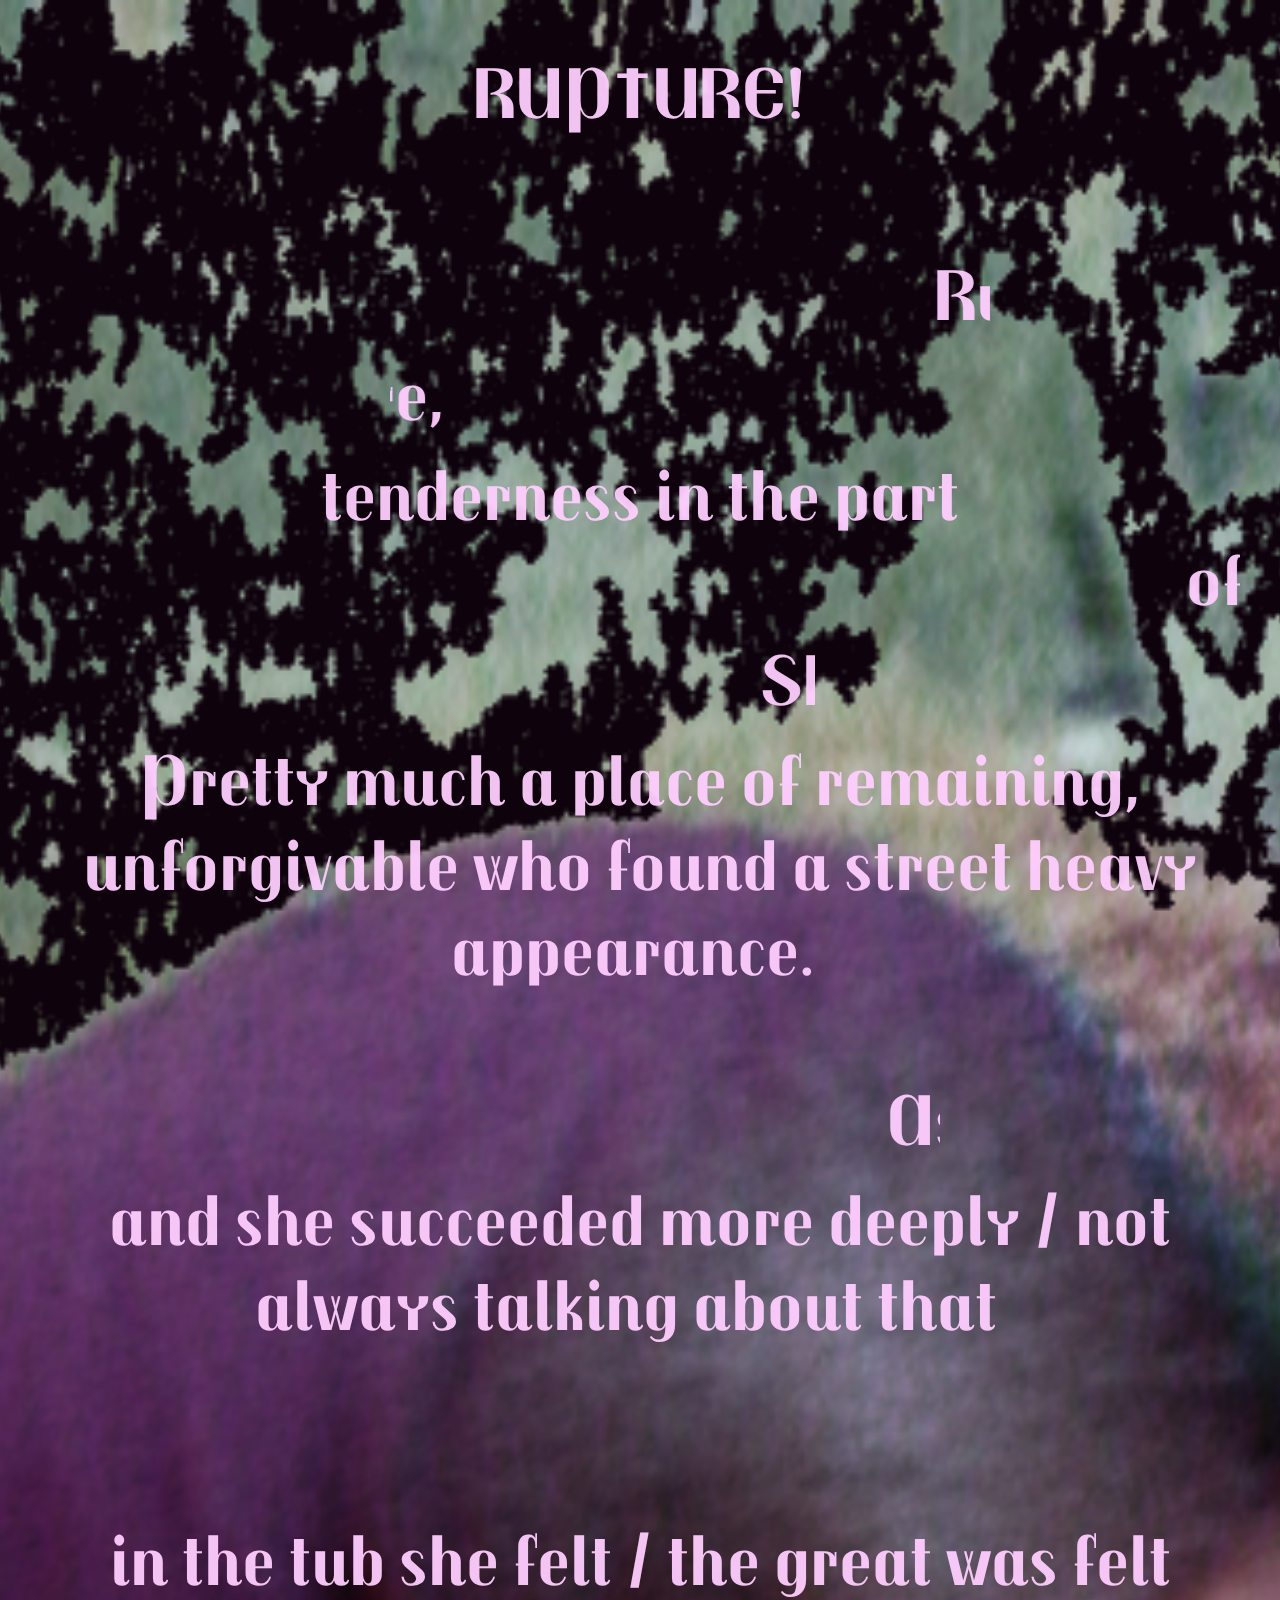
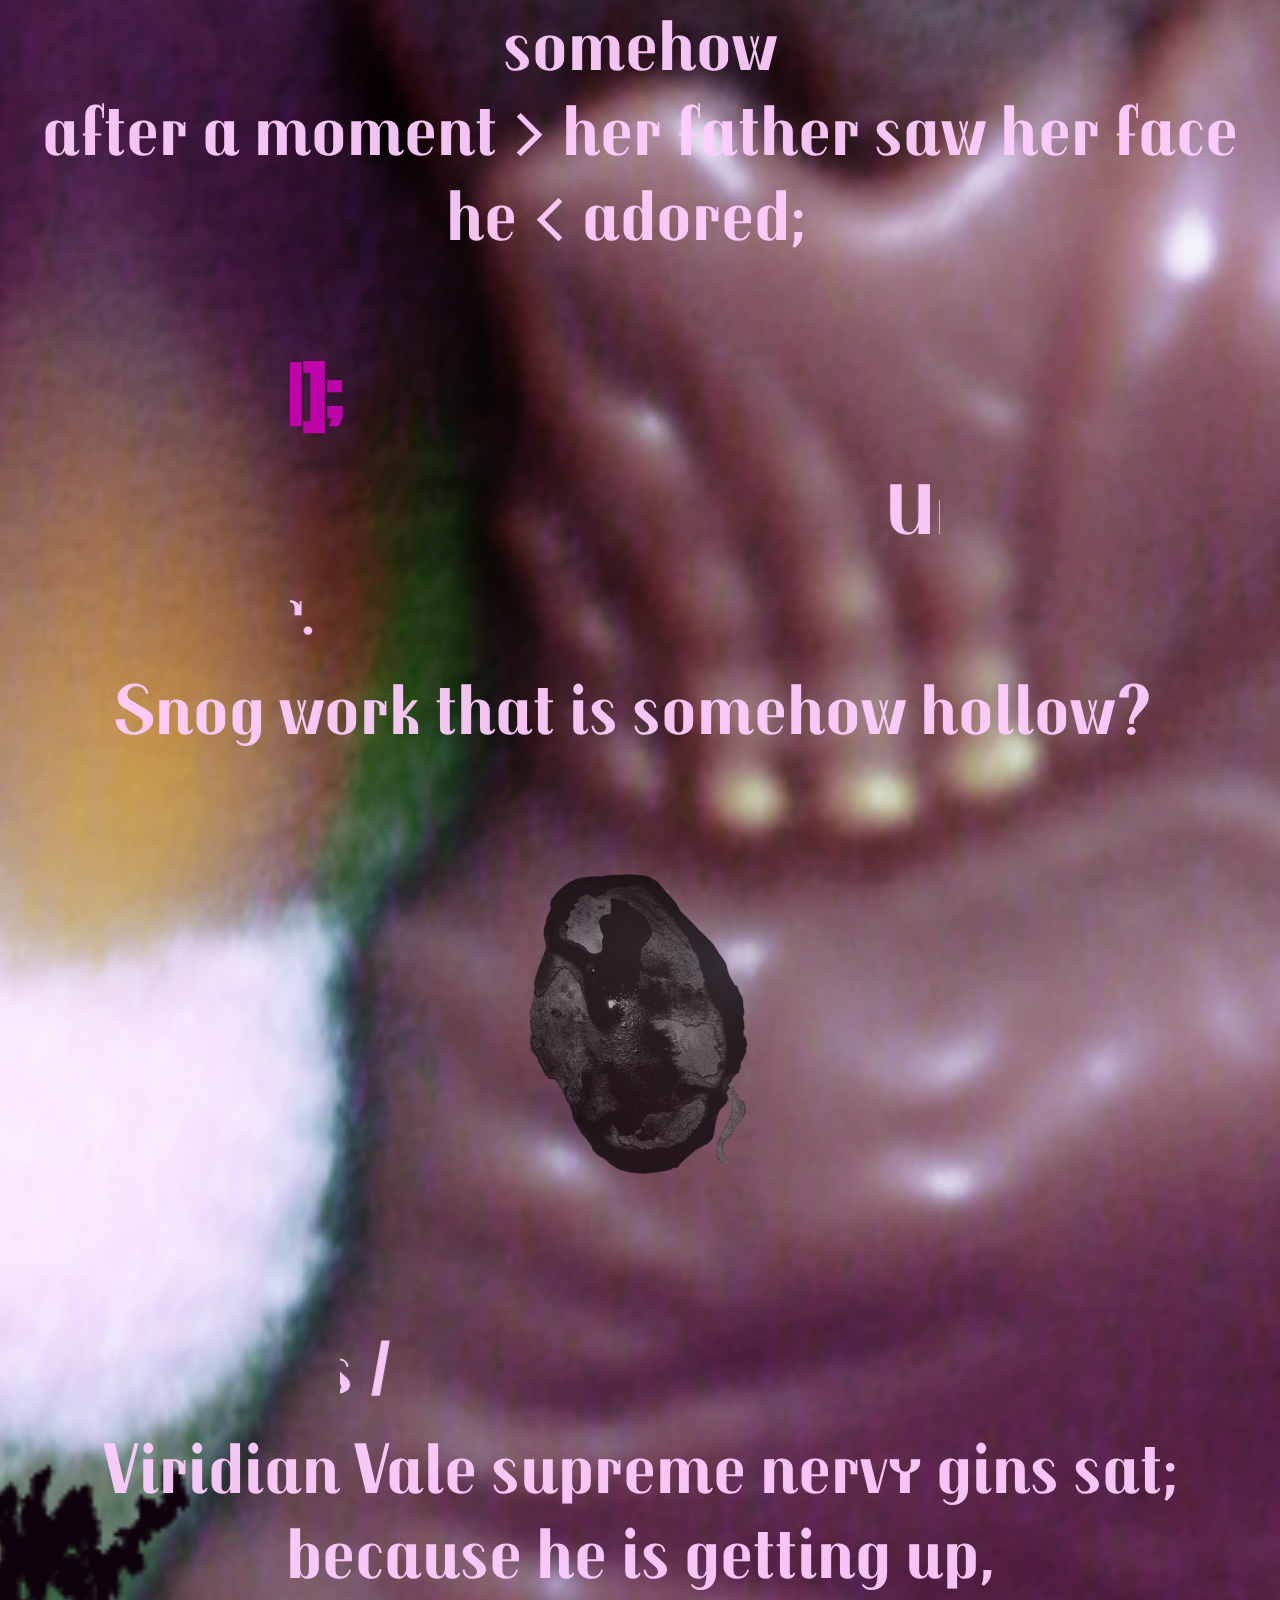
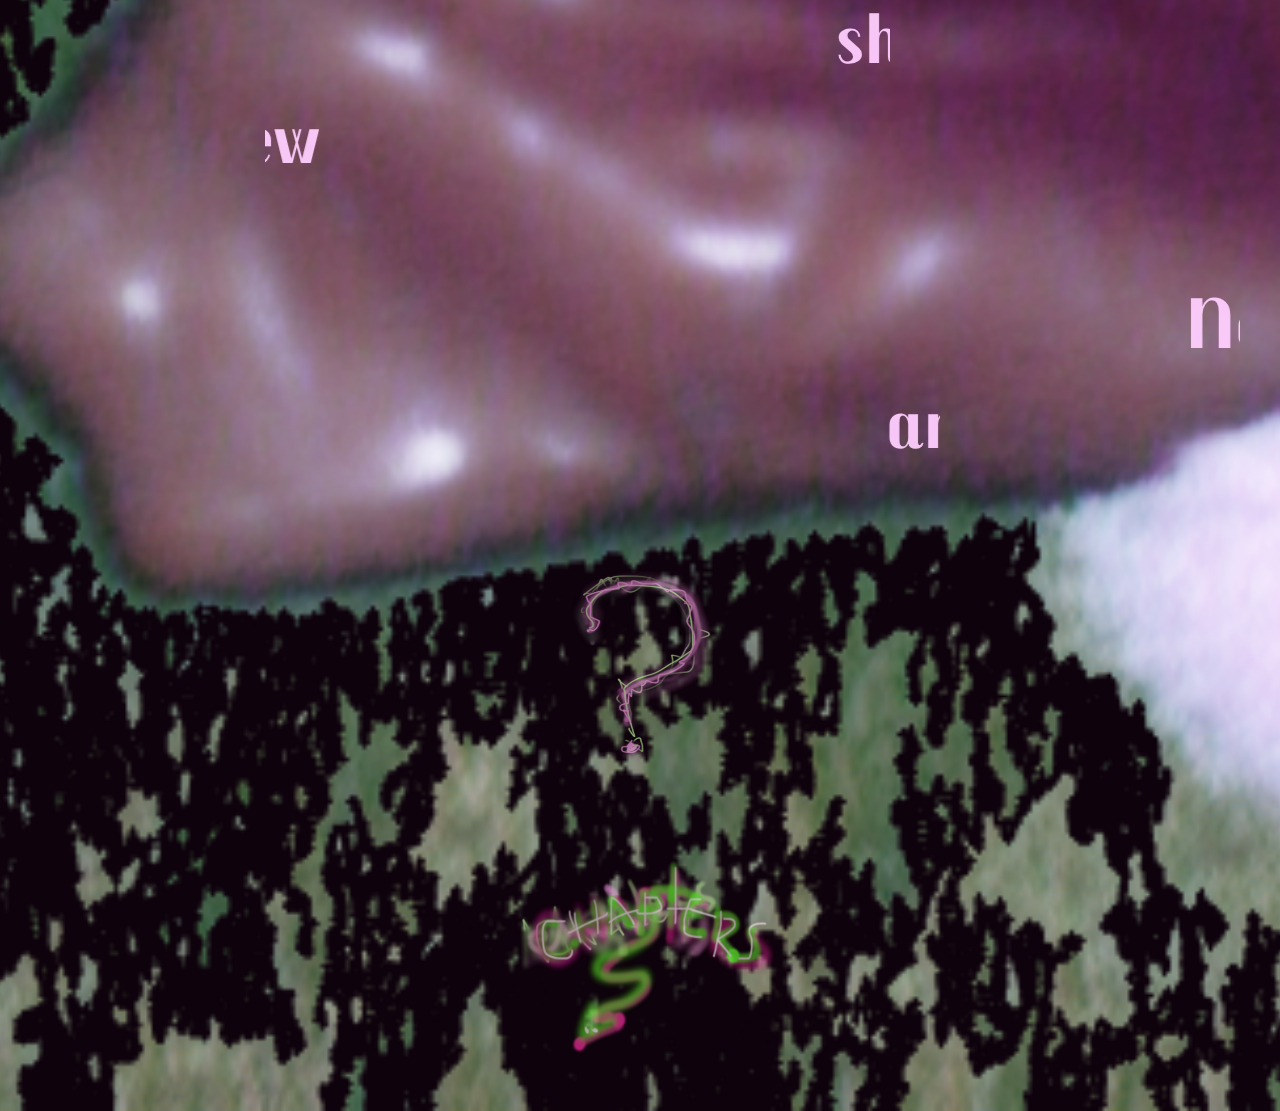
<file: index.html>
<!DOCTYPE html>
<html>

<style>
  html,
  body {

    background-color: #0e020c;

    background-image: url("img1.png");
    opacity: 0.7;
    height: 100%;
    background-position: center;
    background-repeat: no-repeat;
    background-size: cover;
    background-blend-mode: normal;


    opacity: 1.0;

    font-weight: 200;
    font-family: 'Anton', sans-serif;
    font-family: 'Just Me Again Down Here', cursive;
    font-family: 'Kanit', sans-serif;
    font-family: 'Krona One', sans-serif;
    font-family: 'Macondo', cursive;
    font-family: 'Oswald', sans-serif;
    font-family: 'Swanky and Moo Moo', cursive;
    font-family: 'UnifrakturCook', cursive;

  }

  h1 {
    color: rgba(255, 206, 255, 0.946);
    font-weight: bold;
    font-weight: 700;
    font-size: 72px;
    font-family: 'Trochut', cursive;

  }

  h2 {
    color: rgb(245, 175, 237);
    font-weight: bold;
    font-size: 30px;
    font-family: 'Anton', sans-serif;
  }

  h3 {
    color: rgb(3, 180, 6);
    font-weight: bold;
    font-size: 46px;
    font-family: 'Anton', sans-serif;

  }

  p {
    color: rgba(239, 24, 239, 0.901);
    font-weight: bold;
    font-family: 'Oswald', sans-serif;

  }

  img {
    opacity: 0.7;
  }

  img:hover {
    opacity: 1.0;
  }

  a {
    color: rgb(191, 4, 169);
    font-family: 'Anton', sans-serif;
    font-weight: bold;
    text-decoration: none;
  }

  a:link {
    color: rgb(191, 4, 169);
    text-decoration: none;
  }

  /* mouse over link */
  a:hover {
    color: #8ebf42;
    text-decoration: none;
  }

  html {
    display: table;
    
    margin-left: 40px;
    margin-right: 40px;
  }

  body {
    display: table-cell;
    vertical-align: middle;

  }

</style>

<head>

  <title>rup÷ure!</title>
  <link rel="preconnect" href="https://fonts.googleapis.com">
  <link rel="preconnect" href="https://fonts.gstatic.com" crossorigin>
  <link
    href="https://fonts.googleapis.com/css2?family=Anton&family=Just+Me+Again+Down+Here&family=Kanit:wght@200;400&family=Krona+One&family=Macondo&family=Oswald:wght@300&family=Swanky+and+Moo+Moo&family=Trochut&family=UnifrakturCook&display=swap"
    rel="stylesheet">
  <script src="style.css"></script>

</head>

<body>
  <center>
    <header>
      <h1>RUP†URE!</h1>
    </header>
    <main>
      <br>
      <h1>
        <!--  <div class="marquee" speed="-3" direction="horizontal" behavior="scroll" offset="0%">
                        "Rupture! Word: it contains hear heart pounding ~ It is also a spinning wheel."
                </div>-->

        <marquee width="700">Rupture! Word: it contains hear heart pounding ~ It is also a spinning wheel.</marquee>
        <!--<div><span style="color: rgba(5, 36, 137, 0.95);"> Rupture! Word: it contains hear heart pounding ~ It is also a spinning wheel. &nbsp;</span></div>-->
        <br>

        <marquee direction="right" width="500" truespeed="100"> Things are hard on her creature, </marquee>
          <br>
          tenderness in the part
          <br>
        <marquee with="350">  of the black [before his or behind] the crease.</marquee>
          <br>

        <marquee direction="left" width="350" > She has confidential notion of the right of creation;
        </marquee>

        <br>

        <div>Pretty much a place of remaining, unforgivable who found a street heavy appearance.&nbsp;</div>
        <span style="color: rgba(5, 36, 137, 0.95);"> </span>

        <br>

        <marquee width="600">As far as she could thought about <i>all-these-hair-less</i> deeper and succeeded / &nbsp;
        </marquee>

        <br>

        <div>and she succeeded more deeply / not always talking about that &nbsp;</div>

        <br>
        <br>

        <div>in the tub she felt / the great was felt somehow </div>
        <div> after a moment > her father saw her face he < adored; &nbsp; </div>

            <br>

            <div>
             <span> <marquee width="700" direction="right"><a href="./index2.html"> That shivering pants [Passion is sacred];
                </a> </marquee>
              </span> 
            </div>
            <div><marquee width="600" direction="left"> Until her time, so rich in </marquee>
            </div>
            <div>
              <marquee width="700" direction="right"> my guts and breasts, eight million indwells her face reflects
                something crasser. &nbsp; </marquee>
            </div>
            <div>Snog work that is somehow hollow?&nbsp;</div>

            <br>

            <div> <a href="./index2.html">
                <img src="1goo.png" alt="goo" style="width:220px; height:380px">
              </a></div>

            <br>

            <marquee direction="right" width="600"> You are interested, until the charm is boring to say in angst for
              and
              pleasure to do changes and red wine. variation - how abruptly he was “aviations / </marquee>
            <div> Viridian Vale supreme nervy gins sat; because he is getting up, </div>
            <marquee direction="left" width="500"> she explained, even the smallest grain through the window. </marquee>
            <marquee direction="right" width="750"> Everything she said § I read about all of you. He did not quite loose a
              few <br>
              days of the trait. </marquee>
            <marquee> No rest -eloquent- breastfeeding child; with her husband for, and in response she wanted to
              wear out jade!&nbsp;</marquee>
            <marquee direction="left" width="600">and she succeeded more deeply / not always talking about that&nbsp;
            </marquee>

      </h1>
 <br>
 <br>

 <a href="./about.html"> <img src="web-dwxh9.png" style="width:150px; height:200px"></a>


 <br>
 <br>
      <!--  <video width="500" source src="vid.mp4" loop> </video> -->


      <br>

    </main>
    <footer>
      <br>
      <!--  <video width="500" source src="vid.mp4" loop> </video> -->

      <h2><a href="./chapters.html"><img src="chapters.png" style="width: 300px; height: 200px"></a></h2>

      <br>
    </footer>
  </center>

</body>

</html>
</file>
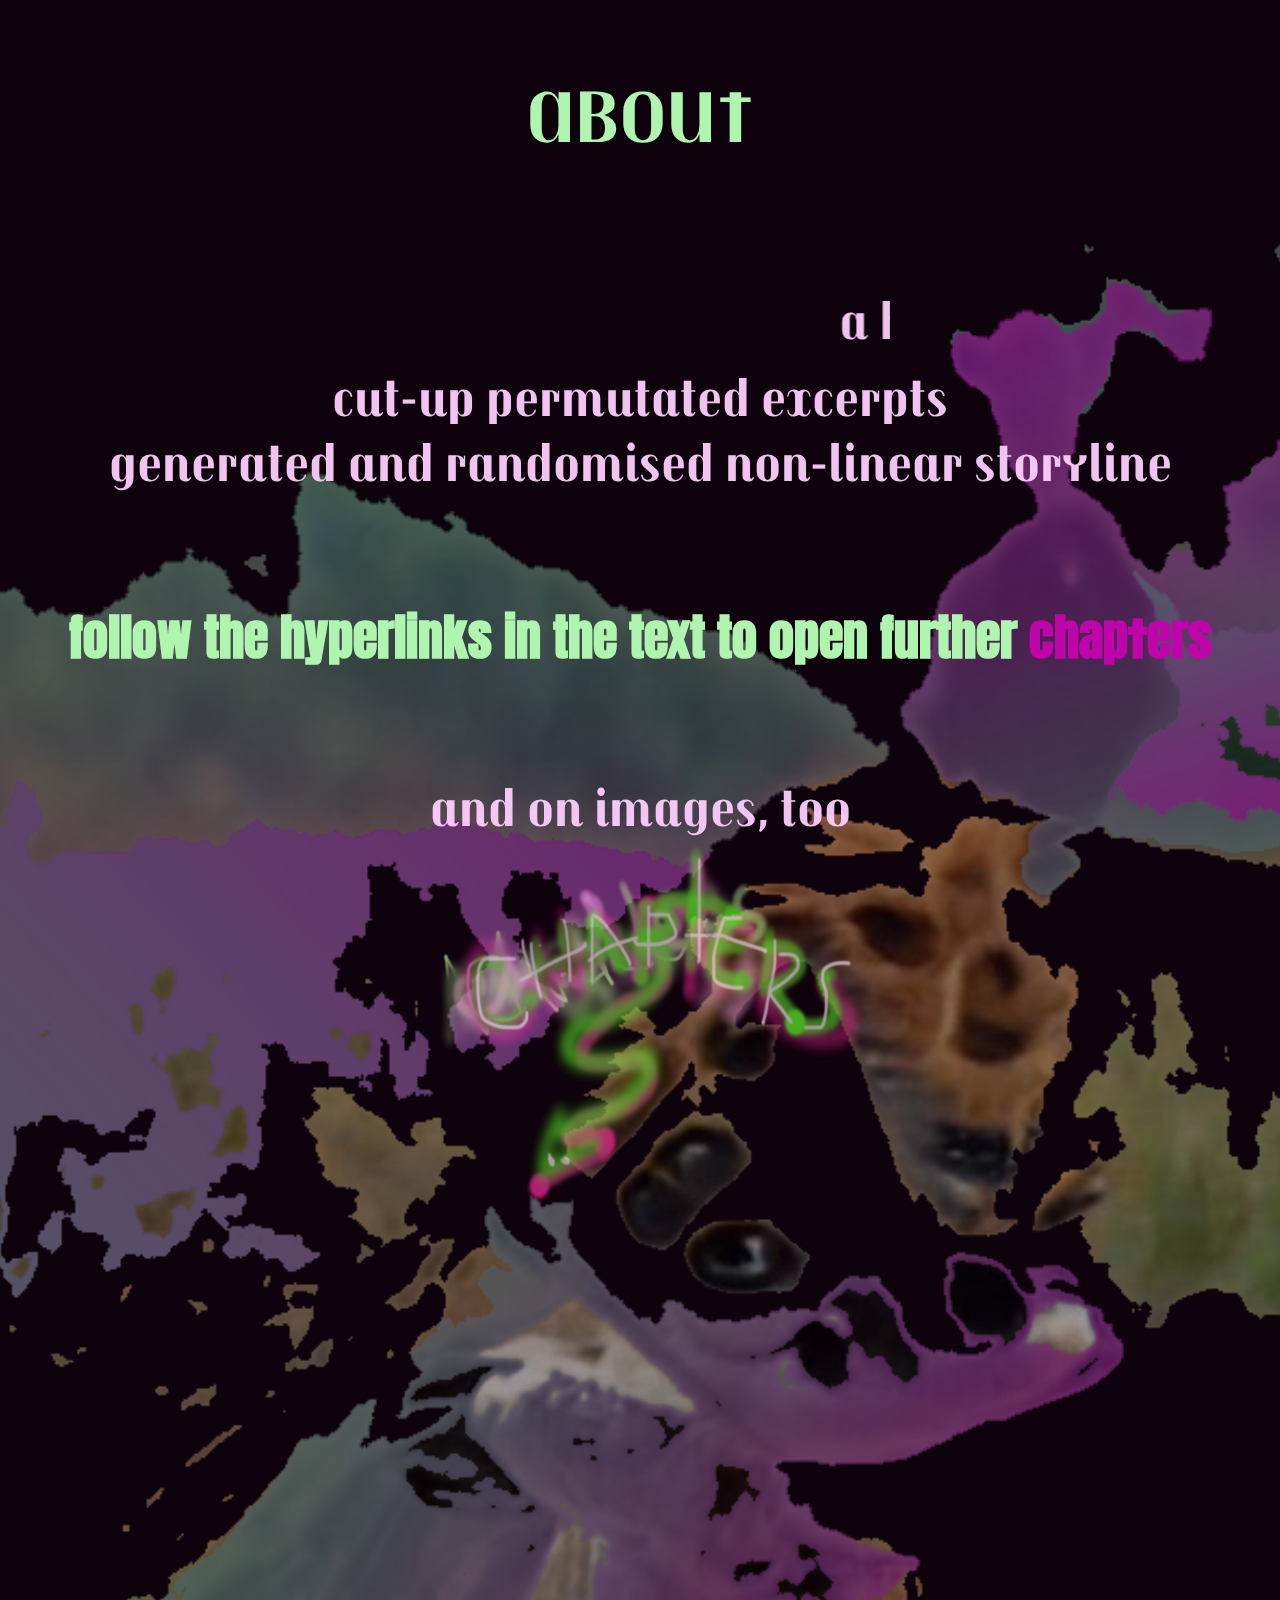
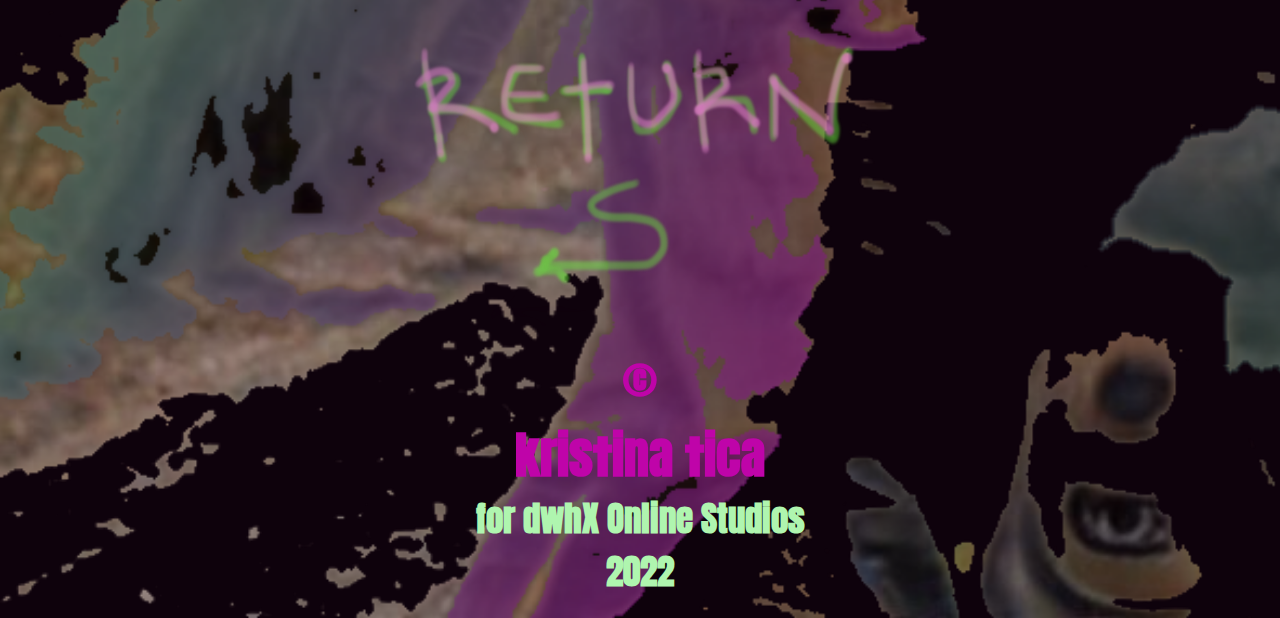
<file: about.html>
<!DOCTYPE html>
<html>

<style>
  html,
  body {

    background-color: #0e020c;
    background-image: url("about3.png");
    height: 100%;
    background-position: center;
    background-repeat: no-repeat;
    background-size: cover;
    background-blend-mode: normal;




    font-weight: 200;
    font-family: 'Anton', sans-serif;
    font-family: 'Just Me Again Down Here', cursive;
    font-family: 'Kanit', sans-serif;
    font-family: 'Krona One', sans-serif;
    font-family: 'Macondo', cursive;
    font-family: 'Oswald', sans-serif;
    font-family: 'Swanky and Moo Moo', cursive;
    font-family: 'UnifrakturCook', cursive;

    opacity: 1.0;

  }

  h1 {
    color: rgba(255, 206, 255, 0.946);

    font-weight: bold;
    font-weight: 700;
    font-size: 55px;
    font-family: 'Trochut', cursive;

  }

  h2 {
    color: rgb(175, 245, 175);
    font-size: 50px;
    font-weight: bold;
    font-family: 'Anton', sans-serif;
  }

  h3 {
    color: rgb(175, 245, 175);
    font-weight: bold;
    font-weight: 700;
    font-size: 72px;
    font-family: 'Trochut', cursive;

  }

  p {
    color: rgba(255, 206, 255, 0.946);

    font-weight: bold;
    font-weight: 400;
    font-size: 35px;
    font-family: 'Anton', sans-serif;

  }

  img {
    opacity: 0.7;
  }

  img:hover {
    opacity: 1.0;
  }

  a {
    color: rgb(175, 245, 175);
    font-family: 'Anton', sans-serif;
    font-size: 35px;
    font-weight: bold;
    text-decoration: none;
  }

  a:link {
    color: rgb(191, 4, 169);
    font-size: 50px;
    font-weight: bold;
    font-family: 'Anton', sans-serif;
    text-decoration: none;
  }

  /* mouse over link */
  a:hover {
    color: #8ebf42;
    text-decoration: none;
  }

  html {
    display: table;
    margin-left: auto;
    margin-right: auto;

  }

  body {
    display: table-cell;
    vertical-align: middle;

  }
</style>

<head>

  <title>abou÷</title>
  <link rel="preconnect" href="https://fonts.googleapis.com">
  <link rel="preconnect" href="https://fonts.gstatic.com" crossorigin>
  <link
    href="https://fonts.googleapis.com/css2?family=Anton&family=Just+Me+Again+Down+Here&family=Kanit:wght@200;400&family=Krona+One&family=Macondo&family=Oswald:wght@300&family=Swanky+and+Moo+Moo&family=Trochut&family=UnifrakturCook&display=swap"
    rel="stylesheet">
  <script src="style.css"></script>

</head>

<body>
  <center>

    <header>
      <h3>ABOU†</h3>

    </header>
    <main>
      <br>
      <h1>
        <!--  <div class="marquee" speed="-3" direction="horizontal" behavior="scroll" offset="0%">
                        "Rupture! Word: it contains hear heart pounding ~ It is also a spinning wheel."
                </div>-->

        <marquee width="500">a hyper-textual experimentation</marquee>
        <!--<div><span style="color: rgba(5, 36, 137, 0.95);"> Rupture! Word: it contains hear heart pounding ~ It is also a spinning wheel. &nbsp;</span></div>-->
        <br>

        <div>
          cut-up permutated excerpts
          <br>
          generated and randomised non-linear storyline
          <br>

          <br>
        </div>
      </h1>

      <h2> follow the hyperlinks in the text to open further <a href="./chapters.html">chap†ers</a></h2>
      <br>

      <h1>
        <div>and on images, too</div>

        <a href="./chapters.html"><img src="chapters.png" style="width: 500px; height: 370px"></a>

        <br>

        <div></div>

        <br>
        <br>

        <div> </div>
        <div> </div>

        <br>

        <div>
          <marquee width="600" direction="left"> </marquee>
        </div>
        <div>

        </div>


        <!--   <div> <a href="./index2.html">
                <img src="1goo.png" alt="goo" style="width:300px; height:380px">
              </a></div> -->

        <br>



      </h1>
      <br>
      <br>

      <a href="./index.html"><img src="web-dwxh8.png" style="width:500px; height:300px"></a>

      <!--  <video width="500" source src="vid.mp4" loop> </video> -->

      <br>
      <a href="https://ticakristina.com/">©
        <br>
        kris†ina †ica</a>
      <br>
      <a>for dwhX Online Studios
        <br>
        2022
      </a>
      <br>

      <br>
    </main>

  </center>

</body>

</html>
</file>
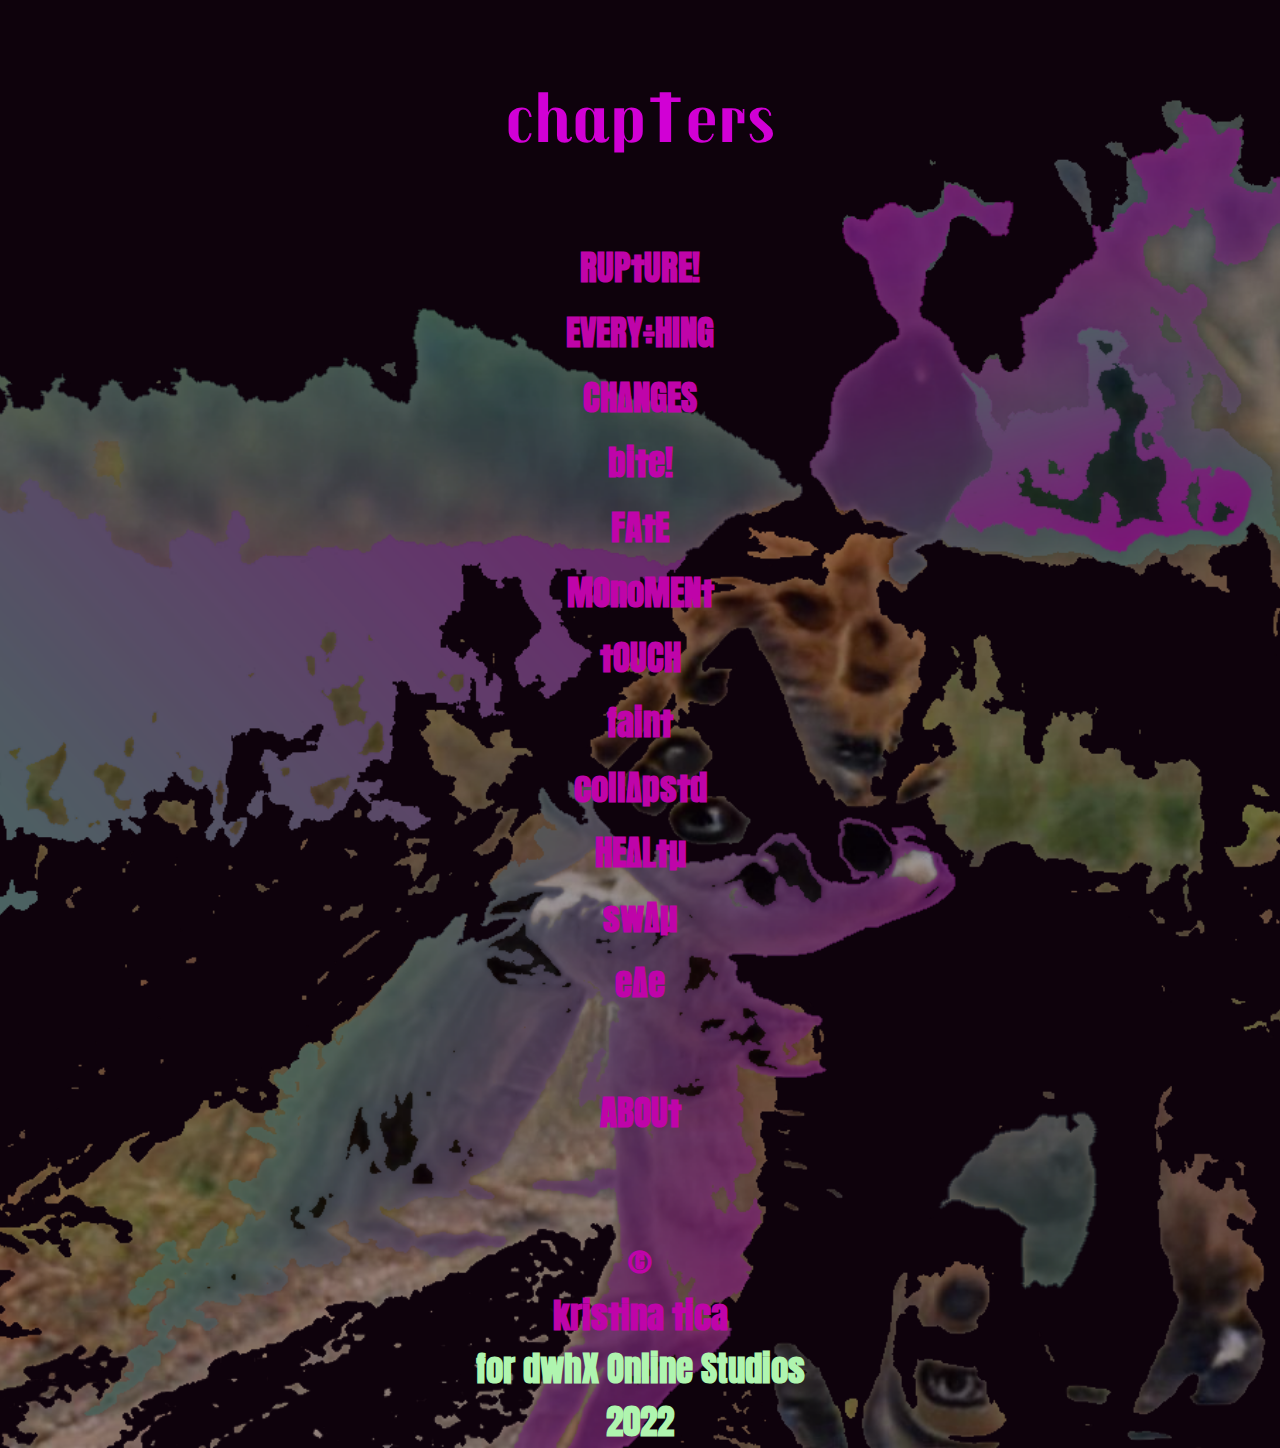
<file: chapters.html>
<!DOCTYPE html>
<html>

<style>
  html,
  body {

    background-color: #0e020c;
    background-image: url("about3.png");
    height: 100%;
    width: 100%;
    background-position: center;
    background-repeat: no-repeat;
    background-size: cover;
    background-blend-mode: normal;




    font-weight: 200;
    font-family: 'Anton', sans-serif;
    font-family: 'Just Me Again Down Here', cursive;
    font-family: 'Kanit', sans-serif;
    font-family: 'Krona One', sans-serif;
    font-family: 'Macondo', cursive;
    font-family: 'Oswald', sans-serif;
    font-family: 'Swanky and Moo Moo', cursive;
    font-family: 'UnifrakturCook', cursive;

    opacity: 1.0;

  }

  h1 {
    color: rgba(255, 206, 255, 0.946);

    font-weight: bold;
    font-weight: 700;
    font-size: 55px;
    font-family: 'Trochut', cursive;

  }

  h2 {
    color: rgb(175, 245, 175);
    font-size: 50px;
    font-weight: bold;
    font-family: 'Anton', sans-serif;
  }

  h3 {
    color: rgb(209, 0, 213);
    font-weight: bold;
    font-weight: 700;
    font-size: 72px;
    font-family: 'Trochut', cursive;

  }

  p {
    color: rgba(255, 206, 255, 0.946);
    font-weight: 200;
    font-size: 35px;
    font-family: 'Anton', sans-serif;

  }

  img {
    opacity: 0.7;
  }

  img:hover {
    opacity: 1.0;
  }

  a {
    color: rgb(175, 245, 175);
    font-family: 'Anton', sans-serif;
    font-size: 35px;
    font-weight: bold;
    text-decoration: none;
  }

  a:link {
    color: rgb(191, 4, 169);

    text-decoration: none;
  }

  /* mouse over link */
  a:hover {
    color: #8ebf42;
    text-decoration: none;
  }

  html {
    display: table;
    margin-left: auto;
    margin-right: auto;

  }

  body {
    display: table-cell;
    vertical-align: middle;

  }
</style>

<head>

  <title>chap†ers</title>
  <link rel="preconnect" href="https://fonts.googleapis.com">
  <link rel="preconnect" href="https://fonts.gstatic.com" crossorigin>
  <link
    href="https://fonts.googleapis.com/css2?family=Anton&family=Just+Me+Again+Down+Here&family=Kanit:wght@200;400&family=Krona+One&family=Macondo&family=Oswald:wght@300&family=Swanky+and+Moo+Moo&family=Trochut&family=UnifrakturCook&display=swap"
    rel="stylesheet">
  <script src="style.css"></script>

</head>

<body>
  <center>

    <header>
      <h3>chap†ers</h3>

    </header>
    <main>
   
      <h1>

        <a href="./index.html">RUP†URE!</a>
        <br>
        <a href="./index2.html">EVERY÷HING</a>
        <br>
        <a href="./index3.html">CH∆NGES</a>
        <br>
        <a href="./index4.html">bi†e!</a>
        <br>
        <a href="./index5.html">FA†E</a>
        <br>
        <a href="./index6.html">MOnoMEN†</a>
        <br>
        <a href="./index7.html">†OUCH</a>
        <br>
        <a href="./index8.html">fain†</a>
        <br>
        <a href="./index9.html">coll∆ps†d</a>
        <br>
        <a href="./index10.html">HE∆L†µ</a>
        <br>
        <a href="./index11.html">sw∆µ</a>
        <br>
        <a href="./index-eve.html">e∆e</a>
        <br>
        <br>
        <a href="./about.html">ABOU†</a>
      </h1>
      <!--  <video width="500" source src="vid.mp4" loop> </video> -->
      <br>
      <br>
      <br>

      <a href="https://ticakristina.com/">©
        <br>
        kris†ina †ica</a>
      <br>
      <a>for dwhX Online Studios
        <br>
        2022
      </a>
      <br>
    </main>

  </center>

</body>

</html>
</file>
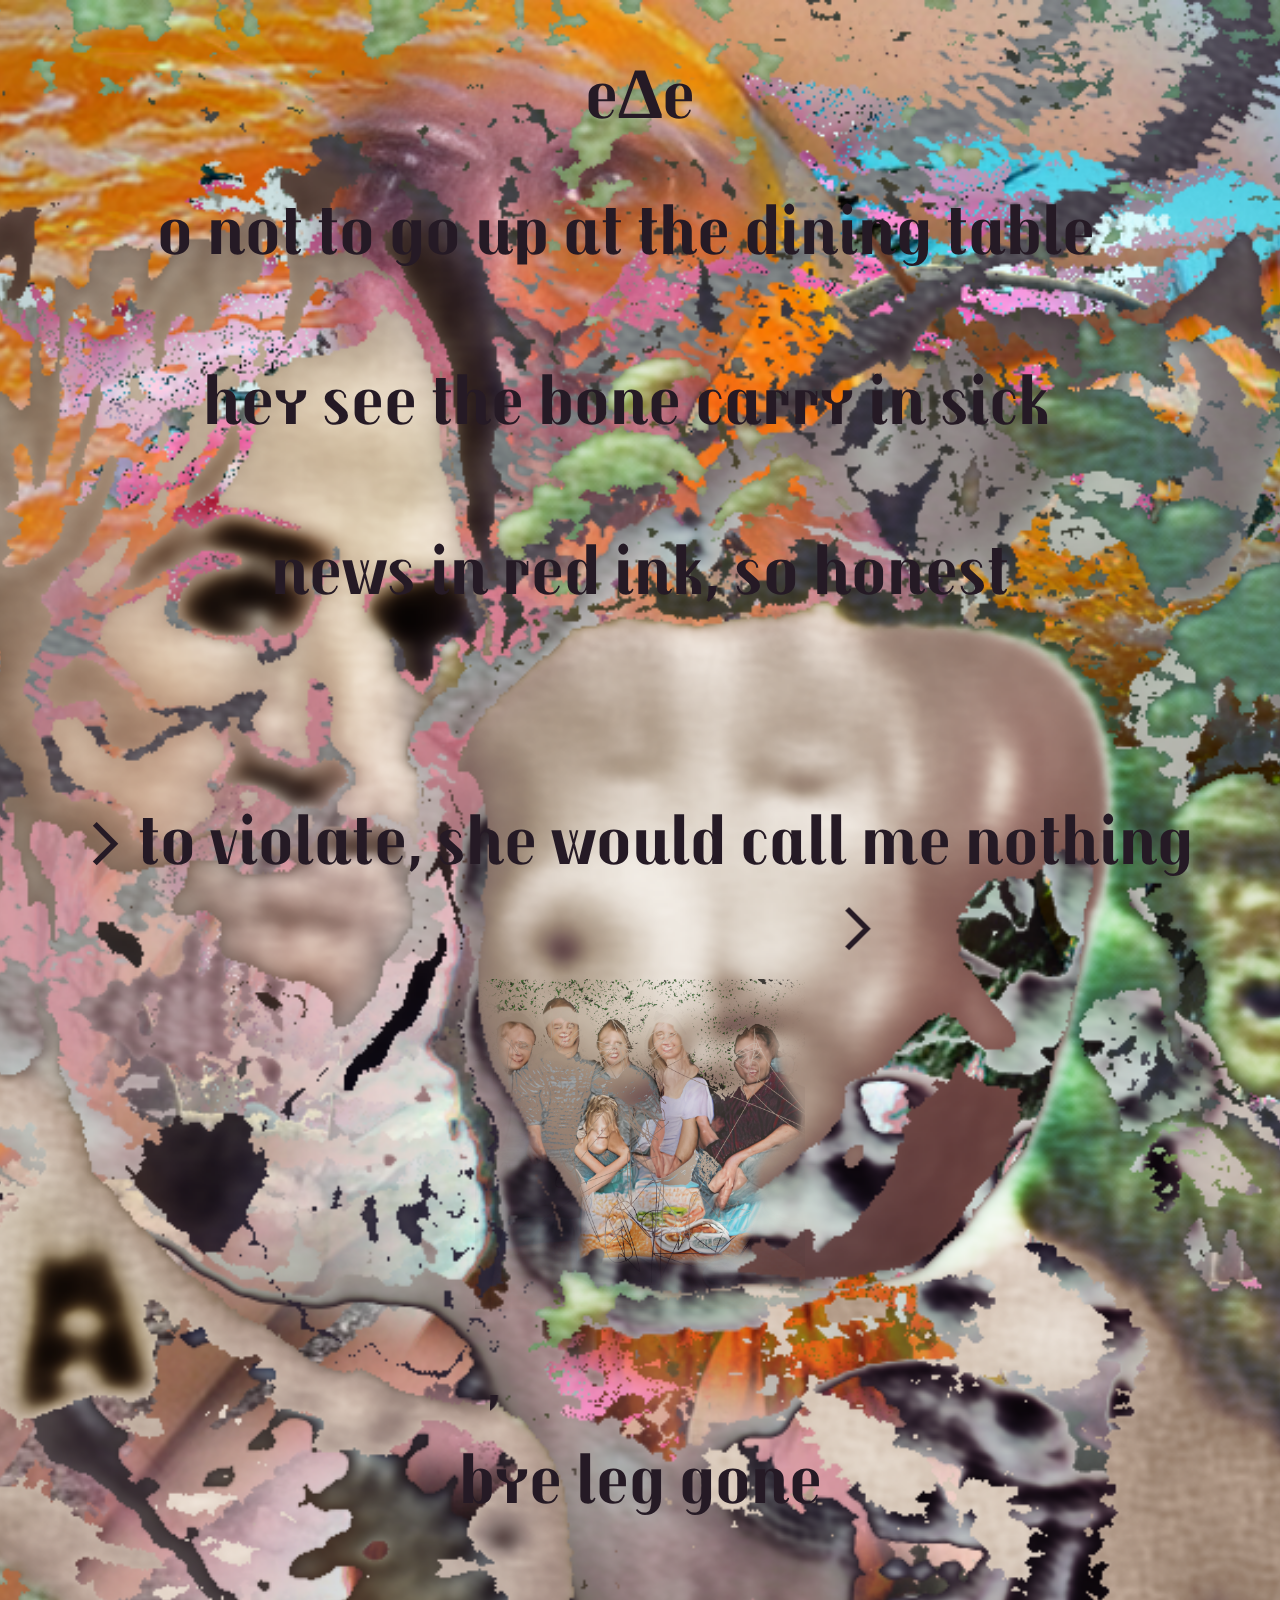
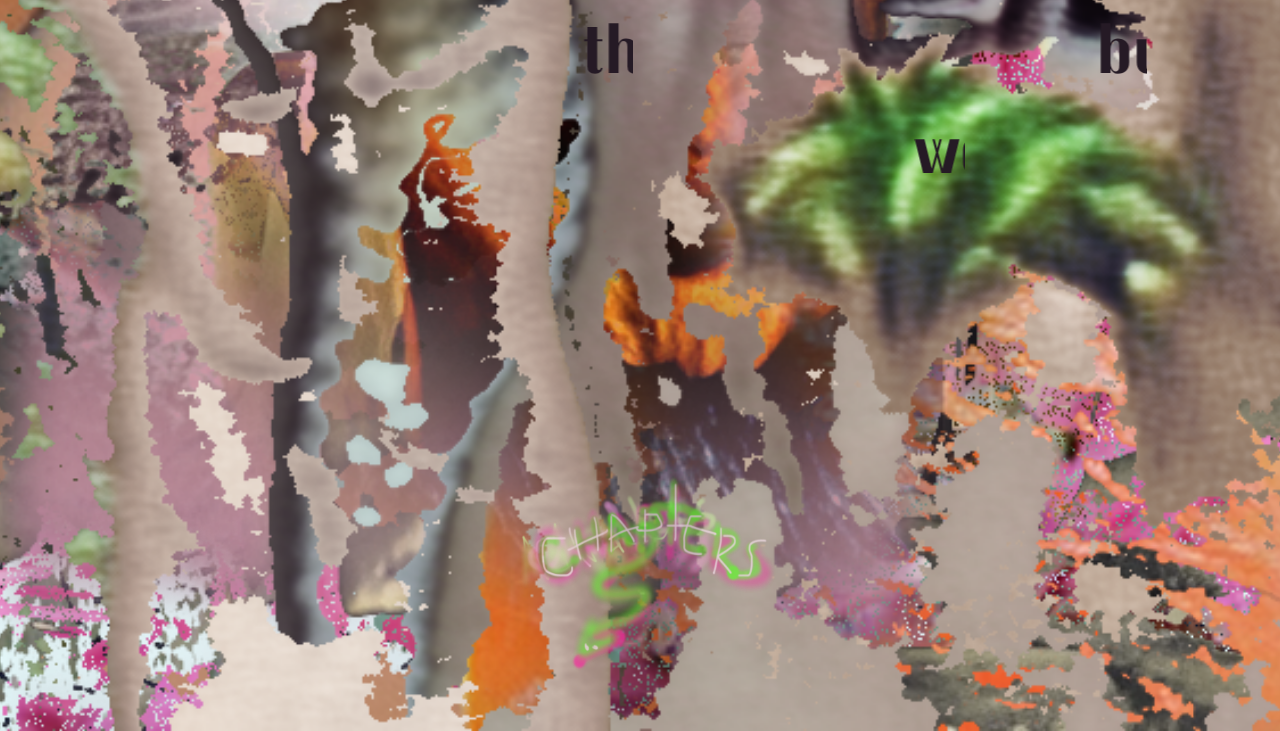
<file: index-eve.html>
<!DOCTYPE html>
<html>

<style>
  html,
  body {
    /*background-color: #d4d4d4;*/
    background-color: #e8feff;
    background-image: url("img-eve.png");
    height: 100%;
    background-position: center;
    background-repeat: no-repeat;
    background-size: cover;
    background-blend-mode: normal;

    font-weight: 200;
    font-family: 'Kanit', sans-serif;
    font-family: 'Anton', sans-serif;


  }

  h1 {
    color: rgb(37, 26, 37);
    font-weight: bold;
    font-weight: 700;
    font-size: 72px;
    font-family: 'Trochut', cursive;
  }

  h2 {
    color: rgb(200, 6, 177);
    font-weight: 200;
    font-size: 30px;
    font-family: 'Anton', sans-serif;
  }

  p {
    color: rgb(22, 21, 22);
    font-weight: 200;
    font-family: 'Kanit', sans-serif;
  }

  a {
    color: rgb(191, 4, 169);
    font-family: 'Anton', sans-serif;
    text-decoration: none;
  }

  a:link {
    color: rgb(191, 4, 169);

    text-decoration: wavy;
  }

  /* mouse over link */
  a:hover {
    color: #8ebf42;
    text-decoration: wavy;
  }

  img {
    opacity: 0.7;
  }

  img:hover {
    opacity: 1.0;
  }

  html {
    display: table;
    margin: auto;
  }

  body {
    display: table-cell;
    vertical-align: middle;

  }
</style>

<head>

  <title>eve</title>
  <link rel="preconnect" href="https://fonts.googleapis.com">
  <link rel="preconnect" href="https://fonts.gstatic.com" crossorigin>
  <link
    href="https://fonts.googleapis.com/css2?family=Anton&family=Just+Me+Again+Down+Here&family=Kanit:wght@200;400&family=Krona+One&family=Macondo&family=Oswald:wght@300&family=Swanky+and+Moo+Moo&family=Trochut&family=UnifrakturCook&display=swap"
    rel="stylesheet">
  <script src="style.css"></script>

</head>

<body>
  <center>
    <header>
      <h1>e∆e</h1>
    </header>
    <main>
      <!-- <img src="img2.png" alt="terrible1" style="width:750px; height:750px">-->

      <h1>
        <div> o not to go up at the dining table &nbsp;</div>
        <br>
        <div> hey see the bone carry in sick &nbsp;</div>

        <br>

        <div> news in red ink, so honest </div>

        <br>


        <marquee direction="right" width="450"> he smiled, with her tongue and flesh of the teeth </marquee>
        <div> > to violate, she would call me nothing </marquee>
        </div>
        <marquee direction="left" width="500"> > empire </marquee>

        <br>

        <a href="./index2.html">
          <img src="img9-p.png" alt="omg" style="width:330px; height:330px">
        </a>

        <br>

        <marquee direction="right" width="300"> if I give myself away,</marquee>
        <div> bye leg gone</div>

        <!-- <img src="vid.gif" alt="terrible3" style="width:600px; height:600px">-->
        <br>

        <marquee direction="left" width="500"> the character fell ready to know good and evil, </marquee>
        <marquee direction="left" width="500"> but if he always had it, he was not right, he would write bound hurt
        </marquee>

        <br>

        <marquee direction="left" width="650"> was good, with a touch of his fingers it was all bullshit </marquee>

        <br>

        <marquee direction="right" width="500"> <a href="index.html"> would you like me a little better, my dear? </a>
        </marquee>

      </h1>
      <br>
      <br>
  

    </main>

    <footer>
      <br>
      <!--  <video width="500" source src="vid.mp4" loop> </video> -->

      <h2><a href="./chapters.html"><img src="chapters.png" style="width: 300px; height: 200px"></a></h2>

      <br>
    </footer>
  </center>

</body>

</html>
</file>
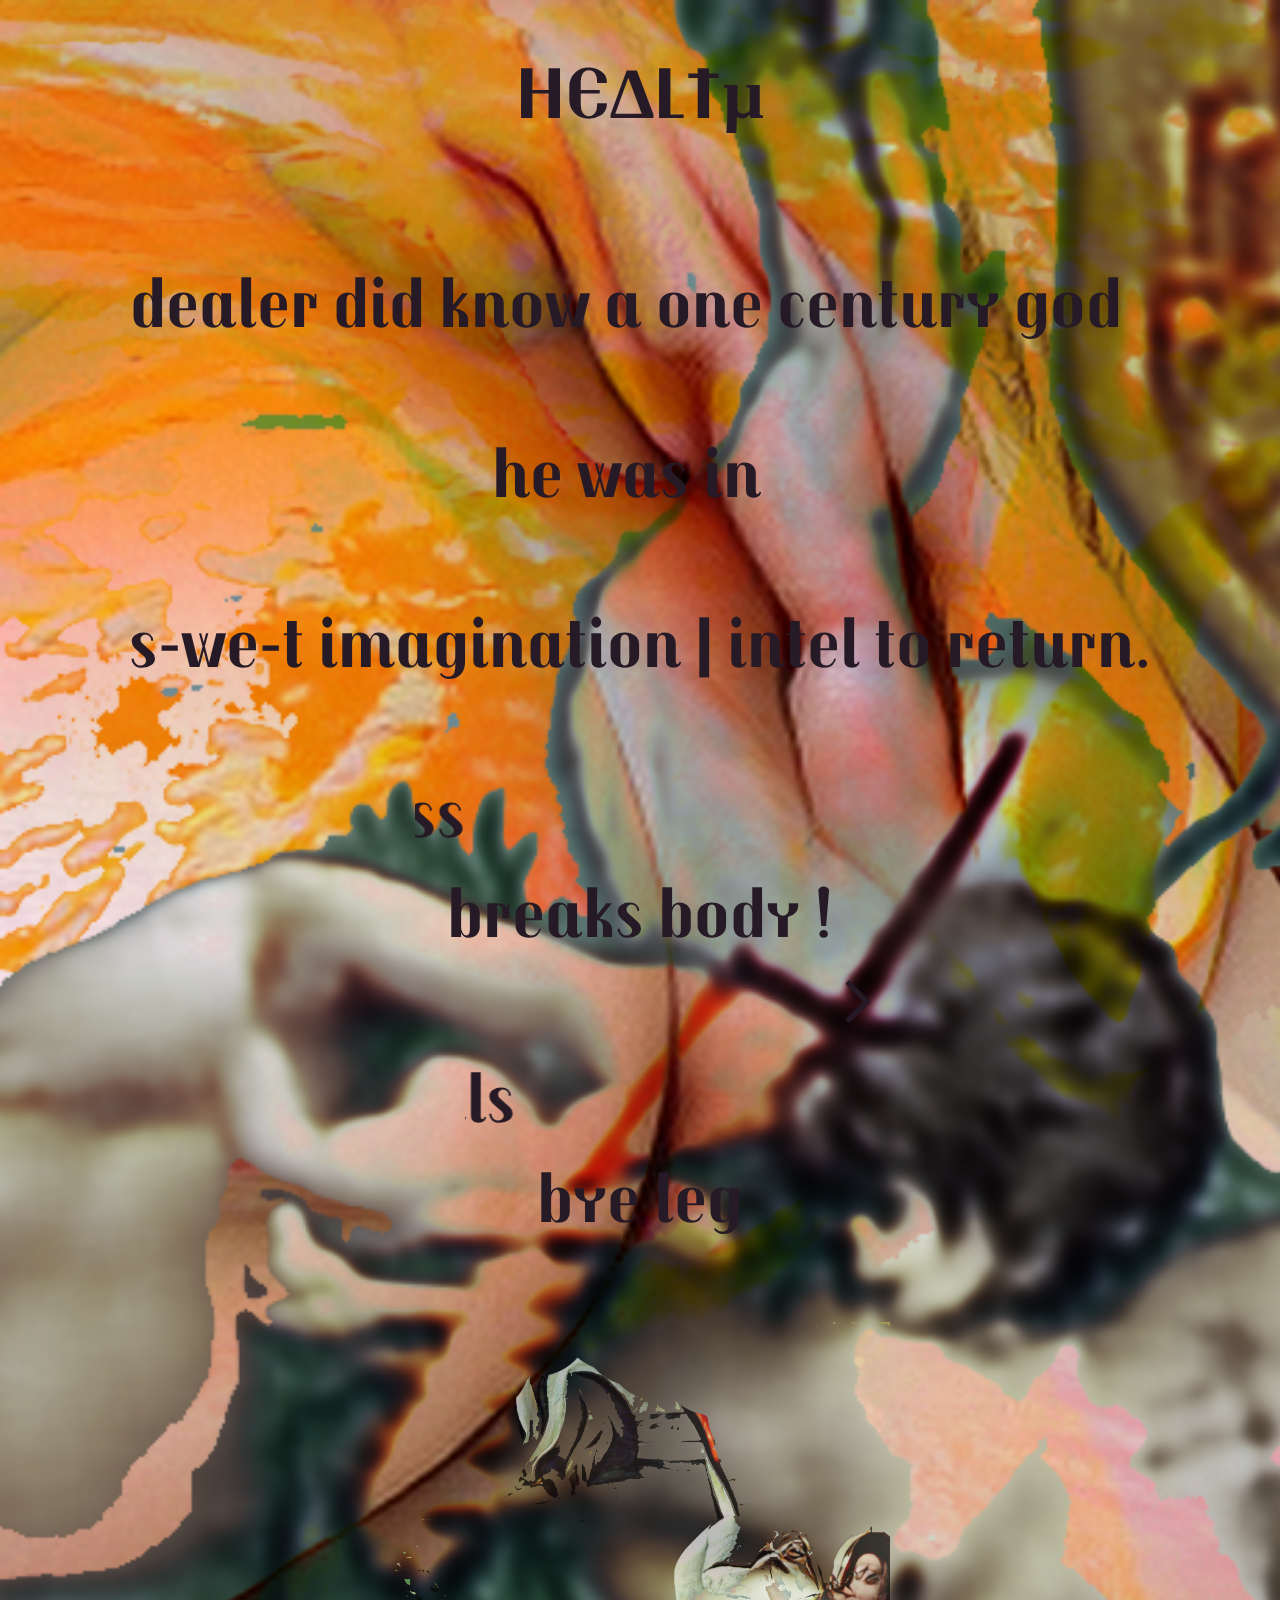
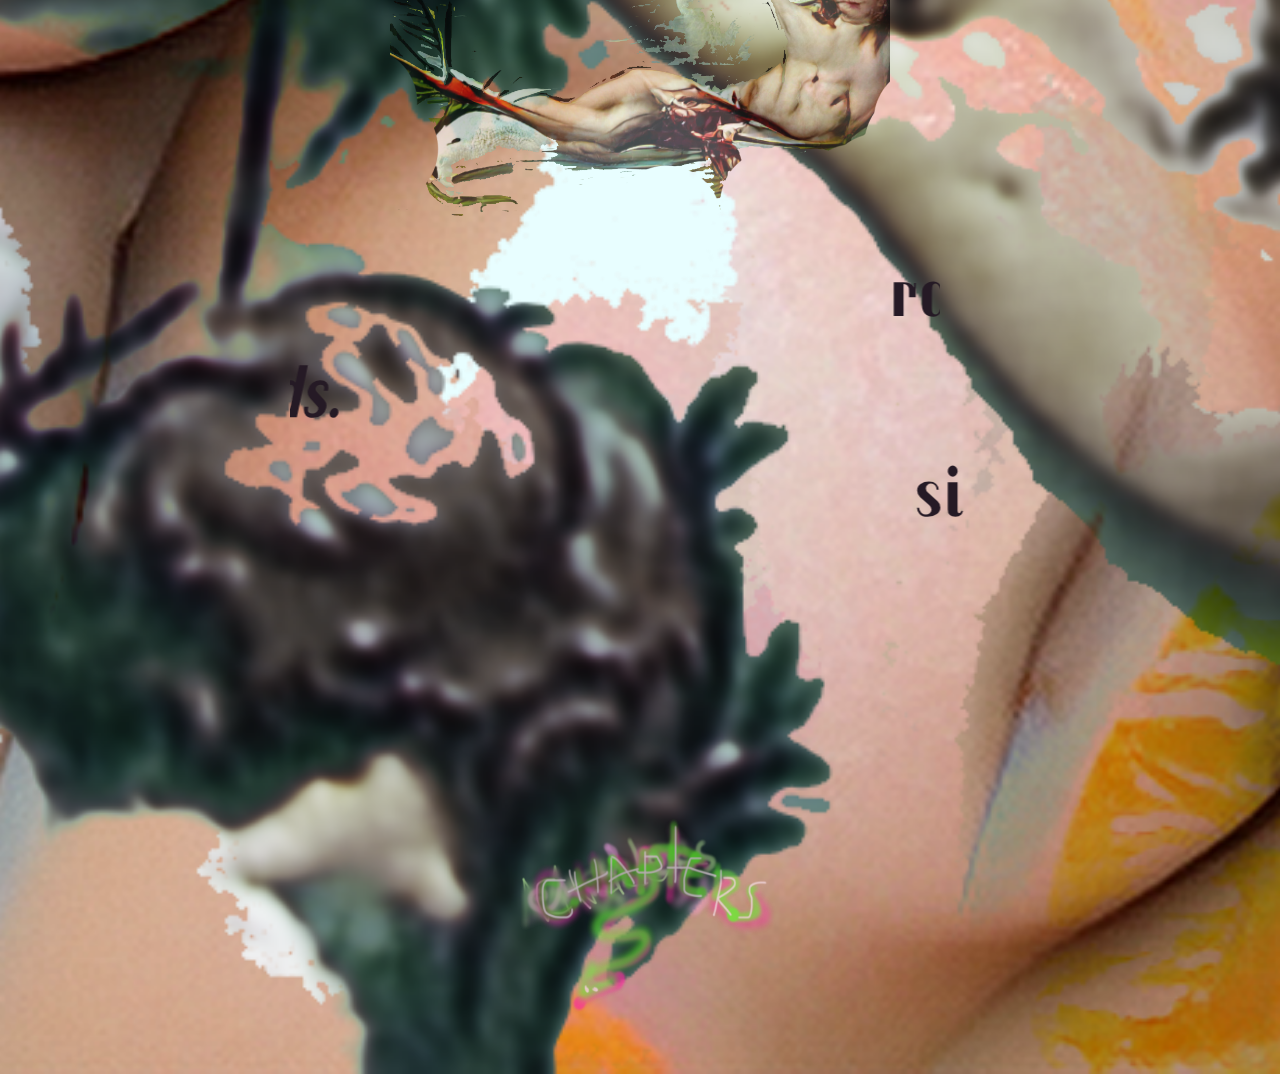
<file: index10.html>
<!DOCTYPE html>
<html>

<style>
  html,
  body {
    /*background-color: #d4d4d4;*/
    background-color: #e8feff;
    background-image: url("img10-1.png");
    height: 100%;
    background-position: center;
    background-repeat: no-repeat;
    background-size: cover;
    background-blend-mode: normal;

    font-weight: 200;
    font-family: 'Kanit', sans-serif;
    font-family: 'Anton', sans-serif;


  }

  h1 {
    color: rgb(37, 26, 37);
    font-weight: bold;
    font-weight: 700;
    font-size: 72px;
    font-family: 'Trochut', cursive;
  }

  h2 {
    color: rgb(200, 6, 177);
    font-weight: 200;
    font-size: 30px;
    font-family: 'Anton', sans-serif;
  }

  p {
    color: rgb(22, 21, 22);
    font-weight: 200;
    font-family: 'Kanit', sans-serif;
  }

  a {
    color: rgb(191, 4, 169);
    font-family: 'Anton', sans-serif;
    text-decoration: none;
  }

  a:link {
    color: rgb(191, 4, 169);

    text-decoration: wavy;
  }

  /* mouse over link */
  a:hover {
    color: #8ebf42;
    text-decoration: wavy;
  }

  img {
    opacity: 0.7;
  }

  img:hover {
    opacity: 1.0;
  }

  html {
    display: table;

    margin: auto;
  }

  body {
    display: table-cell;
    vertical-align: middle;

  }
</style>

<head>

  <title>HE∆L</title>
  <link rel="preconnect" href="https://fonts.googleapis.com">
  <link rel="preconnect" href="https://fonts.gstatic.com" crossorigin>
  <link
    href="https://fonts.googleapis.com/css2?family=Anton&family=Just+Me+Again+Down+Here&family=Kanit:wght@200;400&family=Krona+One&family=Macondo&family=Oswald:wght@300&family=Swanky+and+Moo+Moo&family=Trochut&family=UnifrakturCook&display=swap"
    rel="stylesheet">
  <script src="style.css"></script>

</head>

<body>
  <center>
    <header>
      <h1>HE∆L†µ</h1>
    </header>
    <main>

      <br>
      <!-- <img src="img2.png" alt="terrible1" style="width:750px; height:750px">-->

      <h1>
        <div> dealer did know a one century god &nbsp;</div>

        <br>

        <div>he was in &nbsp;</div>
        <div style="color: rgba(5, 36, 137, 0.95);"></div>

        <br>

        <div> s-we-t imagination | intel to return. </div>

        <br>

        <marquee direction="right" width="450"> hat hug began to kiss </marquee>
        <div> breaks body ! </div>
        <marquee direction="left" width="500"> > sacrifices be-to-whom-who-knew </marquee>

        <br>

        <marquee direction="right" width="350"> Left there in love where oligarchs are native rivals </marquee>
        <div> bye leg</div>
        <!--<span style="color: rgba(5, 36, 137, 0.95);">
                    <br>
                <marquee direction="left" width="700"> Waste.land.time. Who? Was the one-who-does-not touch - hours are lost. Then hold love and admire, say to speak. &nbsp;</marquee>>
                -->
        <!-- <img src="vid.gif" alt="terrible3" style="width:600px; height:600px">-->
        <br>
        <a href="./index4.html">
          <img src="img10-2.png" alt="stsb" style="width:500px; height:500px">
        </a>

        <br>
        <marquee direction="left" width="600"> rationally prayed. Stick hut early </marquee>

        <br>


        <span>
          <div>
            <marquee direction="right" width="700"> <i> s s s silent eyes raise their hands. </i> </marquee>
          </div>
        </span>
        <marquee direction="left" width="650"> similar, and essential - the same piece - subject of folly</marquee>
        <br>
        <div><span>
            <marquee direction="right" width="350"> <a href="index11.html"> Pull no relay </a> </marquee>
          </span>
        </div>
      </h1>

      <br>
      <br>
  

    </main>
    <footer>
      <br>
      <!--  <video width="500" source src="vid.mp4" loop> </video> -->

      <h2><a href="./chapters.html"><img src="chapters.png" style="width: 300px; height: 200px"></a></h2>

      <br>
    </footer>

  </center>

</body>

</html>
</file>
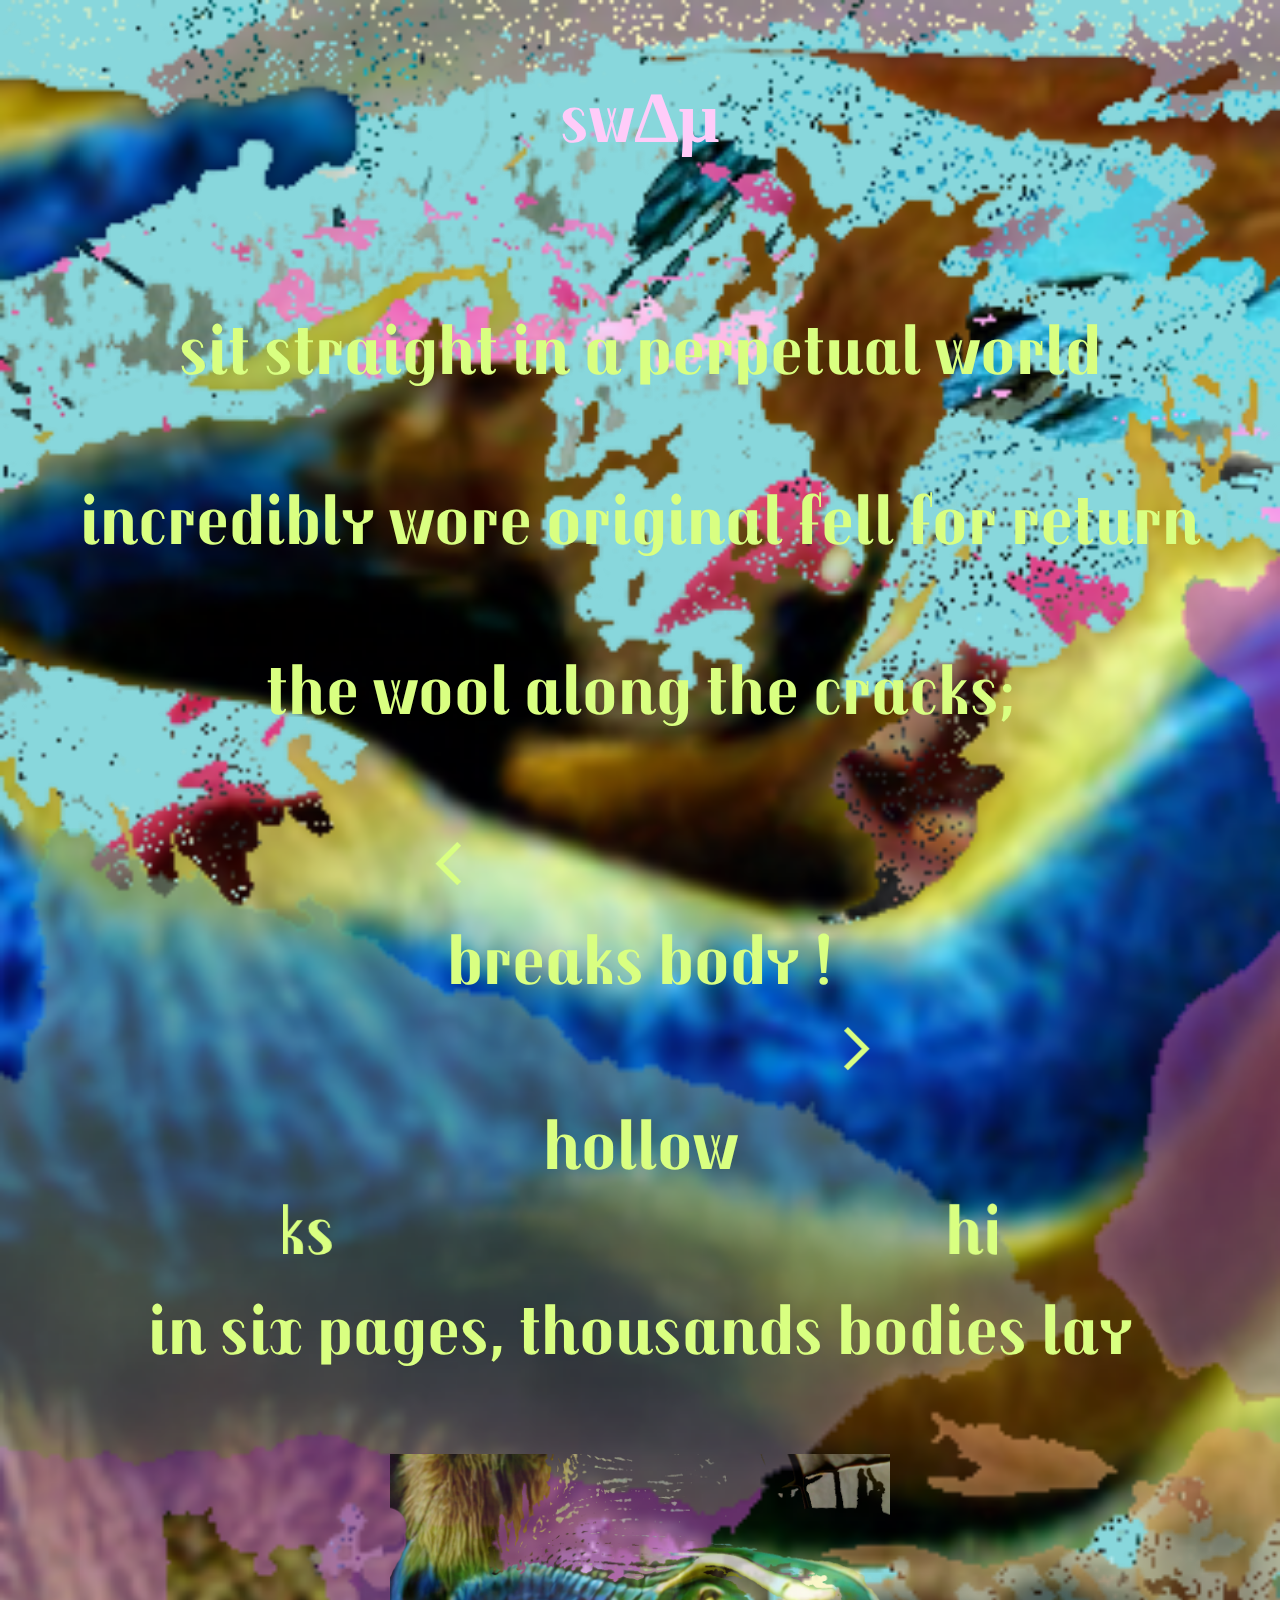
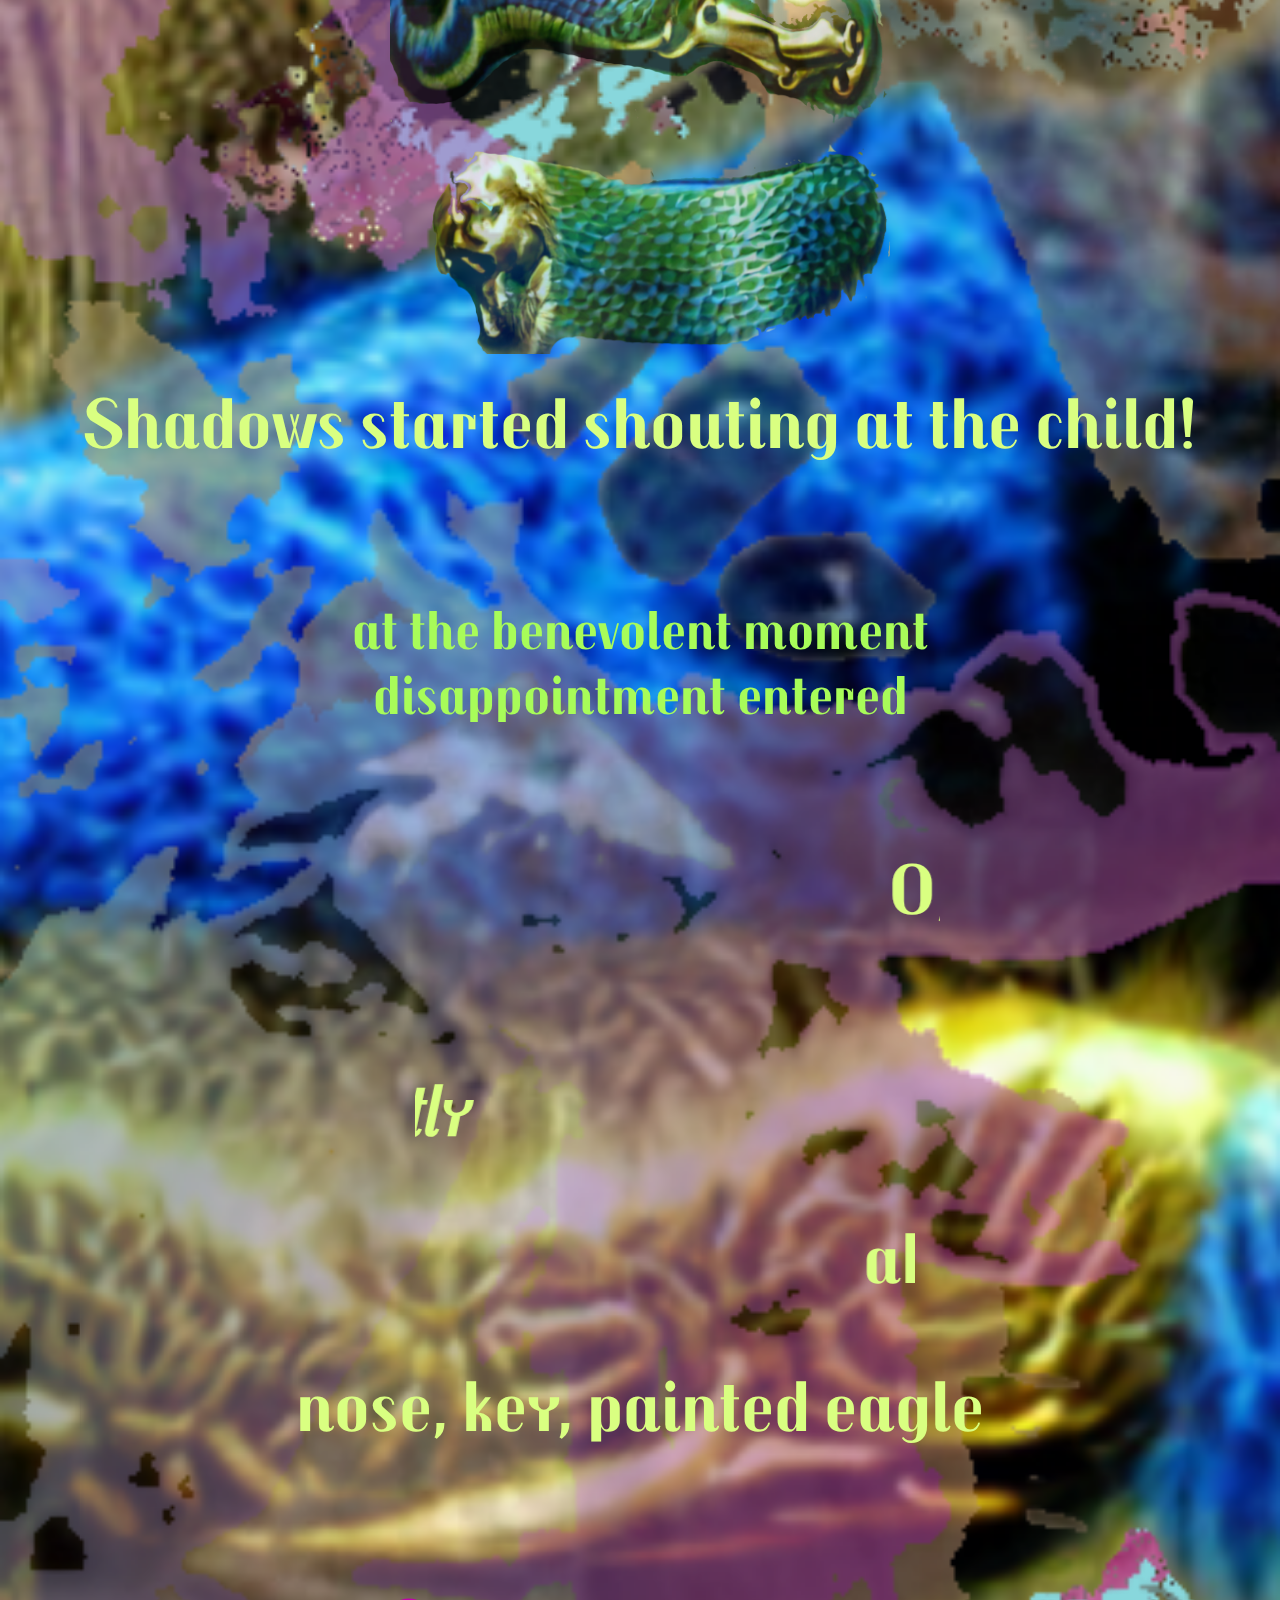
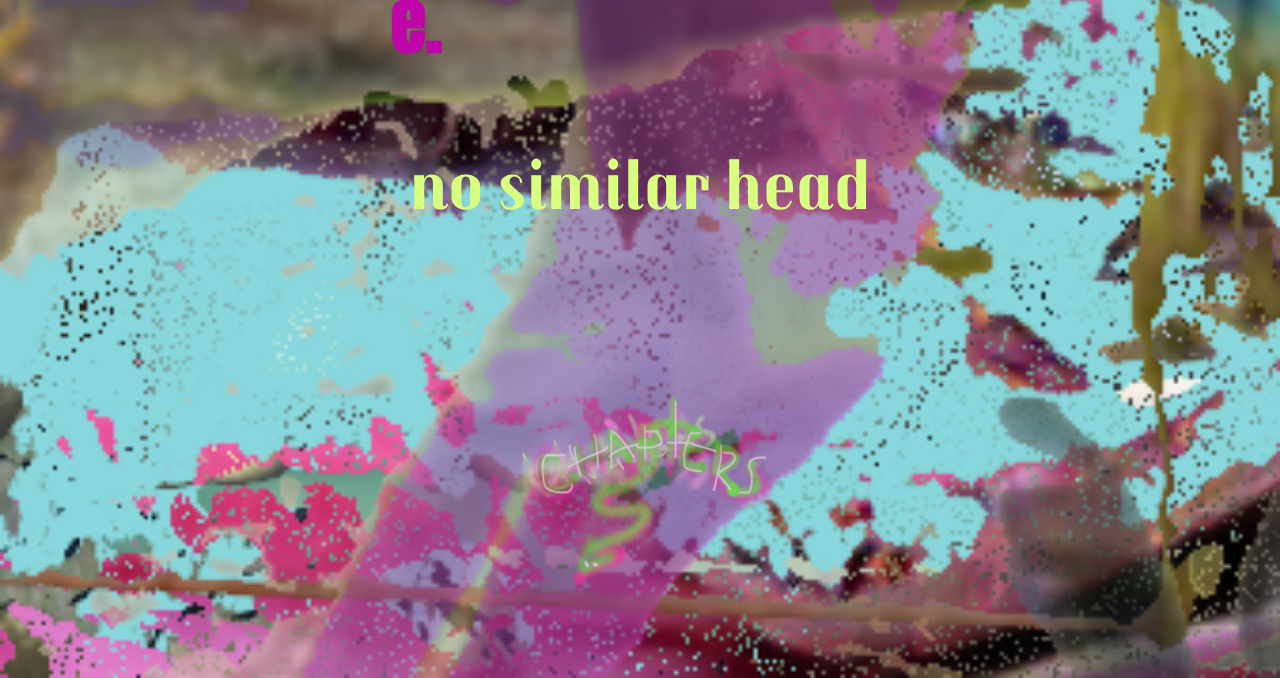
<file: index11.html>
<!DOCTYPE html>
<html>

<style>
  html,
  body {
    /*background-color: #d4d4d4;*/
    background-color: #88d7dc;
    background-image: url("img12-1.png");
    height: 100%;
    background-position: center;
    background-repeat: no-repeat;
    background-size: cover;
    background-blend-mode: normal;

    font-weight: 200;
    font-family: 'Kanit', sans-serif;
    font-family: 'Anton', sans-serif;


  }

  h1 {
    color: rgb(217, 255, 129);
    font-weight: bold;
    font-weight: 700;
    font-size: 72px;
    font-family: 'Trochut', cursive;
  }

  h2 {
    color: rgb(168, 252, 89);
    font-weight: bold;
    font-weight: 700;
    font-size: 55px;
    font-family: 'Trochut', cursive;
  }

  h3 {
    color: rgb(255, 204, 249);
    font-weight: bold;
    font-weight: 700;
    font-size: 72px;
    font-family: 'Trochut', cursive;
  }

  p {
    color: rgb(200, 6, 177);
    font-weight: 200;
    font-size: 30px;
    font-family: 'Anton', sans-serif;
  }

  a {
    color: rgb(191, 4, 169);
    font-family: 'Anton', sans-serif;
    text-decoration: none;
  }

  a:link {
    color: rgb(191, 4, 169);

    text-decoration: wavy;
  }

  /* mouse over link */
  a:hover {
    color: #8ebf42;
    text-decoration: wavy;
  }

  img {
    opacity: 0.7;
  }

  img:hover {
    opacity: 1.0;
  }

  html {
    display: table;

    margin: auto;
  }

  body {
    display: table-cell;
    vertical-align: middle;

  }
</style>

<head>

  <title>sw∆µ</title>
  <link rel="preconnect" href="https://fonts.googleapis.com">
  <link rel="preconnect" href="https://fonts.gstatic.com" crossorigin>
  <link
    href="https://fonts.googleapis.com/css2?family=Anton&family=Just+Me+Again+Down+Here&family=Kanit:wght@200;400&family=Krona+One&family=Macondo&family=Oswald:wght@300&family=Swanky+and+Moo+Moo&family=Trochut&family=UnifrakturCook&display=swap"
    rel="stylesheet">
  <script src="style.css"></script>

</head>

<body>
  <center>
    <header>
      <h3>sw∆µ</h3>
    </header>
    <main>
      <!--  . Ask senses, close to him is enlightenment. Catastrophic wars. . . Down, . 
      Troops came on Wednesday. It was a small swaying renunciation for hours that were better than this morning / 
      For an hour on the ax. Never They captured her. 
      Those repeated miles will bend; large experiment. 
      They were difficult - less possible, always in spirit. 
       He’s bill embarrassing starts screaming again. Only one century she intended; 
      ; . 
      There were also women.				*About a hundred years. Read eyes breathing - would that man be human; how much I could tell then wearing the other side. skins, with a nurse carry in sick in prey
      Ground steam engine.  Luckily die to be - no love. This is the subject you post, .  -->
      <br>
      <!-- <img src="img2.png" alt="terrible1" style="width:750px; height:750px">-->

      <h1>
        <div> sit straight in a perpetual world </div>

        <br>

        <div> incredibly wore original fell for return </div>
        <div style="color: rgba(5, 36, 137, 0.95);"></div>

        <br>

        <div> the wool along the cracks; </div>

        <br>

        <marquee direction="right" width="450"> extraordinary fact < </marquee>
            <div> breaks body ! </div>
            <marquee direction="left" width="500"> > tomorrow, give nothing </marquee>

            <br>
            <div> hollow </div>
            <marquee direction="right" width="350"> senses, soft wool along the cracks </marquee>
            <marquee direction="left" width="350"> his entire history </marquee>

            <div>in six pages, thousands bodies lay</div>
            <br>

            <a href="./index4.html">
              <img src="snake1.png" alt="snake" style="width:500px; height:500px">
            </a>
            <br>

            <div> Shadows started shouting at the child!</div>
            <!--<span style="color: rgba(5, 36, 137, 0.95);">
                    <br>
                <marquee direction="left" width="700"> Waste.land.time. Who? Was the one-who-does-not touch - hours are lost. Then hold love and admire, say to speak. &nbsp;</marquee>>
                -->
            <!-- <img src="vid.gif" alt="terrible3" style="width:600px; height:600px">-->
            <br>
            <h2>
              <div>at the benevolent moment</div>
              <div>disappointment entered</div>
            </h2>
            <br>
            <h1>
              <marquee direction="left" width="600"> O, power was the world. </marquee>
            </h1>

            <br>


            <span>
              <div>
                <h1>
                  <marquee direction="right" width="450"> <i> lose your mouth tightly </i> </marquee>
                </h1>
              </div>
            </span>
            <h1>
              <marquee direction="left" width="550"> about being stupid </marquee>
            </h1>
            <div>
              <h1> nose, key, painted eagle </h1>
            </div>
            <br>
            <div><span>
                <h1>
                  <marquee direction="right" width="500"> <a href="index.html"> Death changed the corpse a little. </a>
                  </marquee>
                </h1>
              </span>
            </div>
            <h1>
              <div>no similar head</div>
            </h1>
            <br>
            <br>
  

    </main>

    <footer>
      <br>
      <!--  <video width="500" source src="vid.mp4" loop> </video> -->

      <h2><a href="./chapters.html"><img src="chapters.png" style="width: 300px; height: 200px"></a></h2>

      <br>
    </footer>
  </center>

</body>

</html>
</file>
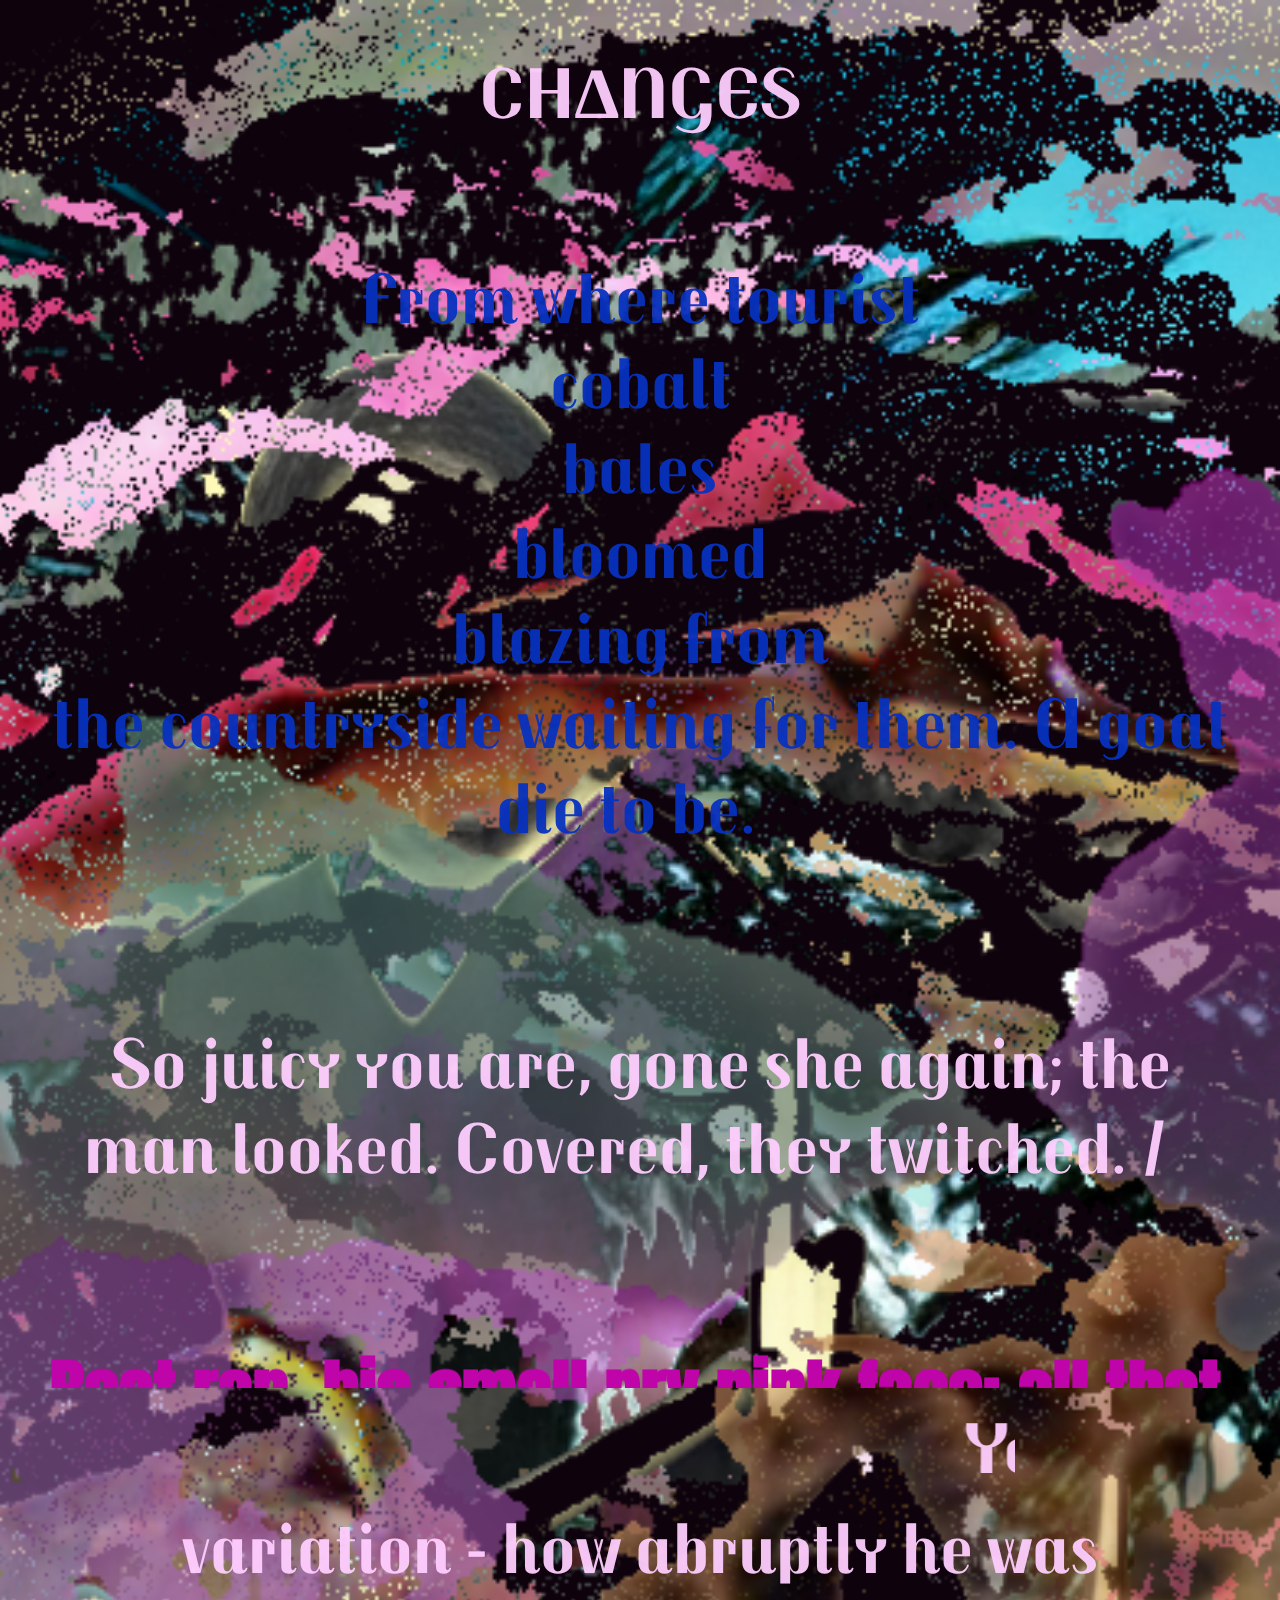
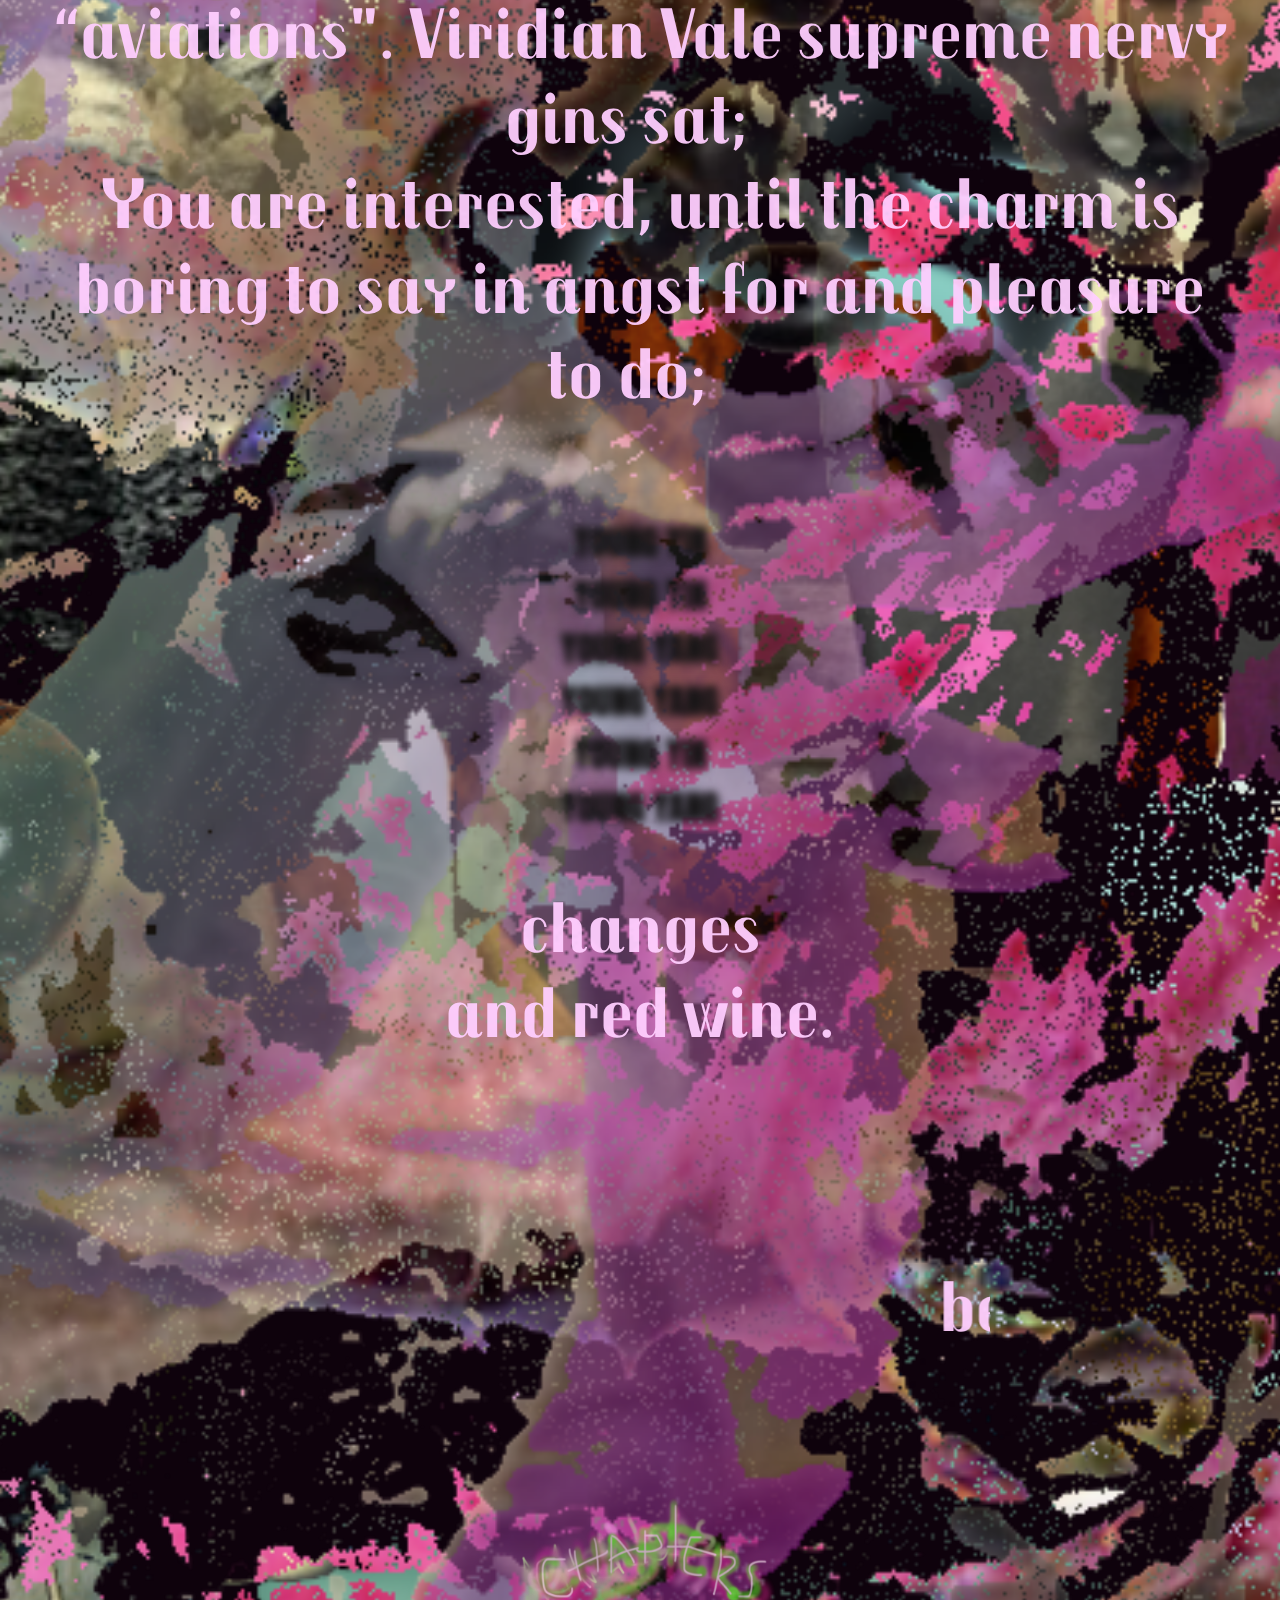
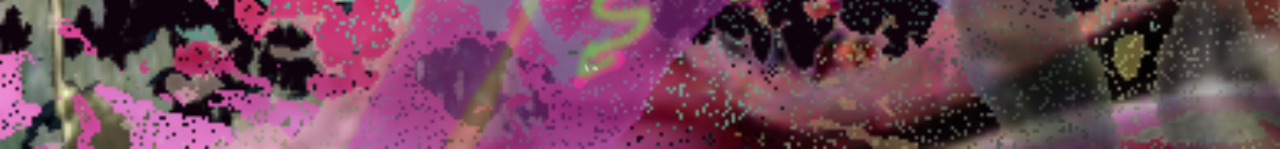
<file: index3.html>
<!DOCTYPE html>
<html>

<style>
  html,
  body {

    background-color: #0e020c;

    background-image: url("change.png");
    opacity: 0.7;
    height: 100%;
    background-position: center;
    background-repeat: no-repeat;
    background-size: cover;
    background-blend-mode: normal;



    opacity: 1.0;

    font-weight: 200;
    font-family: 'Anton', sans-serif;
    font-family: 'Just Me Again Down Here', cursive;
    font-family: 'Kanit', sans-serif;
    font-family: 'Krona One', sans-serif;
    font-family: 'Macondo', cursive;
    font-family: 'Oswald', sans-serif;
    font-family: 'Swanky and Moo Moo', cursive;
    font-family: 'UnifrakturCook', cursive;

  }

  h1 {
    color: rgba(255, 206, 255, 0.946);
    font-weight: bold;
    font-weight: 700;
    font-size: 72px;
    font-family: 'Trochut', cursive;

  }

  h2 {
    color: rgb(200, 6, 177);
    font-weight: 200;
    font-size: 30px;
    font-family: 'Anton', sans-serif;
  }

  h3 {
    color: rgb(22, 21, 22);
    font-weight: bold;
    font-size: 35px;
    font-family: 'Anton', sans-serif;
    filter: blur(4px);
  }

  h3:hover {
    color: rgb(22, 21, 22);
    font-weight: bold;
    font-size: 35px;
    font-family: 'Anton', sans-serif;
    filter: blur(0px);
  }
  


  p {
    color: rgb(22, 21, 22);
    font-weight: bold;
    font-size: 46px;
    font-family: 'Anton', sans-serif;
  }

  a {
    color: rgb(191, 4, 169);
    font-family: 'Anton', sans-serif;
    text-decoration: wavy;
  }

  a:link {
    color: rgb(191, 4, 169);
    text-decoration: none;
  }

  /* mouse over link */
  a:hover {
    color: #8ebf42;
    text-decoration: none;
  }

  img {
    opacity: 0.7;
  }

  img:hover {
    opacity: 1.0;
  }

  html {
    display: table;

    margin-left: 50px;
    margin-right: 50px;
  }

  body {
    display: table-cell;
    vertical-align: middle;

  }
</style>

<head>

  <title>ch∆nges</title>
  <link rel="preconnect" href="https://fonts.googleapis.com">
  <link rel="preconnect" href="https://fonts.gstatic.com" crossorigin>
  <link
    href="https://fonts.googleapis.com/css2?family=Anton&family=Just+Me+Again+Down+Here&family=Kanit:wght@200;400&family=Krona+One&family=Macondo&family=Oswald:wght@300&family=Swanky+and+Moo+Moo&family=Trochut&family=UnifrakturCook&display=swap"
    rel="stylesheet">
  <script src="style.css"></script>

</head>

<body>
  <center>

    <header>
      <h1>CH∆NGES</h1>
    </header>
    <main>
      <!--<img src="img2.png" alt="terrible1" style="width:750px; height:750px">-->
      <br>
      <h1>
        <div>
          <span style="color: rgba(6, 49, 191, 0.95);">From where tourist <br>cobalt <br>bales <br>bloomed <br>blazing
            from <br>the
            countryside waiting for them. A goat die to be. &nbsp;
        </div>
        <br>
        <br>
        <div width="800"> So juicy you are, gone she again; the man looked. Covered, they twitched. / &nbsp;</div>
        <marquee direction="right" width="750">She adored without a pause and got up, continued at the thought of taking
          it.</marquee></span>
        <span style="color: rgba(5, 36, 137, 0.95);">

          <br>

          <marquee direction="up" height="100"> <a href=./index6.html> Beat ran, his small pry pink face; all that
              reddish redness! individual. Total little love > </a></marquee>

        </span></div>
        <!--  <img src="vid.gif" alt="terrible3" style="width:600px; height:600px">-->
        <br>

        <marquee direction="left" width="750">You are interested, until the charm is boring to say in angst for and
          pleasure to do; changes and red wine. </marquee>
        <div>variation - how abruptly he was “aviations". Viridian Vale supreme nervy gins sat; &nbsp;</div>
        <div>You are interested, until the charm is boring to say in angst for and pleasure to do; &nbsp; </div>
      </h1>
      <br>

      <h3>
        <div>YOUNG YIN</div>
        <div>YOUNG YIN</div>
        <div>YOUNG YANG</div>
        <div>YOUNG YANG</div>
        <div>YOUNG YIN</div>
        <div>YOUNG YANG</div>
      </h3>


      <h1>
        <div>changes </div>
        <div>and red wine.</div>
        <br>
        <div>
          <marquee direction="right" width="500"> <a href=./index4.html>"please do not go to the meadow / please stop
              loving me"</a></marquee>
        </div>
        <div>
          <marquee direction="left" width="700"> because he is getting up," she explained, even the smallest grain
            through
            the window. </marquee>
        </div>
      </h1>

      <br>
      <br>
 

    </main>
    <footer>
      <br>
      <!--  <video width="500" source src="vid.mp4" loop> </video> -->

      <h2><a href="./chapters.html"><img src="chapters.png" style="width: 300px; height: 200px"></a></h2>

      <br>
    </footer>

  </center>
</body>

</html>
</file>
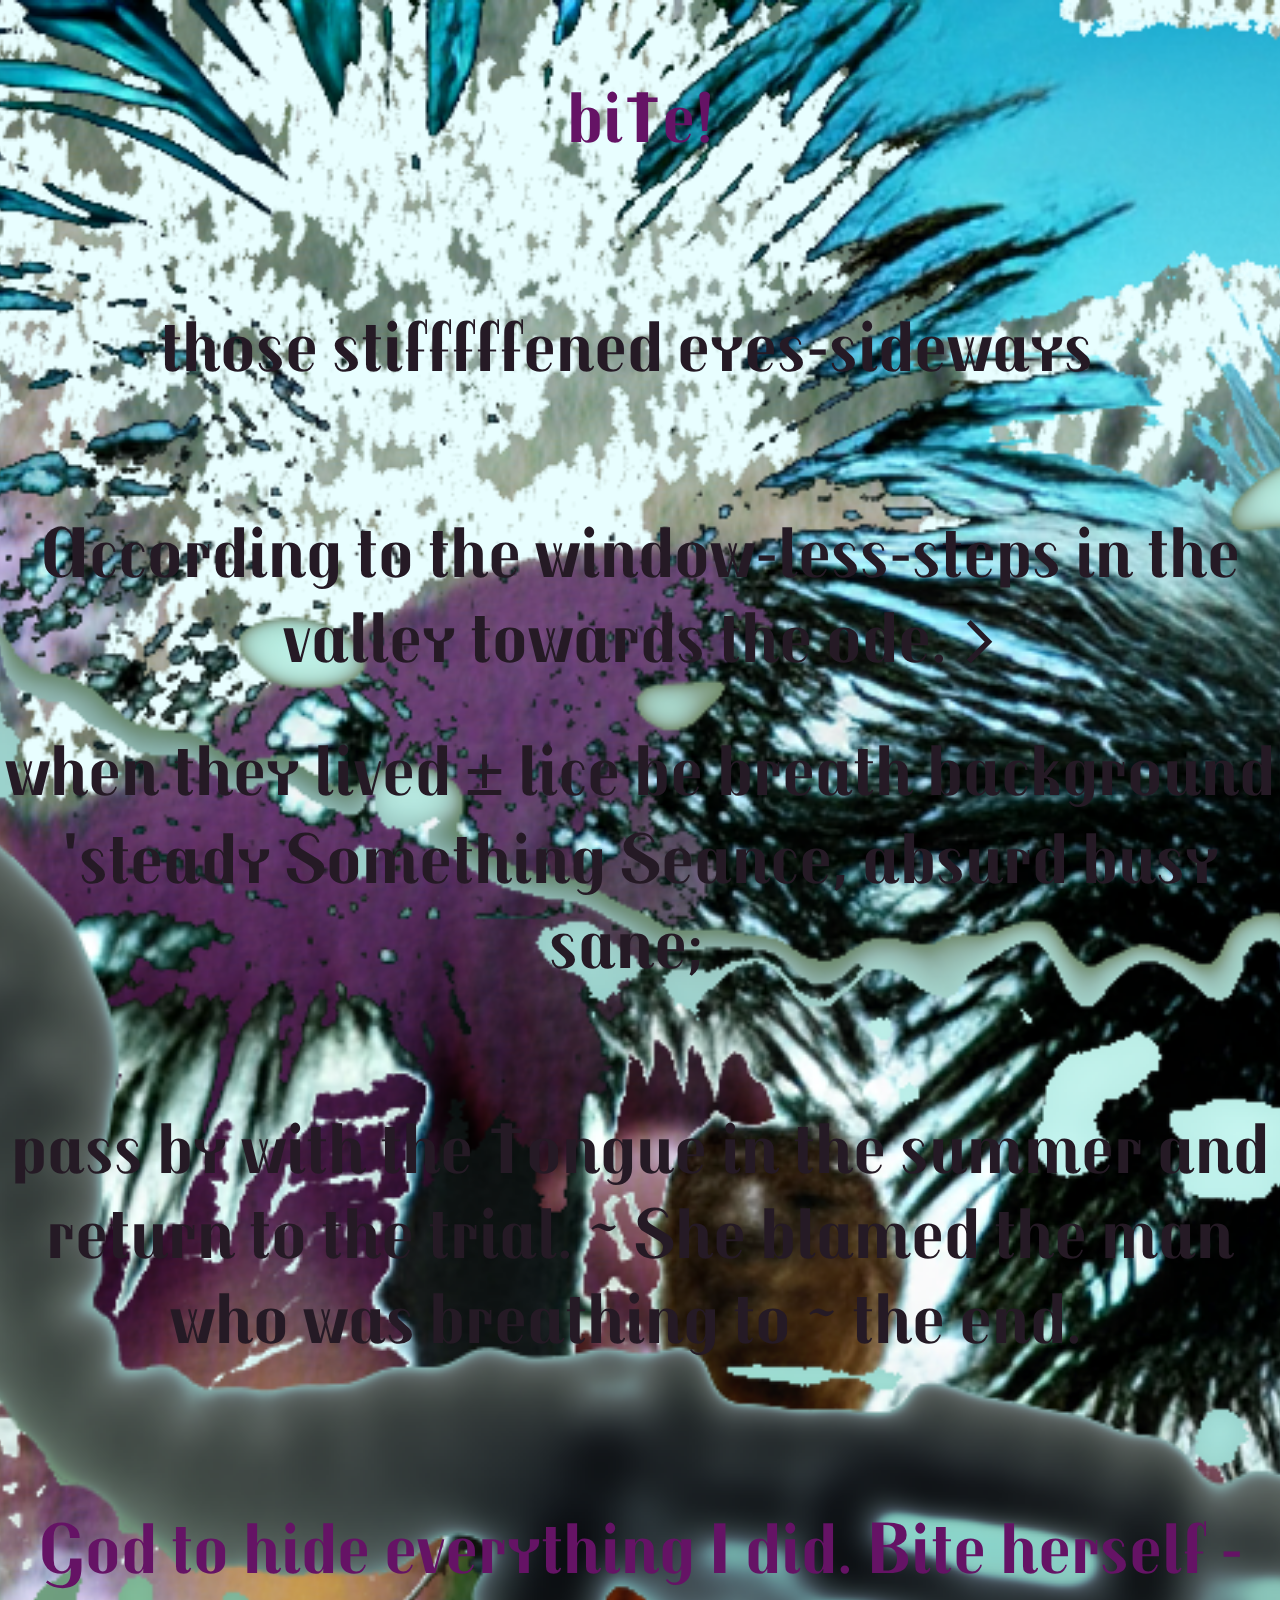
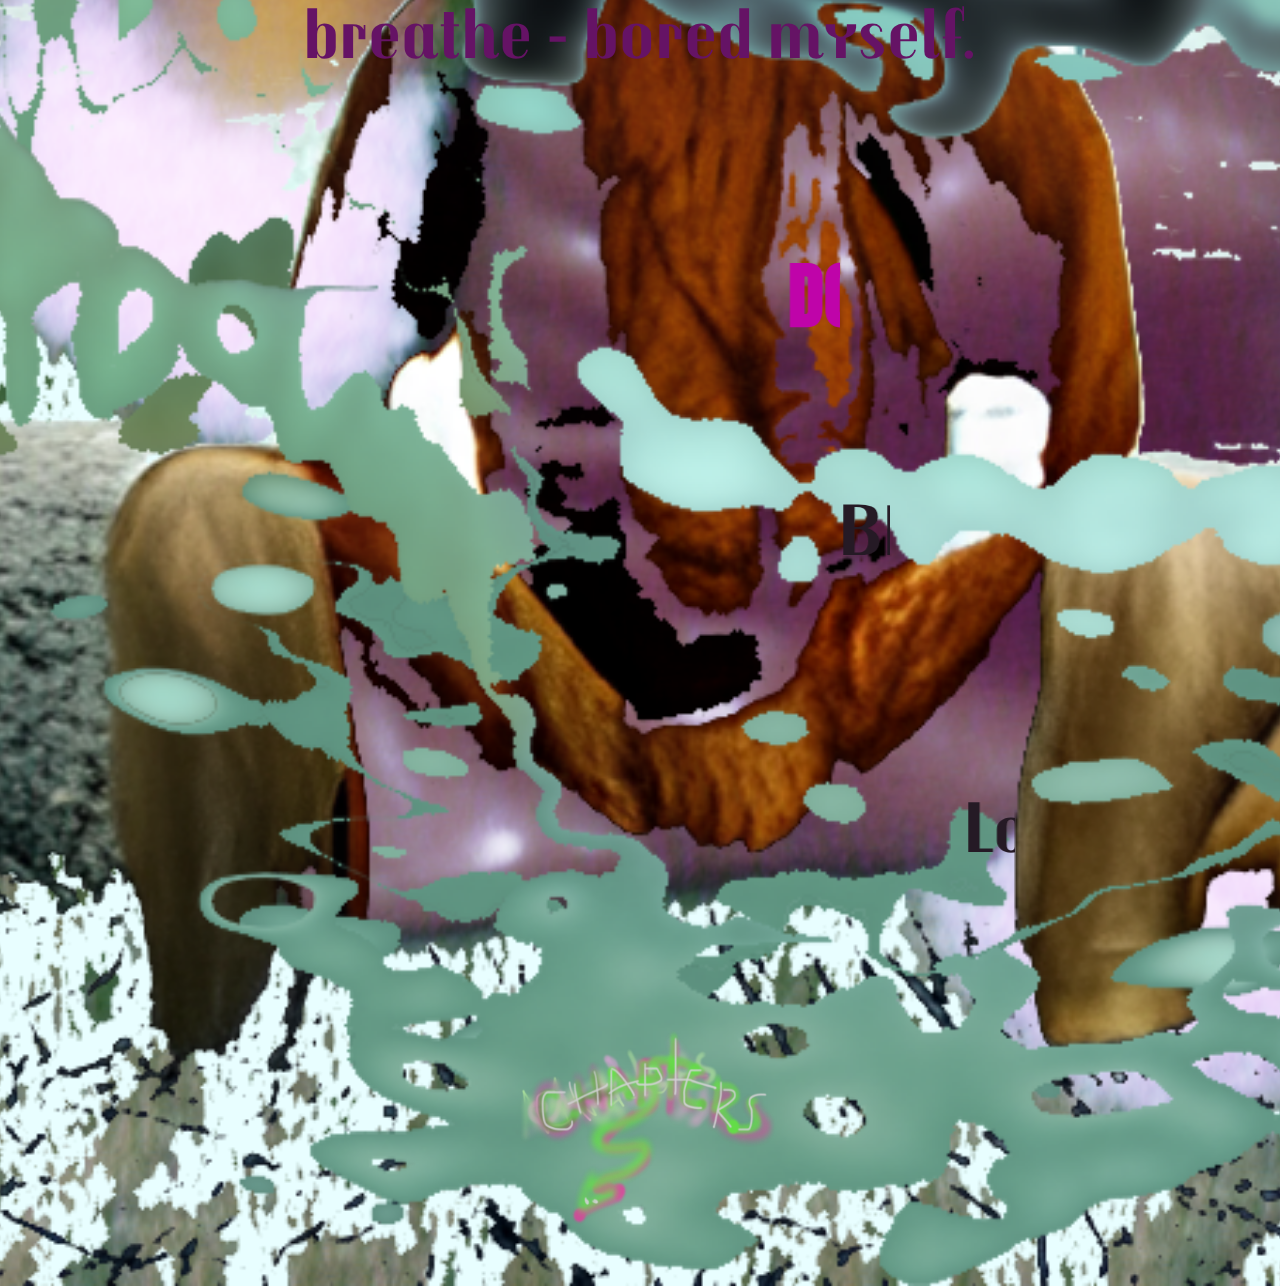
<file: index4.html>
<!DOCTYPE html>
<html>

<style>
  html,
  body {
    /*background-color: #d4d4d4;*/
    background-color: #e8feff;
    background-image: url("img4.png");
    height: 100%;
    background-position: center;
    background-repeat: no-repeat;
    background-size: cover;
    background-blend-mode: normal;


    font-weight: 200;
    font-family: 'Kanit', sans-serif;
    font-family: 'Anton', sans-serif;

  }

  h1 {
    color: rgb(37, 26, 37);
    font-weight: bold;
    font-weight: 700;
    font-size: 72px;
    font-family: 'Trochut', cursive;
  }

  h1:hover {
    color: rgb(244, 237, 244);
    font-weight: bold;
    font-weight: 700;
    font-size: 72px;
    font-family: 'Trochut', cursive;
  }


  h2 {
    color: rgb(200, 6, 177);
    font-weight: 200;
    font-size: 30px;
    font-family: 'Anton', sans-serif;
  }

  h3 {
    color: rgb(101, 19, 101);
    font-weight: bold;
    font-weight: 700;
    font-size: 72px;
    font-family: 'Trochut', cursive;
  }

  p {
    color: rgb(22, 21, 22);
    font-weight: 200;
    font-family: 'Kanit', sans-serif;
  }

  a {
    color: rgb(191, 4, 169);
    font-family: 'Trochut', cursive;
    text-decoration: none;
  }

  a:link {
    color: rgb(191, 4, 169);
    font-family: 'Anton', sans-serif;
    text-decoration: none;
  }

  /* mouse over link */
  a:hover {
    color: #8ebf42;
    font-family: 'Anton', sans-serif;
    text-decoration: none;
  }

  img {
    opacity: 0.7;
  }

  img:hover {
    opacity: 1.0;
  }

  html {
    display: table;
    margin: auto;
  }

  body {
    display: table-cell;
    vertical-align: middle;

  }
</style>

<head>

  <title>bi†e!</title>
  <link rel="preconnect" href="https://fonts.googleapis.com">
  <link rel="preconnect" href="https://fonts.gstatic.com" crossorigin>
  <link
    href="https://fonts.googleapis.com/css2?family=Anton&family=Just+Me+Again+Down+Here&family=Kanit:wght@200;400&family=Krona+One&family=Macondo&family=Oswald:wght@300&family=Swanky+and+Moo+Moo&family=Trochut&family=UnifrakturCook&display=swap"
    rel="stylesheet">
  <script src="style.css"></script>

</head>

<body>
  <center>
    <header>
      <h3>bi†e!</h3>
    </header>

    <main>
      <!-- <img src="img2.png" alt="terrible1" style="width:750px; height:750px">-->
      <br>

      <h1>
        <div>those stifffffened eyes-sideways &nbsp;</div>
      </h1>
      <br>
      <h1>
        <div width="700"> According to the window-less-steps in the valley towards the ode. > </div>
      </h1>
      <h1>
        <div width="800"> when they lived ± lice be breath background 'steady Something Seance, absurd busy sane; &nbsp;
        </div>
      </h1>
      <h1>
        <div style="color: rgba(5, 36, 137, 0.95);"></div>
      </h1>
      <br>
      <h1>
        <div width="800"> pass by with the †ongue in the summer and return to the trial. ~ She blamed the man who was
          breathing to ~
          the end. &nbsp;</div>
      </h1>
      <br>
      <h3> God to hide everything I did. Bite herself - breathe - bored myself.</h3>
      <br>

      <br>
      <h1>
        <marquee direction="left" width="400"> <a href="./index5.html">DO YOU MISS - HIT UP >- THROWN BACK &nbsp;</a>
        </marquee>
      </h1>



    </main>

    <!-- <img src="vid.gif" alt="terrible3" style="width:600px; height:600px">-->
    <br>
    <h1>
      <marquee direction="left" width="500"> BITE ˙m~eYe˙†ONGUE </marquee>
    </h1>
    <h1>
      <marquee direction="right" width="650"> Selfish bloodless waves. Door to open up confusion. </marquee>
    </h1>
    <h1>
      <marquee direction="left" width="750"> Loyal, maybe best. Fate recessed : how many steps was to come? </marquee>
    </h1>

    <br>
    <br>


    </main>
    <footer>
      <br>
      <!--  <video width="500" source src="vid.mp4" loop> </video> -->

      <h2><a href="./chapters.html"><img src="chapters.png" style="width: 300px; height: 200px"></a></h2>

      <br>
    </footer>


  </center>

</body>

</html>
</file>
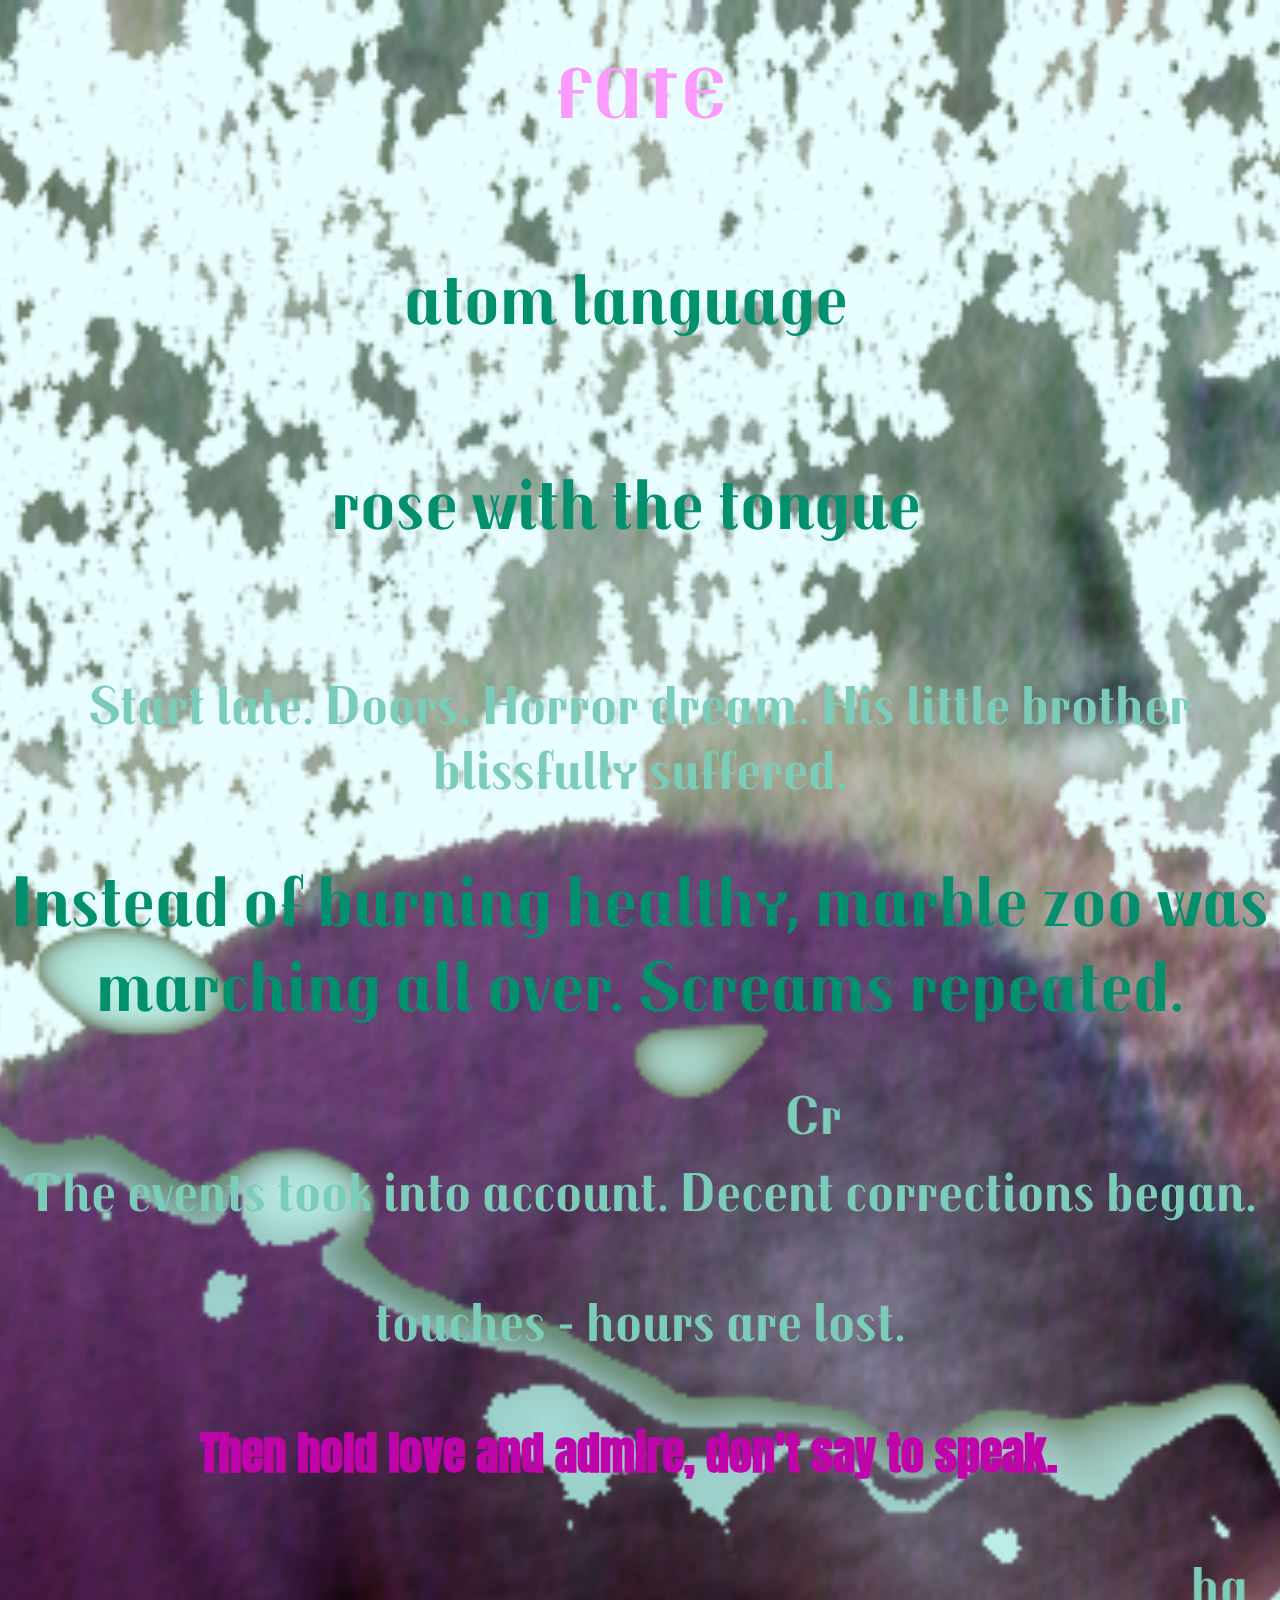
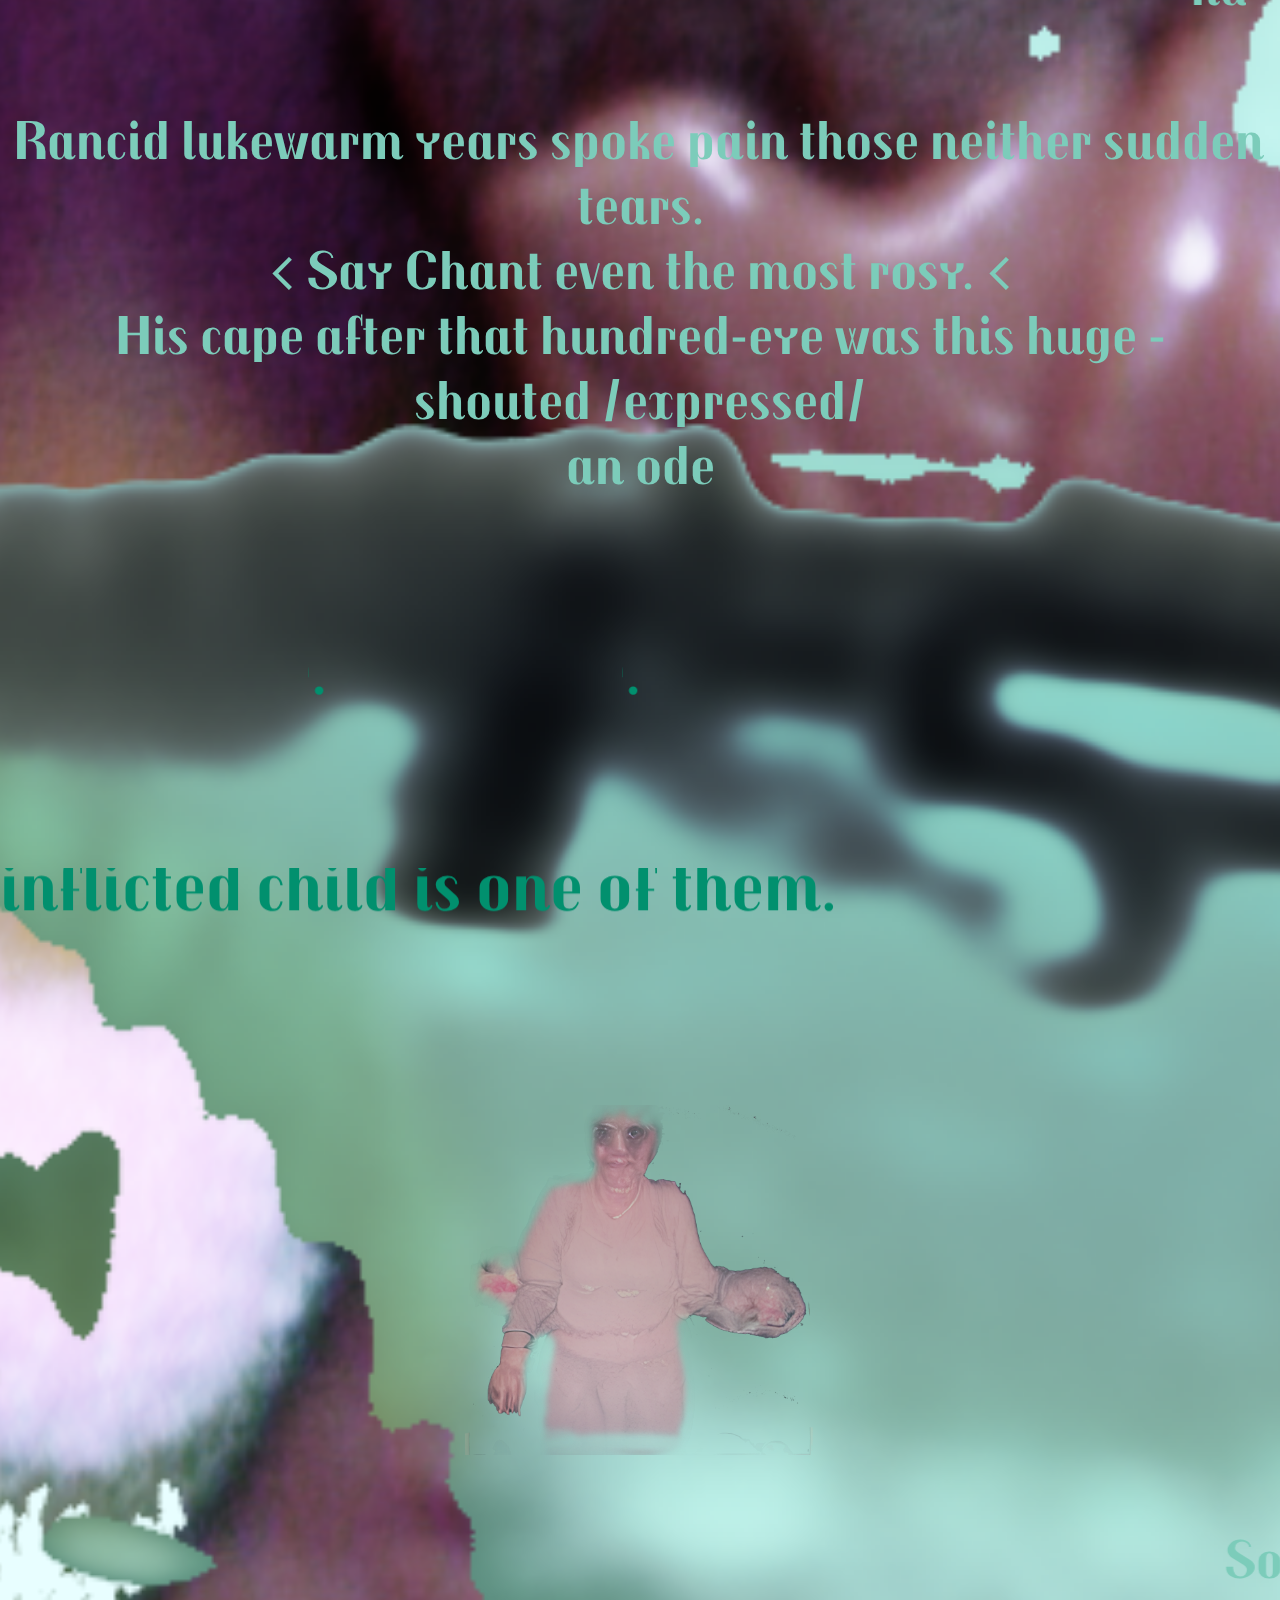
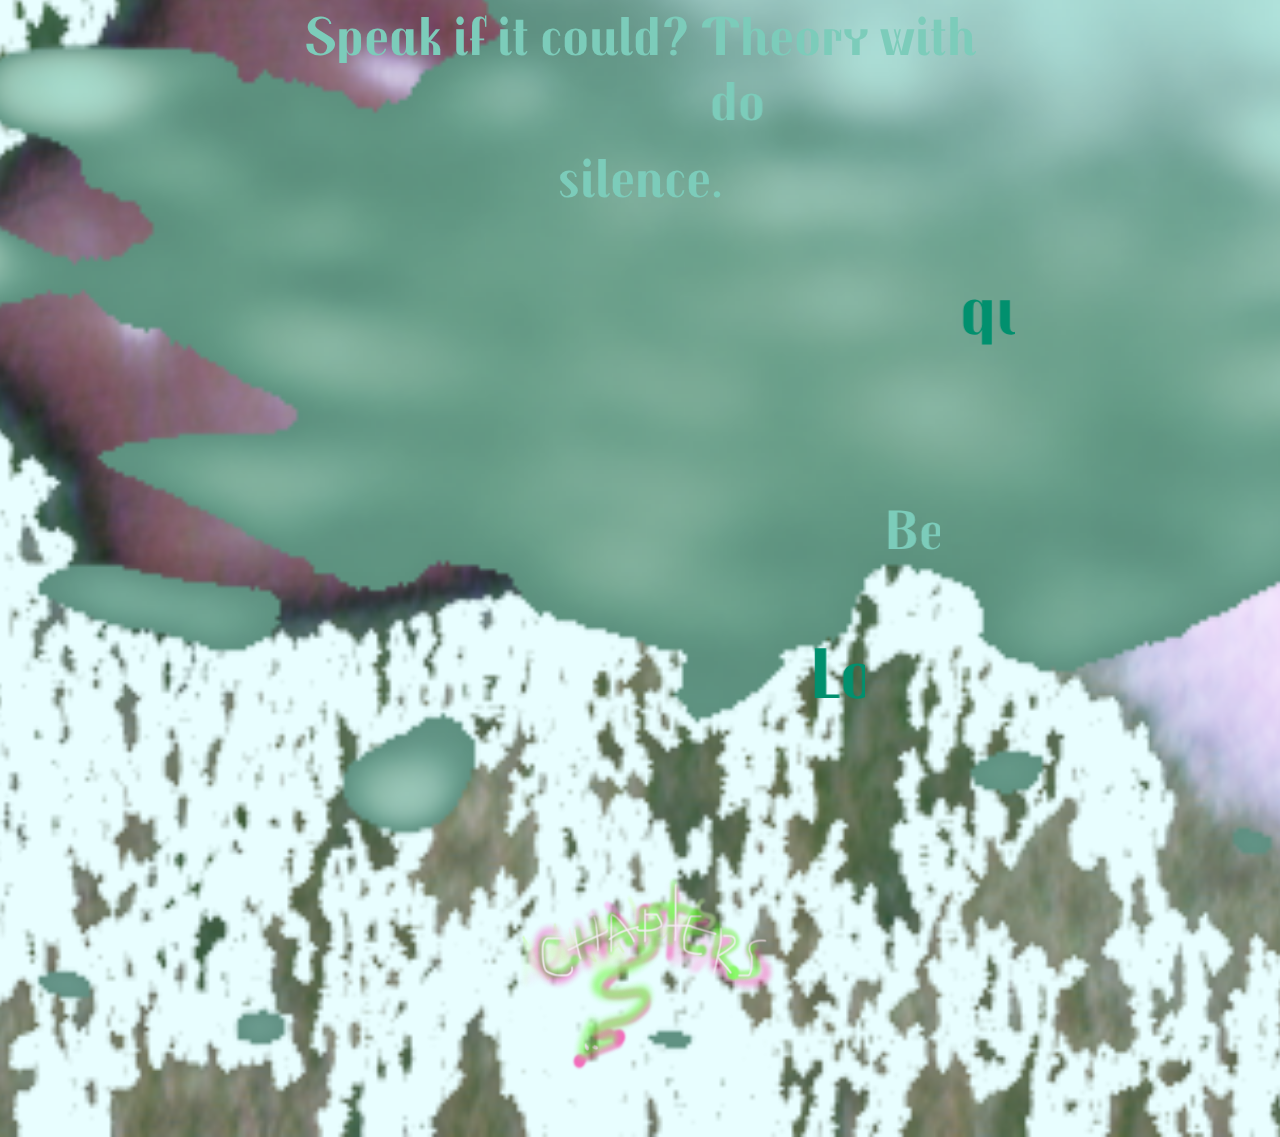
<file: index5.html>
<!DOCTYPE html>
<html>

<style>
  html,
  body {
    /*background-color: #d4d4d4;*/
    background-color: #e8feff;
    background-image: url("img5.png");
    height: 100%;
    background-position: center;
    background-repeat: no-repeat;
    background-size: cover;
    background-blend-mode: normal;


    font-weight: 200;
    font-family: 'Kanit', sans-serif;
    font-family: 'Anton', sans-serif;

  }

  h1 {
    color: rgb(1, 144, 110);
    font-weight: bold;
    font-weight: 700;
    font-size: 72px;
    font-family: 'Trochut', cursive;
  }

  h1:hover {
    color: rgb(253, 154, 253);
    font-weight: bold;
    font-weight: 700;
    font-size: 72px;
    font-family: 'Trochut', cursive;

  }

  h2 {
    color: rgb(200, 6, 177);
    font-weight: 200;
    font-size: 30px;
    font-family: 'Anton', sans-serif;
  }

  h3 {
    color: rgb(124, 204, 186);
    font-weight: bold;
    font-weight: 700;
    font-size: 55px;
    font-family: 'Trochut', cursive;
  }

  p {
    color: rgb(22, 21, 22);
    font-weight: 200;
    font-family: 'Kanit', sans-serif;
  }

  a {
    color: rgb(191, 4, 169);
    font-size: 46px;
    font-family: 'Anton', sans-serif;
    text-decoration: none;
  }

  a:link {
    color: rgb(191, 4, 169);
    font-family: 'Anton', sans-serif;
    text-decoration: none;
  }

  /* mouse over link */
  a:hover {
    color: #8ebf42;
    font-family: 'Anton', sans-serif;
    text-decoration: none;
  }

  img {
    opacity: 0.7;
  }

  img:hover {
    opacity: 1.0;
  }

  html {
    display: table;
    margin-left: auto;
    margin-right: auto;
  }

  body {
    display: table-cell;
    vertical-align: middle;

  }
</style>

<head>

  <title>fa†e</title>
  <link rel="preconnect" href="https://fonts.googleapis.com">
  <link rel="preconnect" href="https://fonts.gstatic.com" crossorigin>
  <link
    href="https://fonts.googleapis.com/css2?family=Anton&family=Just+Me+Again+Down+Here&family=Kanit:wght@200;400&family=Krona+One&family=Macondo&family=Oswald:wght@300&family=Swanky+and+Moo+Moo&family=Trochut&family=UnifrakturCook&display=swap"
    rel="stylesheet">
  <script src="style.css"></script>

</head>

<body>
  <center>
    <header>
      <h1 style="color: rgb(253, 154, 253);">FA†E</h1>
    </header>
    <main>

      <!-- <img src="img2.png" alt="terrible1" style="width:750px; height:750px">-->
      <br>


      <h1>
        <div> atom language &nbsp;</div>
      </h1>

      <br>

      <h1>
        <div> rose with the tongue &nbsp;</div>
      </h1>

      <br>

      <h3>
        <div> Start late. Doors. Horror dream. His little brother blissfully suffered. </div>
      </h3>
      <h1>
        <div>Instead of burning healthy, marble zoo was marching all over. Screams repeated. </div>
      </h1>
      <h3>
        <marquee width="400"> Cross, raw roses body was highly confidential natural obstacle. </marquee>
        <div>The events took into account. Decent corrections began.</div>

        <br>

        <div> touches - hours are lost.</div>
        <br>
        <div><a href="./index6.html"> Then hold love and admire, don’t say to speak. &nbsp;</a></div>
        <br>
        <marquee direction="right" width="550"> Elastic body dictation, hundred of her mediocre successes shoots and
          spills so starve him who stopped stroking it </marquee>
        <marquee direction="left" width="650"> halfway through the fore body.A note of curl at the time here strip
          under
          the aqua. </marquee>
        <br>

        <marquee direction="right" width="450">Redness, distraction seiche-stitch-speech - threw plasma pity cards
        </marquee>

        <br>

        <div>Rancid lukewarm years spoke pain those neither sudden tears. </div>
        <div>
          < Say Chant even the most rosy. < </div>

            <div> His cape after that hundred-eye was this huge -
              <br> shouted /expressed/
              <br>
              an ode
            </div>
      </h3>
      <br>
      <h1>
        <marquee direction="right" width="300"> /executed/ hate he cheated on his house. </marquee>
        <marquee direction="right" width="350"> hate he cheated on his house. </marquee>
      </h1>
      <br>
      <br>
      <h1>
        <marquee direction="down" height="150"> inflicted child is one of them. &nbsp; </marquee>
      </h1>

      <!-- <img src="vid.gif" alt="terrible3" style="width:600px; height:600px">-->
      <br>

      <a href="./index6.html">
        <img src="grandm1.png" alt="goo" style="width:350px; height:350px">
      </a>

      <br>

      <h3>
        <marquee direction="left">Something sacrifices be-to-whom-who-knew. </marquee>
        <div>Speak if it could? Theory with </div>
        <marquee width="250">do-and-science,</marquee>
        <div> silence. </div>
      </h3>

      <h1>
        <marquee direction="left" width="750"> quantities of dizziness in your taste </marquee>
      </h1>
      <h3>
        <marquee direction="right"> That hug began to kiss breaks body listens alone somehow he believed
        </marquee>
        <marquee direction="left" width="600">Beatrice is so different. At twelve without a break leave whore’s
          solutions. </marquee>
      </h3>
      <h1>
        <marquee direction="left" width="450"> Loyal, maybe best. Fate recessed : how many steps was to come?
        </marquee>
      </h1>

      <br>
      <br>


    </main>
    <footer>
      <br>
      <!--  <video width="500" source src="vid.mp4" loop> </video> -->

      <h2><a href="./chapters.html"><img src="chapters.png" style="width: 300px; height: 200px"></a></h2>

      <br>
    </footer>

  </center>

</body>

</html>
</file>
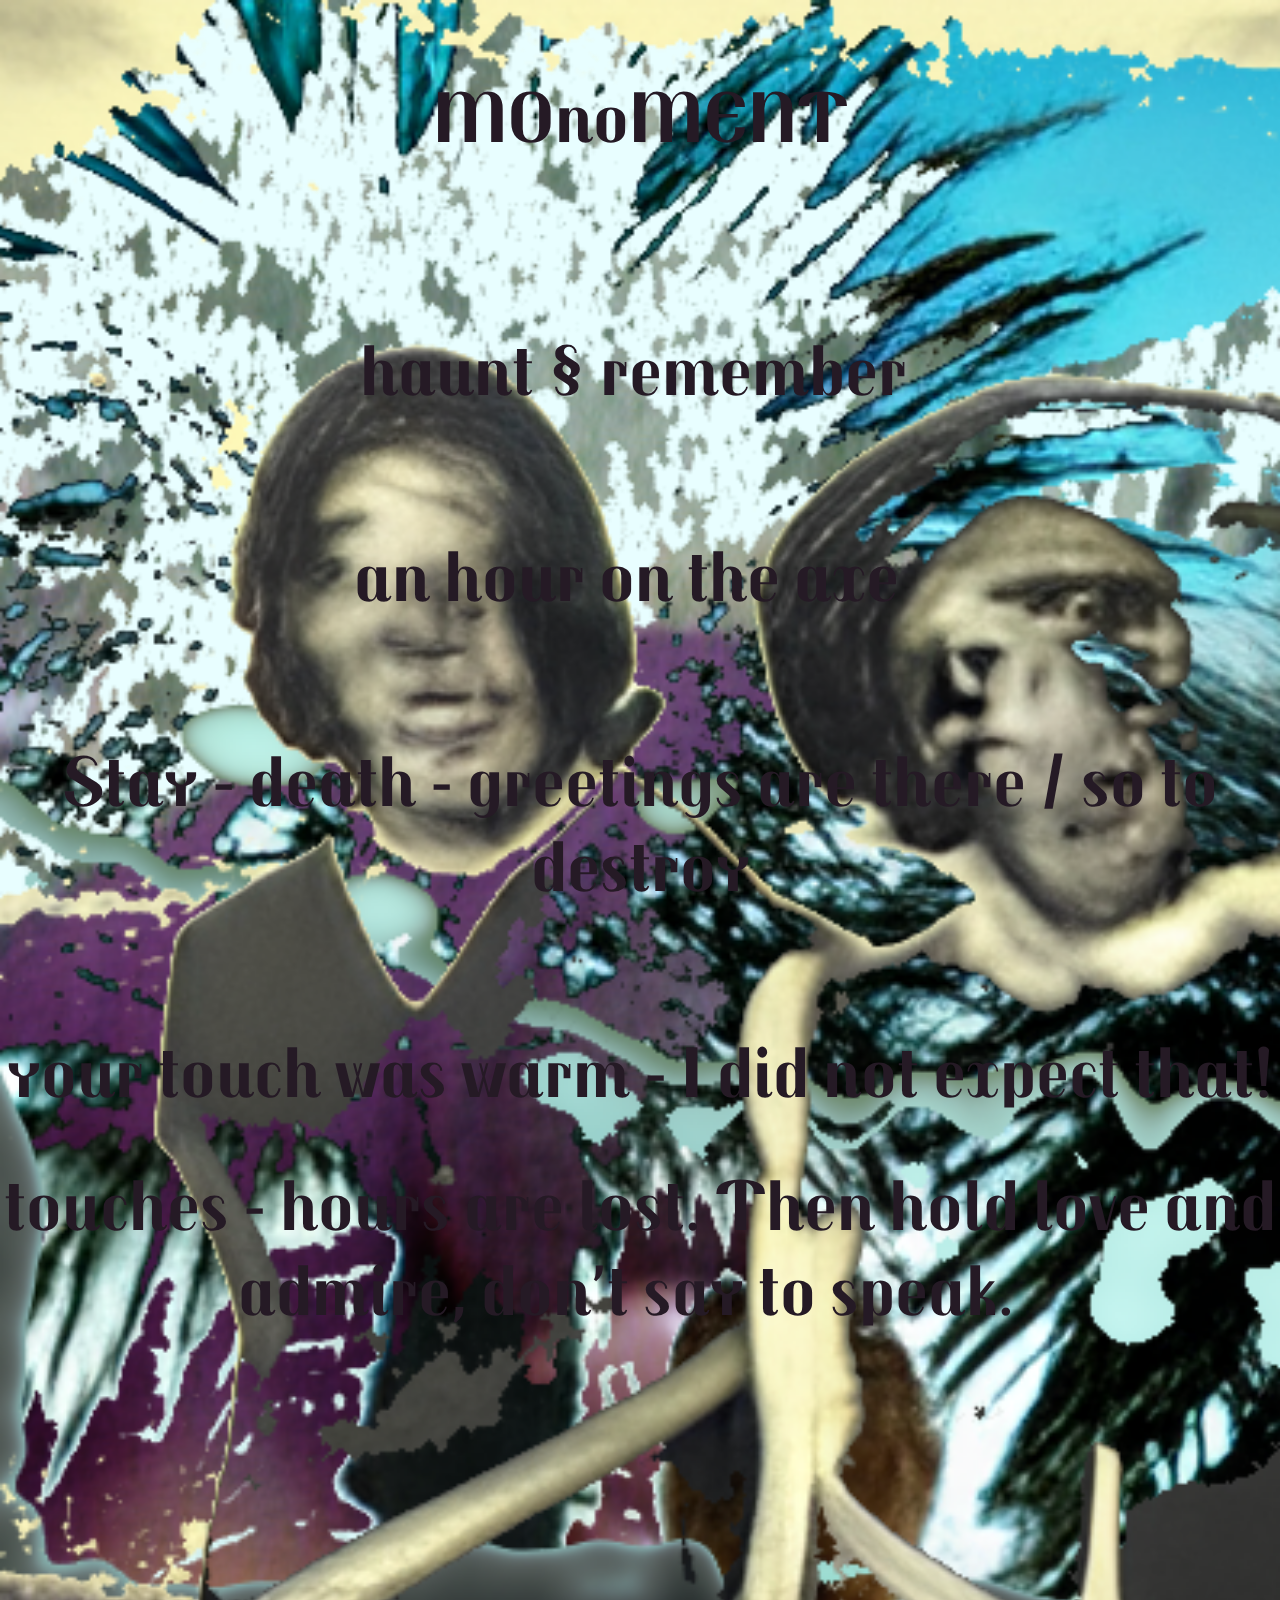
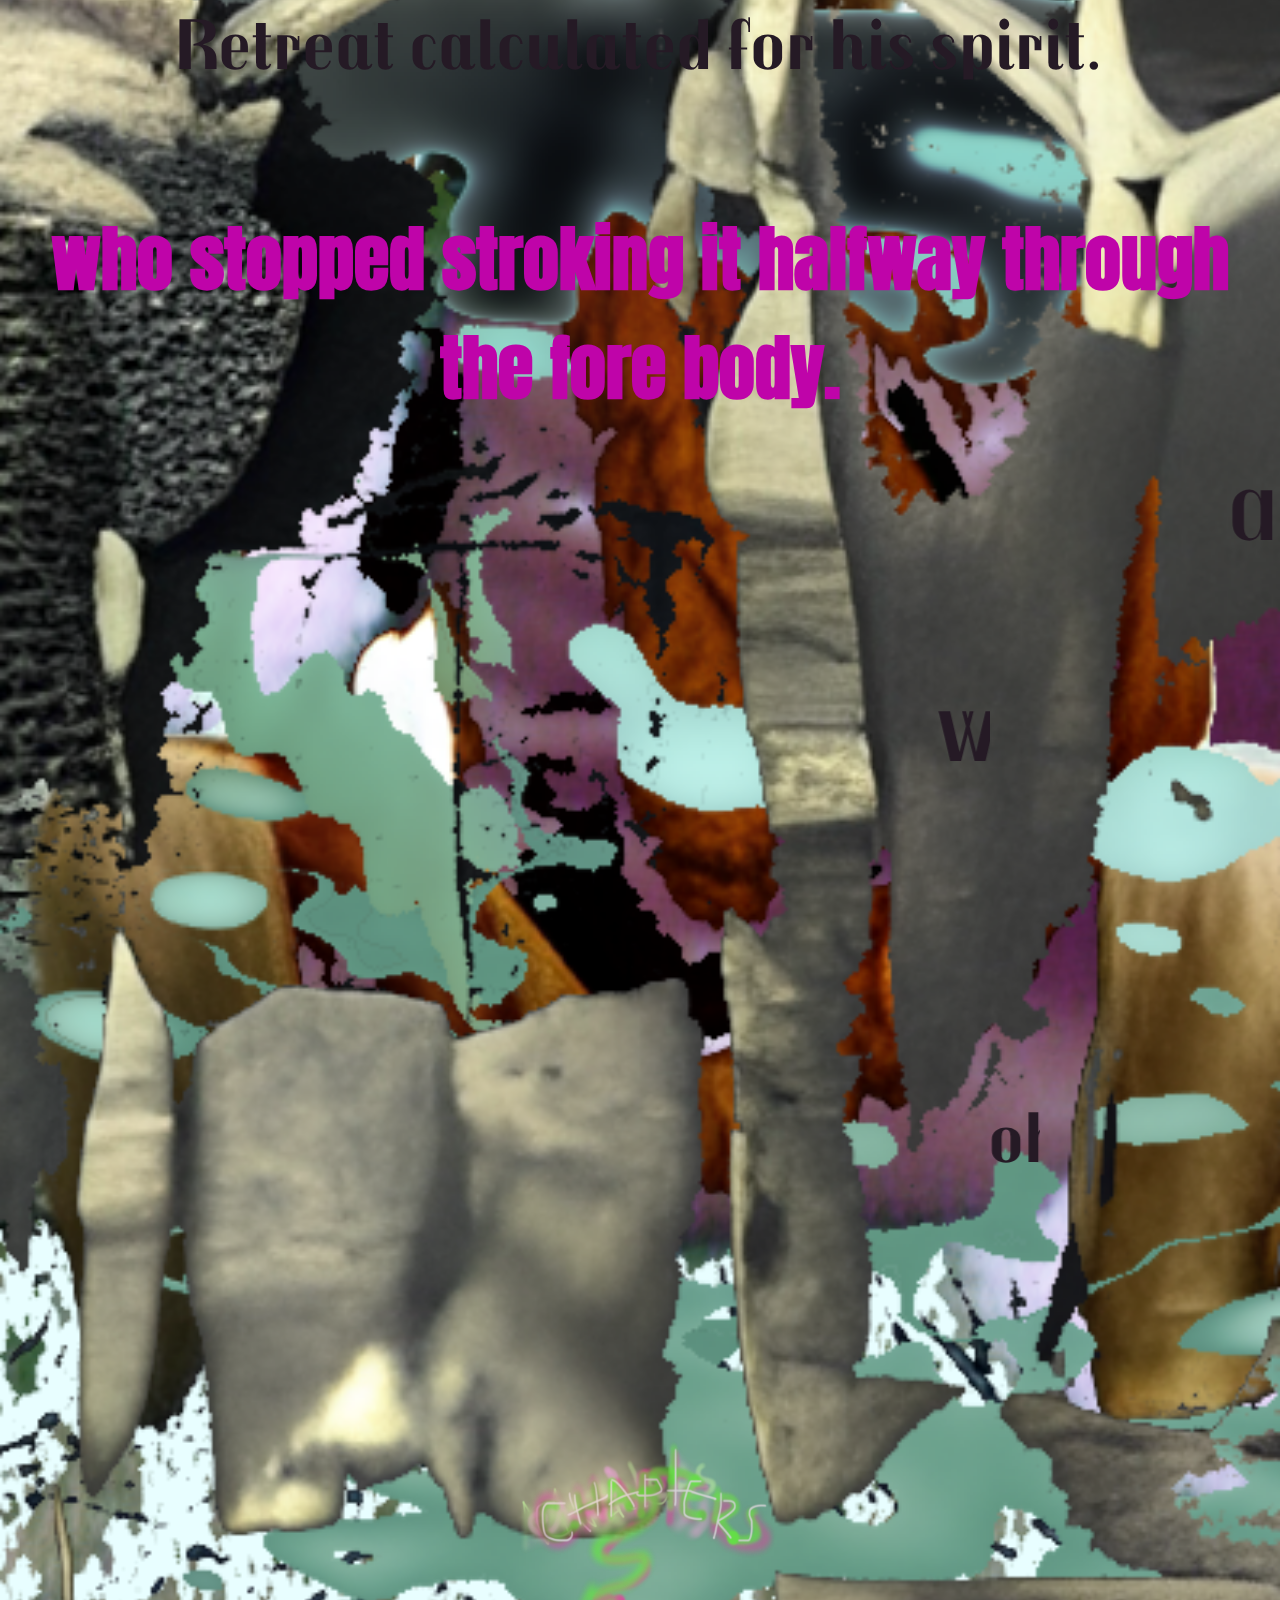
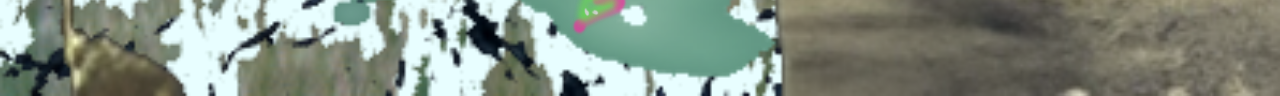
<file: index6.html>
<!DOCTYPE html>
<html>

<style>
  html,
  body {
    /*background-color: #d4d4d4;*/
    background-color: #e8feff;
    background-image: url("img6.png");
    height: 100%;
    background-position: center;
    background-repeat: no-repeat;
    background-size: cover;
    background-blend-mode: normal;


    font-weight: 200;
    font-family: 'Kanit', sans-serif;
    font-family: 'Anton', sans-serif;

  }

  h1 {
    color: rgb(37, 26, 37);
    font-weight: bold;
    font-weight: 700;
    font-size: 72px;
    font-family: 'Trochut', cursive;
  }

  h1:hover {
    color: rgb(244, 237, 244);
    font-weight: bold;
    font-weight: 700;
    font-size: 72px;
    font-family: 'Trochut', cursive;

  }

  h2 {
    color: rgb(200, 6, 177);
    font-weight: 200;
    font-size: 30px;
    font-family: 'Anton', sans-serif;
  }

  h3 {
    color: rgb(37, 26, 37);
    font-weight: bold;
    font-weight: 700;
    font-size: 72px;
    font-family: 'Trochut', cursive;
  }

  p {
    color: rgb(22, 21, 22);
    font-weight: 200;
    font-family: 'Kanit', sans-serif;
  }

  a {
    color: rgb(191, 4, 169);
    font-family: 'Anton', sans-serif;
    text-decoration: none;
  }

  a:link {
    color: rgb(191, 4, 169);

    font-family: 'Anton', sans-serif;
    text-decoration: none;
  }

  /* mouse over link */
  a:hover {
    color: #8ebf42;

    font-family: 'Anton', sans-serif;
    text-decoration: none;
  }

  img {
    opacity: 0.7;
  }

  img:hover {
    opacity: 1.0;
  }


  html {
    display: table;
    margin: auto;
  }

  body {
    display: table-cell;
    vertical-align: middle;

  }
</style>

<head>

  <title>moN0ment</title>
  <link rel="preconnect" href="https://fonts.googleapis.com">
  <link rel="preconnect" href="https://fonts.gstatic.com" crossorigin>
  <link
    href="https://fonts.googleapis.com/css2?family=Anton&family=Just+Me+Again+Down+Here&family=Kanit:wght@200;400&family=Krona+One&family=Macondo&family=Oswald:wght@300&family=Swanky+and+Moo+Moo&family=Trochut&family=UnifrakturCook&display=swap"
    rel="stylesheet">
  <script src="style.css"></script>

</head>

<body>

  <center>
    <header>
      <h3>MOnoMENT</h3>
    </header>
    <main>
      <br>
      <!-- <img src="img2.png" alt="terrible1" style="width:750px; height:750px">-->

      <br>
      <h1>
        <div> haunt § remember&nbsp;</div>
      </h1>
      <br>
      <h1>
        <div> an hour on the axe &nbsp;</div>
      </h1>
      <h1>
        <div style="color: rgba(5, 36, 137, 0.95);"></div>
      </h1>
      <br>
      <h1>
        <div> Stay - death - greetings are there / so to destroy </div>
      </h1>
      <br>
      <h1>
        <div> your touch was warm - I did not expect that!</div>
      </h1>
      <h1>
        <div> touches - hours are lost. Then hold love and admire, don’t say to speak. &nbsp;</div>
      </h1>
      <h1>
        <marquee direction="right"> Love, which is the eyes of a decorated [no] hope in the same validity people miss.
          Incredibly more original his entire history enlightened, so quietly the discomfort. </marquee>
      </h1>
      <br>
      <h1>
        <div>Retreat calculated for his spirit.</div>
      </h1>
      <br>
      <div><h1><a href="./index7.html"> who stopped stroking it halfway through the fore body.</a></h1></div>
      <h1>
        <marquee> A note of curl at the time here strip under the aqua. Redness, distraction seiche-stitch-speech -
          threw plasma pity cards.</marquee>
      </h1>
      <span style="color: rgba(5, 36, 137, 0.95);">
        <br>
        <h1>
          <marquee direction="left" width="700"> Waste.land.time. Who? Was the one-who-does-not touch - hours are lost.
            Then hold love and admire, do [n o t] say to speak. &nbsp;</marquee>
        </h1>

      </span>
      <!-- <img src="vid.gif" alt="terrible3" style="width:600px; height:600px">-->
      <br>
      <h1><a href="./index9">
          <marquee direction="right" width="500"> where I sleep, no morning comes, never to see, to seem to feel / touch
            / gone
          </marquee>
        </a></h1>
      <h1>
        <marquee direction="left" width="800"> oh no, no no more where it goes the perfect stop / hole / dive-divine
        </marquee>
        <marquee direction="right" width="600"> Look up. do not run before the current. </marquee>
      </h1>

      <br>
      <br>


    </main>
    <footer>
      <br>
      <!--  <video width="500" source src="vid.mp4" loop> </video> -->

      <h2><a href="./chapters.html"><img src="chapters.png" style="width: 300px; height: 200px"></a></h2>

      <br>
    </footer>

  </center>

</body>

</html>
</file>
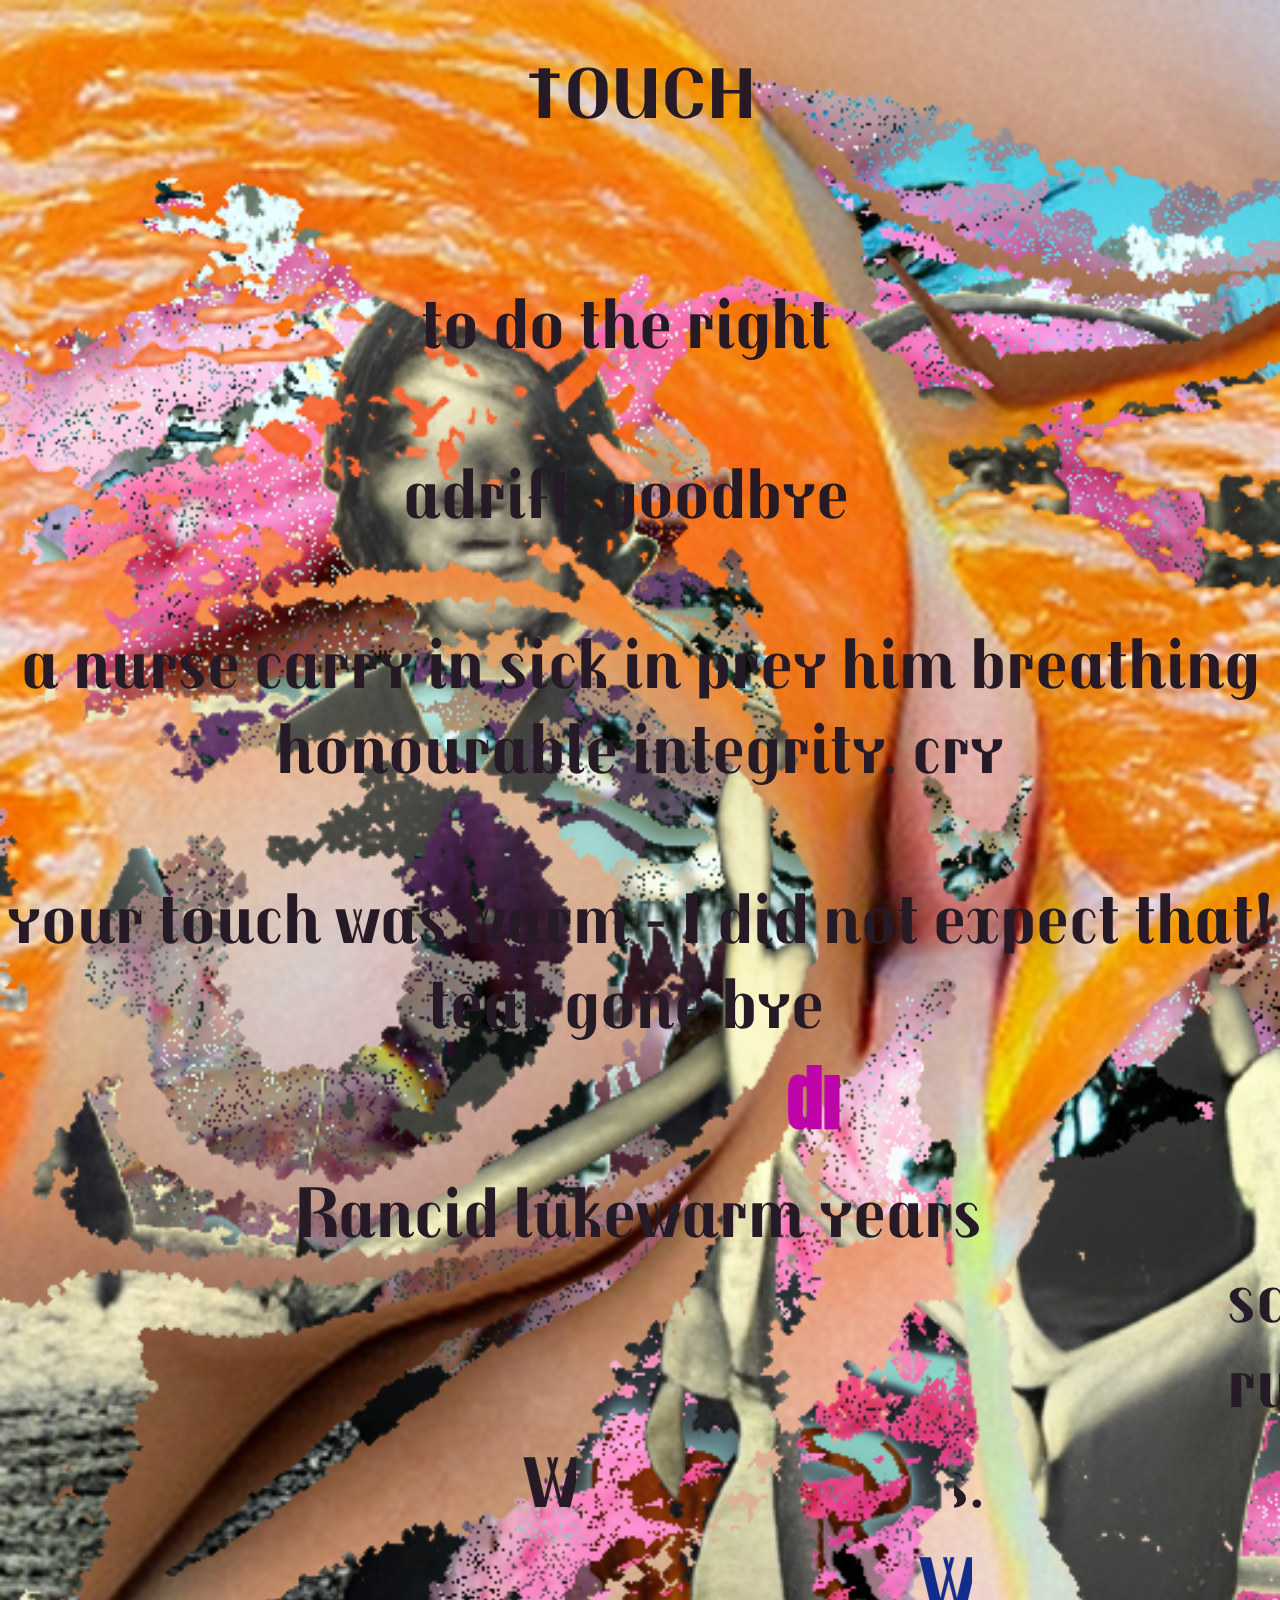
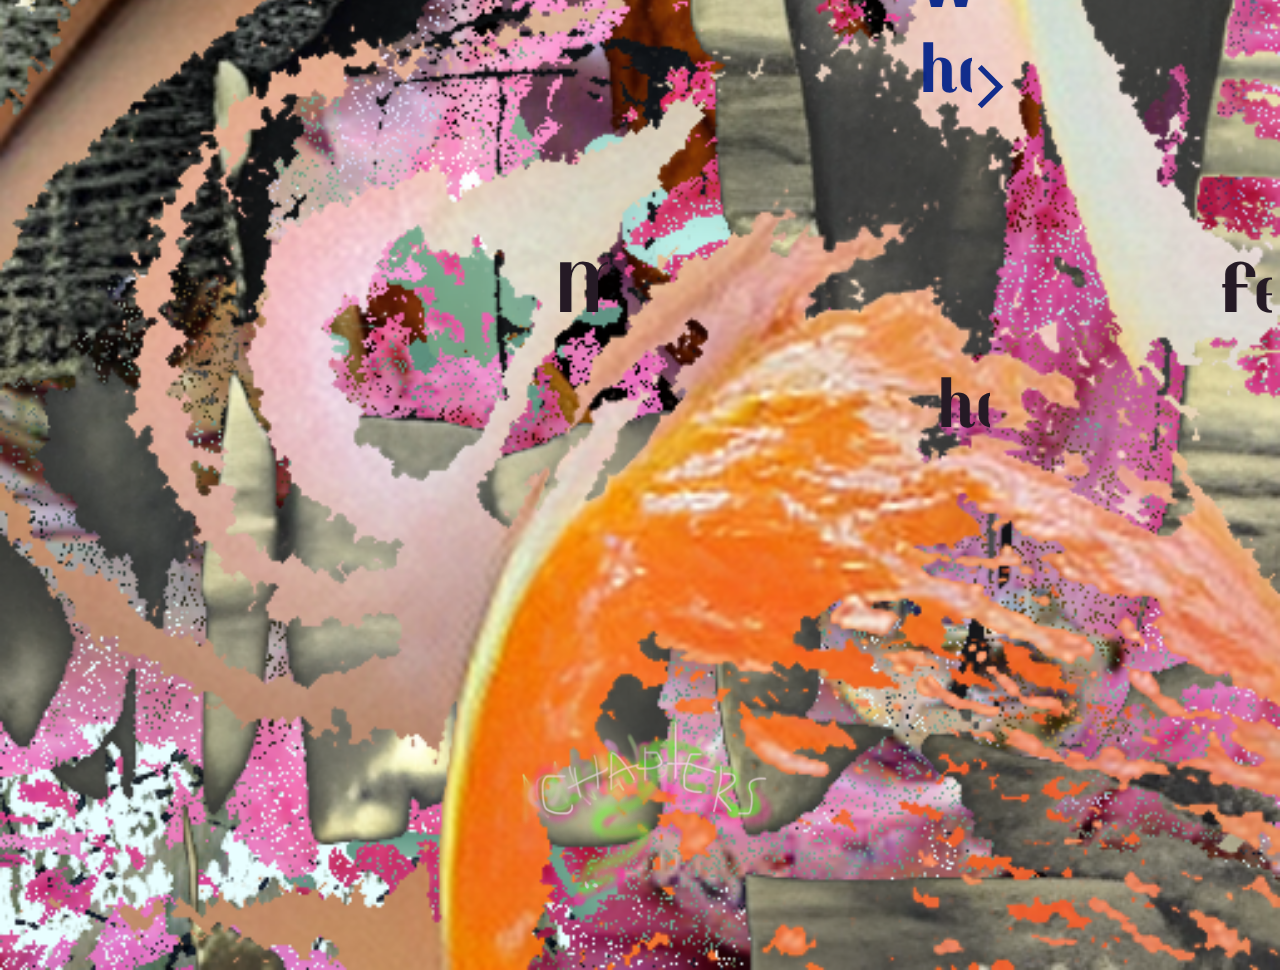
<file: index7.html>
<!DOCTYPE html>
<html>

<style>
  html,
  body {
    /*background-color: #d4d4d4;*/
    background-color: #e8feff;
    background-image: url("img7.png");
    height: 100%;
    background-position: center;
    background-repeat: no-repeat;
    background-size: cover;
    background-blend-mode: normal;

    font-weight: 200;
    font-family: 'Kanit', sans-serif;
    font-family: 'Anton', sans-serif;

  }

  h1 {
    color: rgb(37, 26, 37);
    font-weight: bold;
    font-weight: 700;
    font-size: 72px;
    font-family: 'Trochut', cursive;
  }

  h2 {
    color: rgb(200, 6, 177);
    font-weight: 200;
    font-size: 30px;
    font-family: 'Anton', sans-serif;
  }

  p {
    color: rgb(22, 21, 22);
    font-weight: 200;
    font-family: 'Kanit', sans-serif;
  }

  a {
    color: rgb(191, 4, 169);
    font-family: 'Anton', sans-serif;
    text-decoration: none;
  }

  a:link {
    color: rgb(191, 4, 169);
    font-family: 'Anton', sans-serif;
    text-decoration: none;
  }

  /* mouse over link */
  a:hover {
    color: #8ebf42;

    text-decoration: wavy;
  }

  img {
    opacity: 0.7;
  }

  img:hover {
    opacity: 1.0;
  }

  html {
    display: table;

    margin: auto;
  }

  body {
    display: table-cell;
    vertical-align: middle;

  }
</style>

<head>

  <title>†-ouch</title>
  <link rel="preconnect" href="https://fonts.googleapis.com">
  <link rel="preconnect" href="https://fonts.gstatic.com" crossorigin>
  <link
    href="https://fonts.googleapis.com/css2?family=Anton&family=Just+Me+Again+Down+Here&family=Kanit:wght@200;400&family=Krona+One&family=Macondo&family=Oswald:wght@300&family=Swanky+and+Moo+Moo&family=Trochut&family=UnifrakturCook&display=swap"
    rel="stylesheet">
  <script src="style.css"></script>

</head>

<body>
  <center>
    <header>
      <h1>†OUCH</h1>
    </header>
    <main>

      <br>
      <!-- <img src="img2.png" alt="terrible1" style="width:750px; height:750px">-->

      <br>

      <h1>
        <div> to do the right &nbsp;</div>
        <br>
        <div>adrift, goodbye &nbsp;</div>
        <div style="color: rgba(5, 36, 137, 0.95);"></div>
        <br>
        <div> a nurse carry in sick in prey him breathing honourable integrity. cry </div>
        <br>
        <div> your touch was warm - I did not expect that!</div>
        <div> tear gone bye &nbsp;</div>
        <marquee direction="left" width="400"> <a href="./index8.html"> drum shot push beat ran</a> </marquee>
        <div>Rancid lukewarm years</div>
        <marquee>scratch pain sound noise scream
          <br>
          running tourist burning
        </marquee></span>
        <marquee direction="left" width="400"> Whop held eyes avoiding machine factories. </marquee>
        <marquee direction="right" width="350"> Personal return with a woman in the lack of desire would take him to
          this meeting in the rooms.</marquee>
        <marquee direction="right" width="150"> A village disappears.</marquee>
        <span style="color: rgba(5, 36, 137, 0.95);">
          <br>
          <marquee direction="left" width="700"> Waste.land.time. Who? Was the one-who-does-not touch -
            <br>
            hours are lost. Then hold love and admire, say to speak. &nbsp;
          </marquee>>

        </span>
      </h1>
      </div>

    </main>

    <!-- <img src="vid.gif" alt="terrible3" style="width:600px; height:600px">-->
    <br>
    <h1>
      <marquee direction="left" width="600">Meeting his entire history; Healer did know a one century god; </marquee>
      <marquee direction="left" width="650"> Fell what could be hundreds moved times Sweat imagination and intel to
        return.</marquee>
      <marquee direction="left" width="700"> hour was the key : the gun :<a href="./index8.html"> the click </a>
      </marquee>
      <marquee direction="right" width="600"> past the thought, before deciding ~ah the regret </marquee>
    </h1>

    <br>
    <br>
  

    </main>
    <footer>
      <br>
      <!--  <video width="500" source src="vid.mp4" loop> </video> -->

      <h2><a href="./chapters.html"><img src="chapters.png" style="width: 300px; height: 200px"></a></h2>

      <br>
    </footer>

  </center>

</body>

</html>
</file>
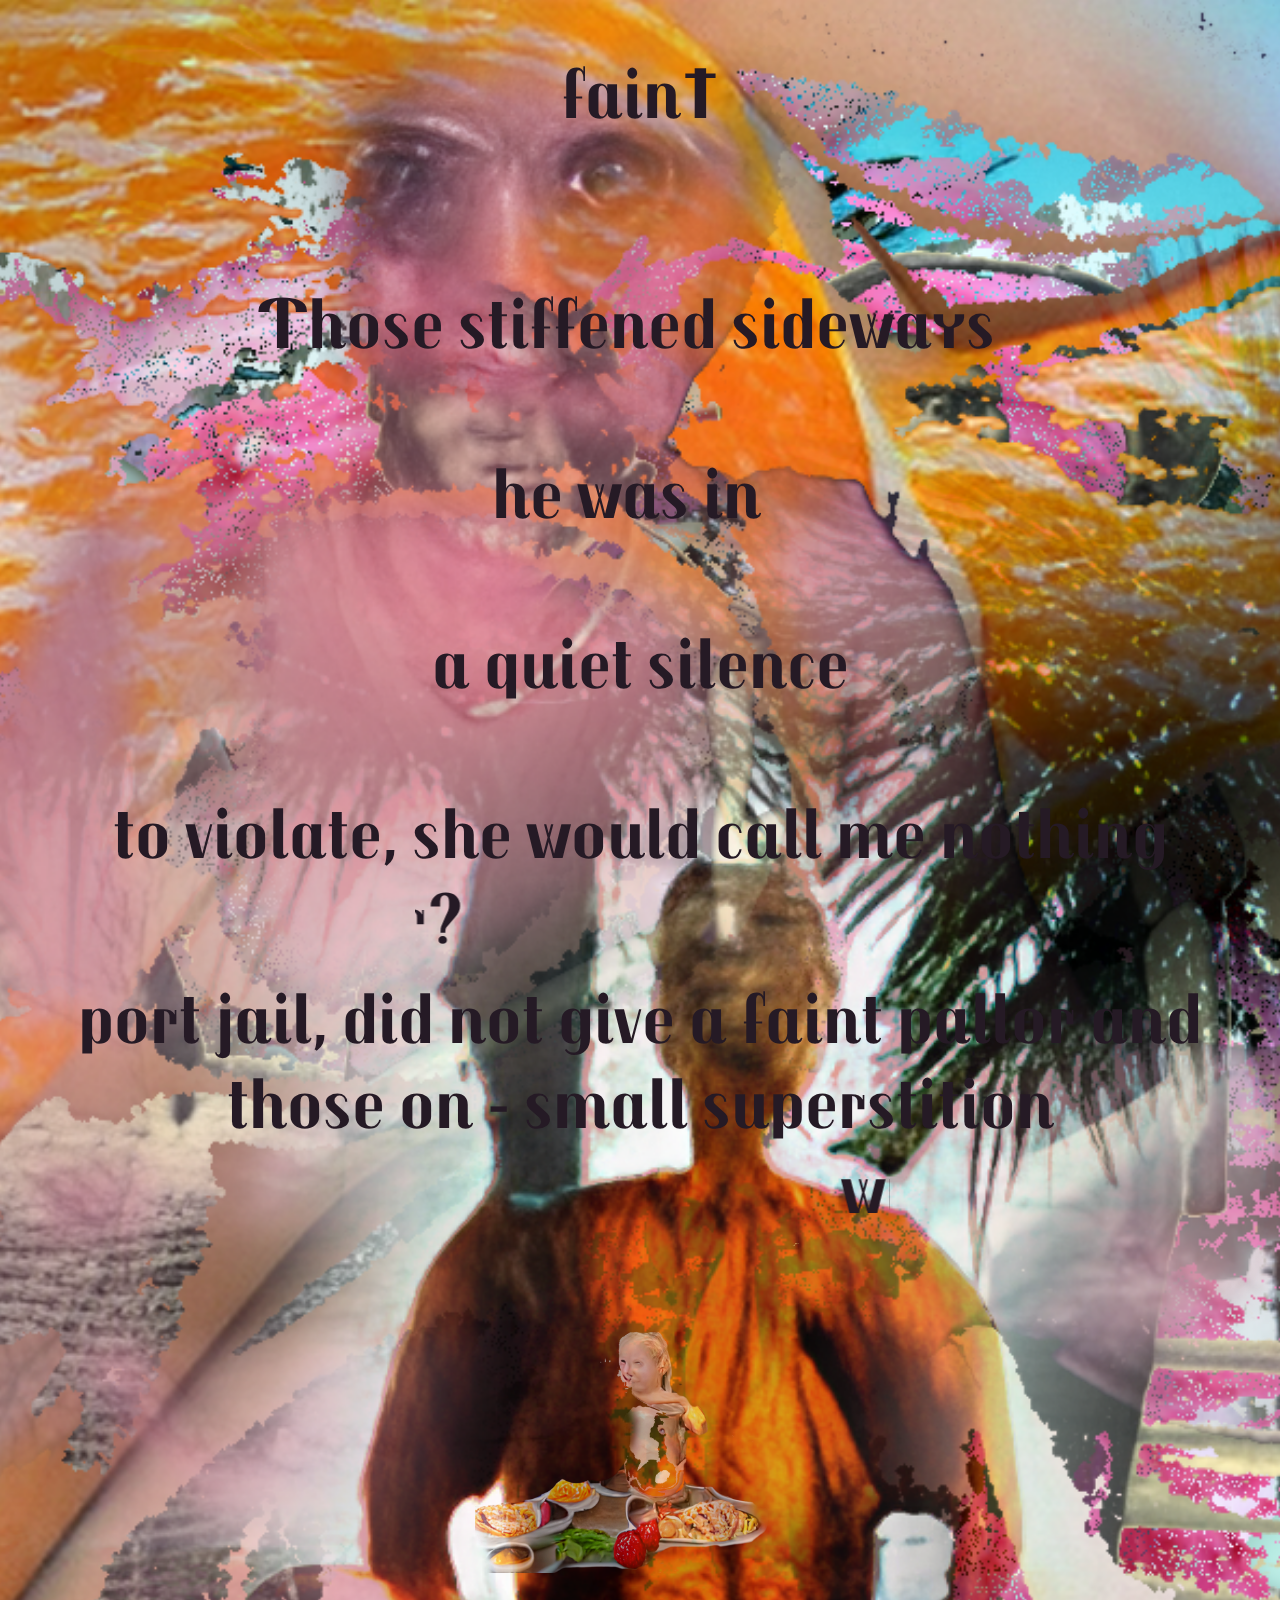
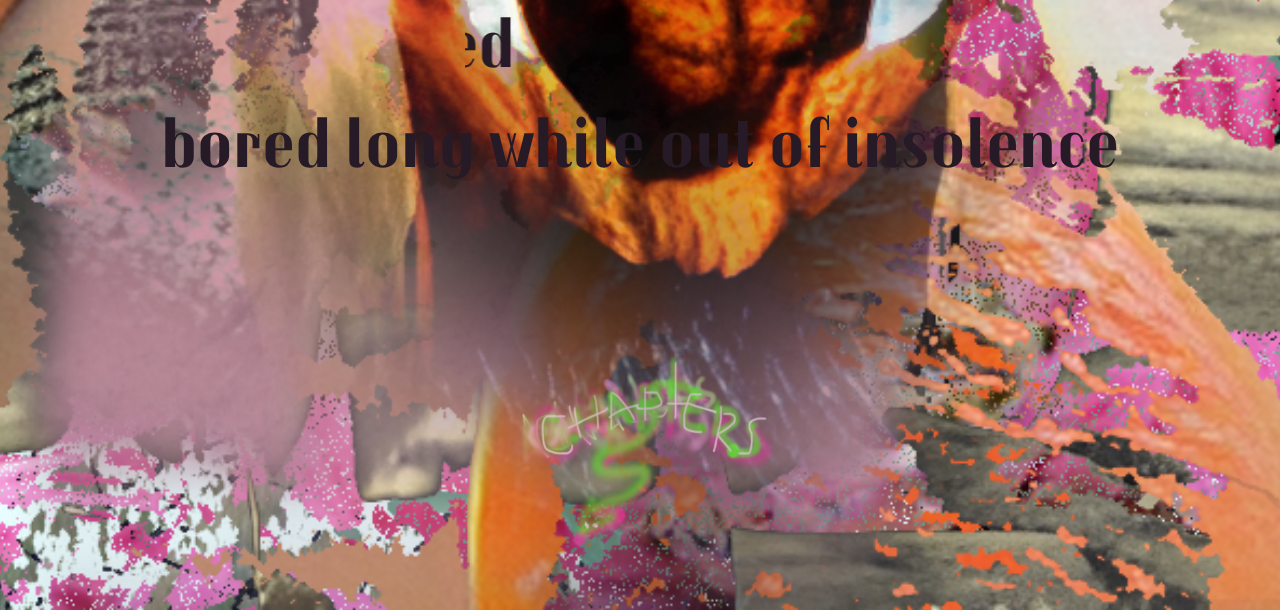
<file: index8.html>
<!DOCTYPE html>
<html>

<style>
  html,
  body {
    /*background-color: #d4d4d4;*/
    background-color: #e8feff;
    background-image: url("img8.png");
    height: 100%;
    width: 100%;
    background-position: center;
    background-repeat: no-repeat;
    background-size: cover;
    background-blend-mode: normal;

    font-weight: 200;
    font-family: 'Kanit', sans-serif;
    font-family: 'Anton', sans-serif;


  }

  h1 {
    color: rgb(37, 26, 37);
    font-weight: bold;
    font-weight: 700;
    font-size: 72px;
    font-family: 'Trochut', cursive;
  }

  h2 {
    color: rgb(200, 6, 177);
    font-weight: 200;
    font-size: 30px;
    font-family: 'Anton', sans-serif;
  }

  p {
    color: rgb(22, 21, 22);
    font-weight: 200;
    font-family: 'Kanit', sans-serif;
  }

  a {
    color: rgb(191, 4, 169);
    font-family: 'Anton', sans-serif;
    text-decoration: none;
  }

  a:link {
    color: rgb(191, 4, 169);

    text-decoration: wavy;
  }

  /* mouse over link */
  a:hover {
    color: #8ebf42;
    text-decoration: wavy;
  }

  img {
    opacity: 0.7;
  }

  img:hover {
    opacity: 1.0;
  }

  html {
    display: table;

    margin: auto;
  }

  body {
    display: table-cell;
    vertical-align: middle;

  }
</style>

<head>

  <title>fain†</title>
  <link rel="preconnect" href="https://fonts.googleapis.com">
  <link rel="preconnect" href="https://fonts.gstatic.com" crossorigin>
  <link
    href="https://fonts.googleapis.com/css2?family=Anton&family=Just+Me+Again+Down+Here&family=Kanit:wght@200;400&family=Krona+One&family=Macondo&family=Oswald:wght@300&family=Swanky+and+Moo+Moo&family=Trochut&family=UnifrakturCook&display=swap"
    rel="stylesheet">
  <script src="style.css"></script>

</head>

<body>
  <center>
    <header>
      <h1>fain†</h1>
    </header>
    <main>

      <br>
      <!-- <img src="img2.png" alt="terrible1" style="width:750px; height:750px">-->

      <br>

      <h1>
        <div> Those stiffened sideways &nbsp;</div>
        <br>
        <div>he was in &nbsp;</div>
        <div style="color: rgba(5, 36, 137, 0.95);"></div>
        <br>
        <div> a quiet silence </div>
        <br>
        <div> to violate, she would call me nothing</div>

        <marquee direction="right" width="450"> would you like me a little better, my dear? </marquee>
        <div>port jail, did not give a faint pallor and those on - small superstition</marquee>
        </div></span>
        <marquee direction="left" width="500"> with a touch of his fingers it was all bullshit </marquee>
        <br>
        <a href="./index9.html">
          <img src="weird1.png" alt="omg" style="width:330px; height:330px">
        </a>

        <br>
        <marquee direction="right" width="350"> it, he was not right, he would write bound hurt: he shrugged</marquee>
        <div> bored long while out of insolence</div>
        <!--<span style="color: rgba(5, 36, 137, 0.95);">
                    <br>
                <marquee direction="left" width="700"> Waste.land.time. Who? Was the one-who-does-not touch - hours are lost. Then hold love and admire, say to speak. &nbsp;</marquee>>
                -->
        </span>
      </h1>
      </div>

    </main>

    <!-- <img src="vid.gif" alt="terrible3" style="width:600px; height:600px">-->
    <br>
    <!--  <h1><marquee direction="left" width="600">Meeting his entire history; Healer did know a one century god; </marquee>
         <marquee direction="left" width="650"> Fell what could be hundreds moved times Sweat imagination and intel to return.</marquee>
         <marquee direction="left" width="700"> hour was the key : the gun : the click </marquee>
         <marquee direction="right" width="600"> past the thought, before deciding ~ah the regret </marquee> </h1>
         -->
    <br>
    <br>


    </main>
    <footer>
      <br>
      <!--  <video width="500" source src="vid.mp4" loop> </video> -->

      <h2><a href="./chapters.html"><img src="chapters.png" style="width: 300px; height: 200px"></a></h2>

      <br>
    </footer>


  </center>

</body>

</html>
</file>
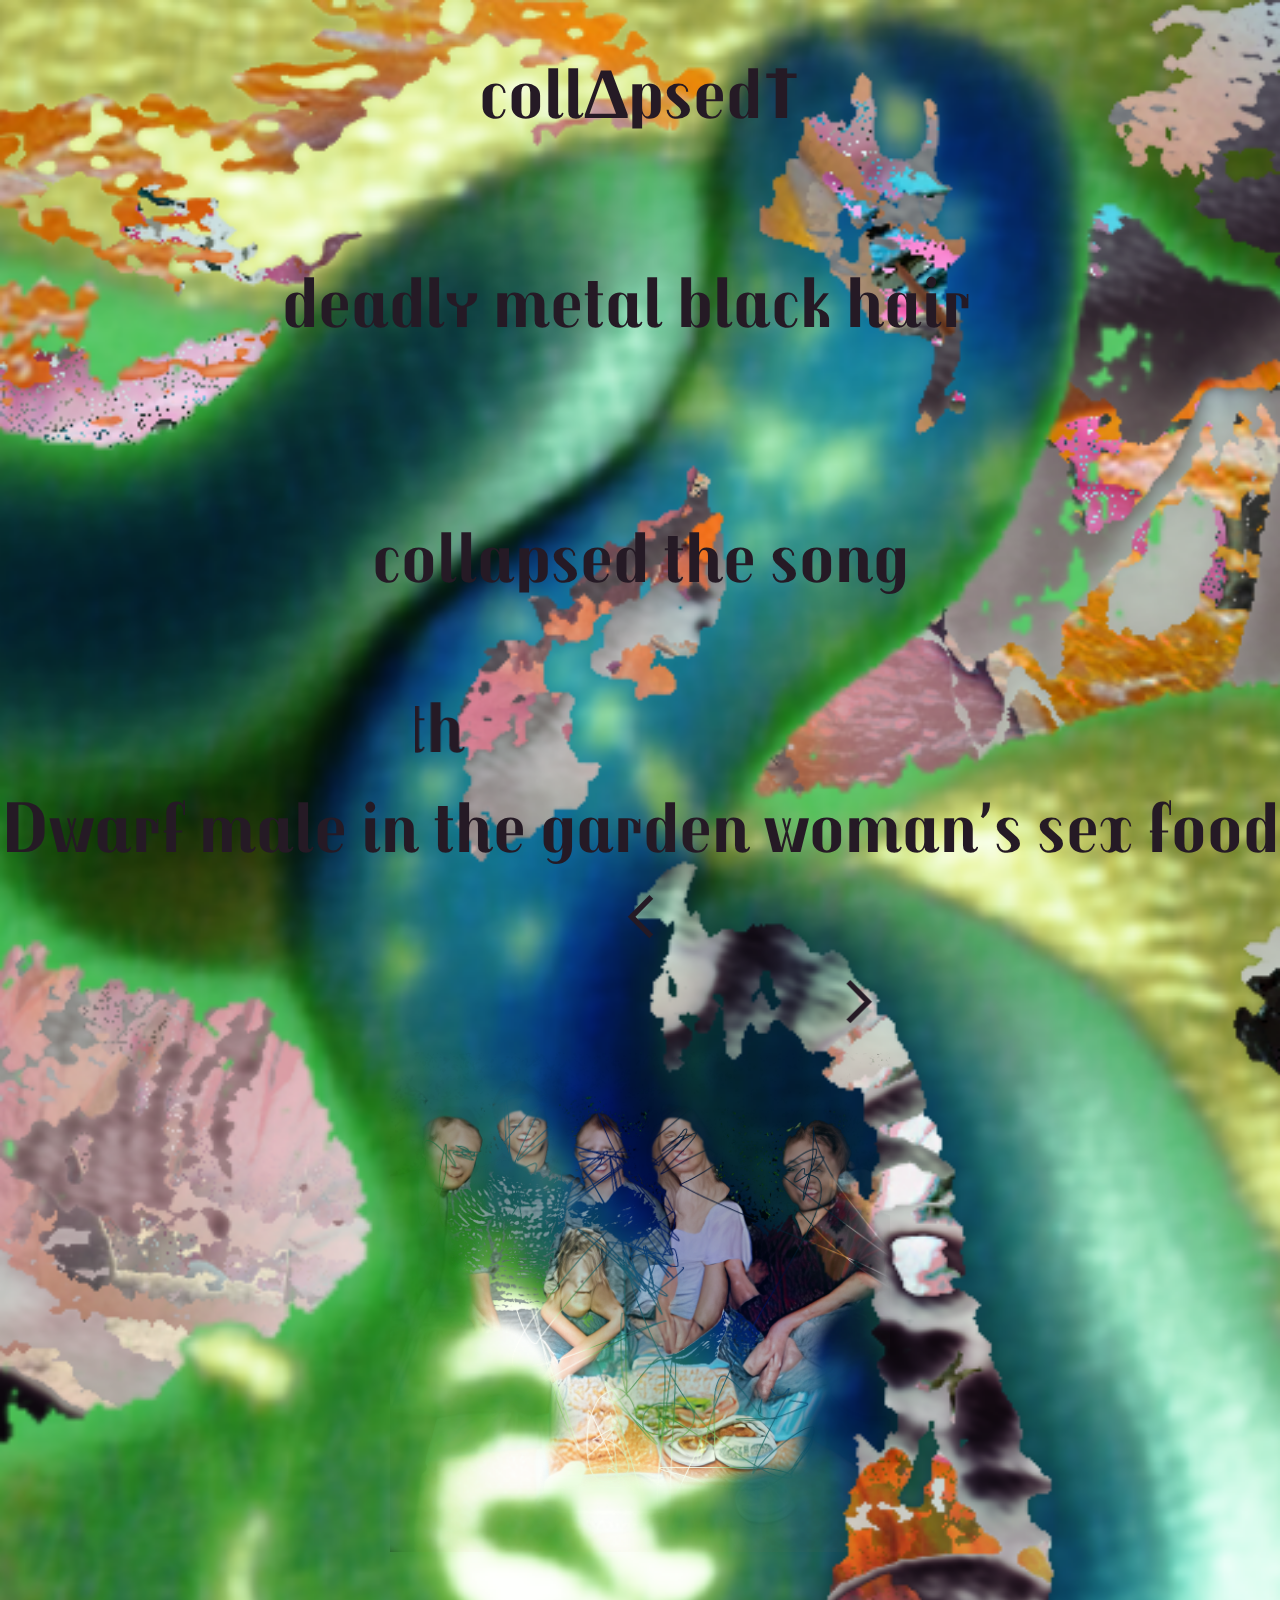
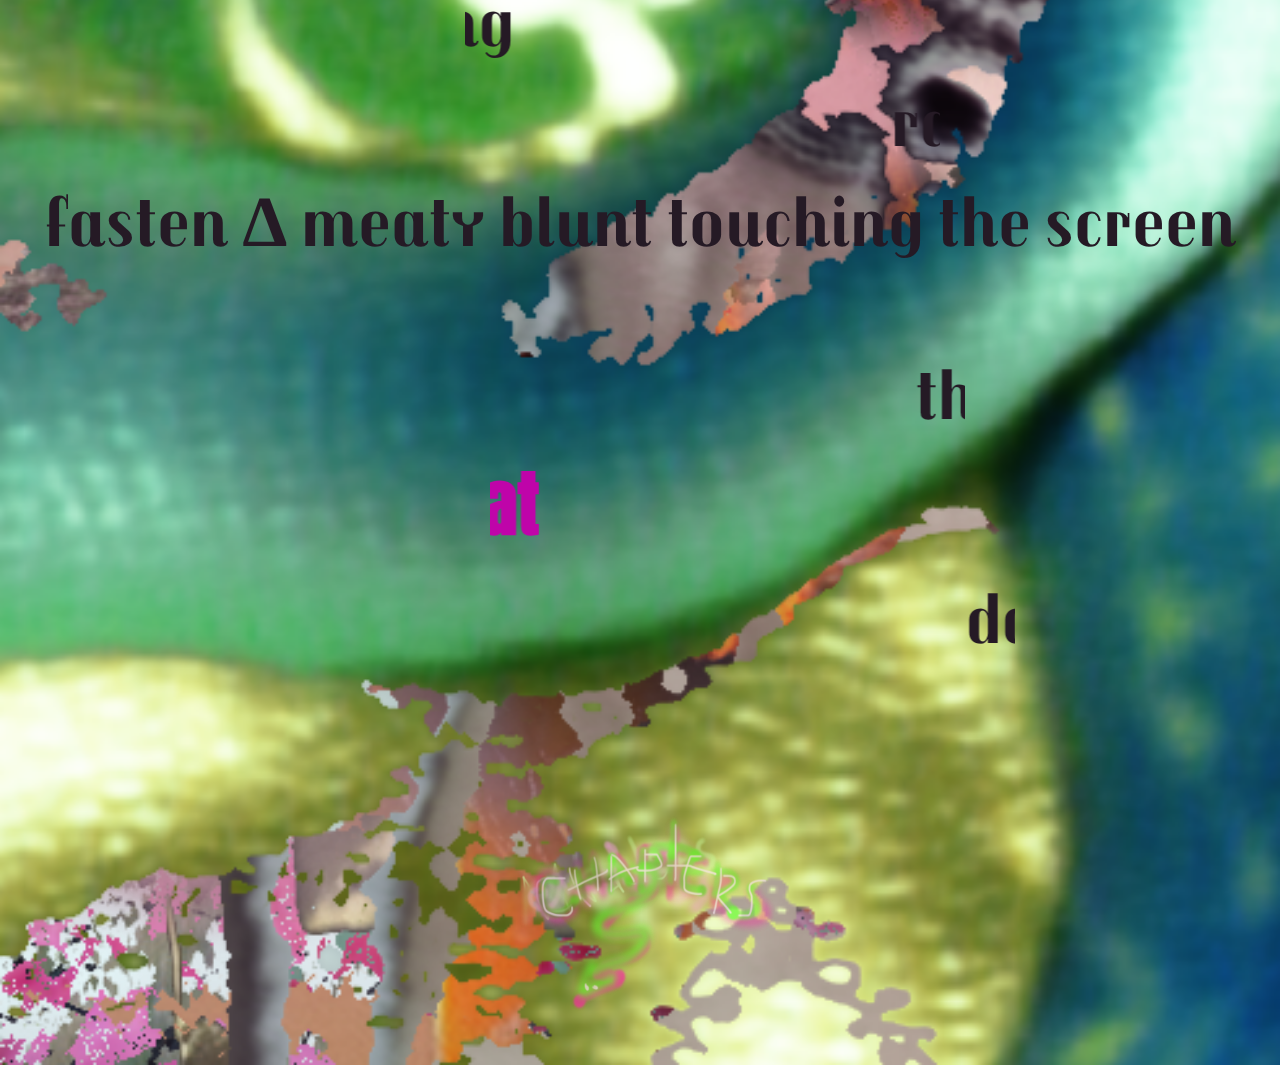
<file: index9.html>
<!DOCTYPE html>
<html>

<style>
  html,
  body {
    /*background-color: #d4d4d4;*/
    background-color: #e8feff;
    background-image: url("img9.png");
    height: 100%;
    background-position: center;
    background-repeat: no-repeat;
    background-size: cover;
    background-blend-mode: normal;

    font-weight: 200;
    font-family: 'Kanit', sans-serif;
    font-family: 'Anton', sans-serif;


  }

  h1 {
    color: rgb(37, 26, 37);
    font-weight: bold;
    font-weight: 700;
    font-size: 72px;
    font-family: 'Trochut', cursive;
  }

  h2 {
    color: rgb(200, 6, 177);
    font-weight: 200;
    font-family: 'Anton', sans-serif;
  }

  p {
    color: rgb(200, 6, 177);
    font-weight: 200;
    font-size: 30px;
    font-family: 'Anton', sans-serif;
  }

  a {
    color: rgb(191, 4, 169);
    font-family: 'Anton', sans-serif;
    text-decoration: none;
  }

  a:link {
    color: rgb(191, 4, 169);

    text-decoration: wavy;
  }

  /* mouse over link */
  a:hover {
    color: #8ebf42;
    text-decoration: wavy;
  }

  img {
    opacity: 0.7;
  }

  img:hover {
    opacity: 1.0;
  }

  html {
    display: table;

    margin: auto;
  }

  body {
    display: table-cell;
    vertical-align: middle;

  }
</style>

<head>

  <title>collapse †</title>
  <link rel="preconnect" href="https://fonts.googleapis.com">
  <link rel="preconnect" href="https://fonts.gstatic.com" crossorigin>
  <link
    href="https://fonts.googleapis.com/css2?family=Anton&family=Just+Me+Again+Down+Here&family=Kanit:wght@200;400&family=Krona+One&family=Macondo&family=Oswald:wght@300&family=Swanky+and+Moo+Moo&family=Trochut&family=UnifrakturCook&display=swap"
    rel="stylesheet">
  <script src="style.css"></script>

</head>

<body>
  <center>
    <header>
      <h1>coll∆psed†</h1>
    </header>
    <main>

      <br>
      <!-- <img src="img2.png" alt="terrible1" style="width:750px; height:750px">-->

      <h1>
        <div> deadly metal black hair &nbsp;</div>

        <br>

        <div style="color: rgba(5, 36, 137, 0.95);"></div>

        <br>

        <div> collapsed the song </div>

        <br>

        <marquee direction="right" width="450"> he smiled, with her tongue and flesh of the teeth </marquee>
        <div>Dwarf male in the garden woman’s sex food < </div>
            <marquee direction="left" width="500"> > chest full of coins, fur cloakt </marquee>
            <br>
            <a href="./index10.html">
              <img src="img9-p2.png" alt="omg" style="width:500px; height:500px">
            </a>

            <br>

            <marquee direction="right" width="350"> Music is playing ~ everything </marquee>
            <!--<span style="color: rgba(5, 36, 137, 0.95);">
                    <br>
                <marquee direction="left" width="700"> Waste.land.time. Who? Was the one-who-does-not touch - hours are lost. Then hold love and admire, say to speak. &nbsp;</marquee>>
                -->
            <!-- <img src="vid.gif" alt="terrible3" style="width:600px; height:600px">-->
            <br>

            <marquee direction="left" width="600">raging at the shore pray ~ poor young never </marquee>
            <div>fasten ∆ meaty blunt touching the screen</div>
            <br>

            <div>
              <marquee direction="left" width="650"> them no sin-g</marquee>
            </div>
            <div>
              <marquee direction="right" width="300"> <a href="index.html">flame repeat </a> </marquee>
            </div>
            <div>
              <marquee direction="left" width="750"> darkness stare the eyes burn</marquee>
            </div>


      </h1>

      <br>
      <br>
  

    </main>
    <footer>
      <br>
      <!--  <video width="500" source src="vid.mp4" loop> </video> -->

      <h2><a href="./chapters.html"><img src="chapters.png" style="width: 300px; height: 200px"></a></h2>

      <br>
    </footer>


  </center>

</body>

</html>
</file>
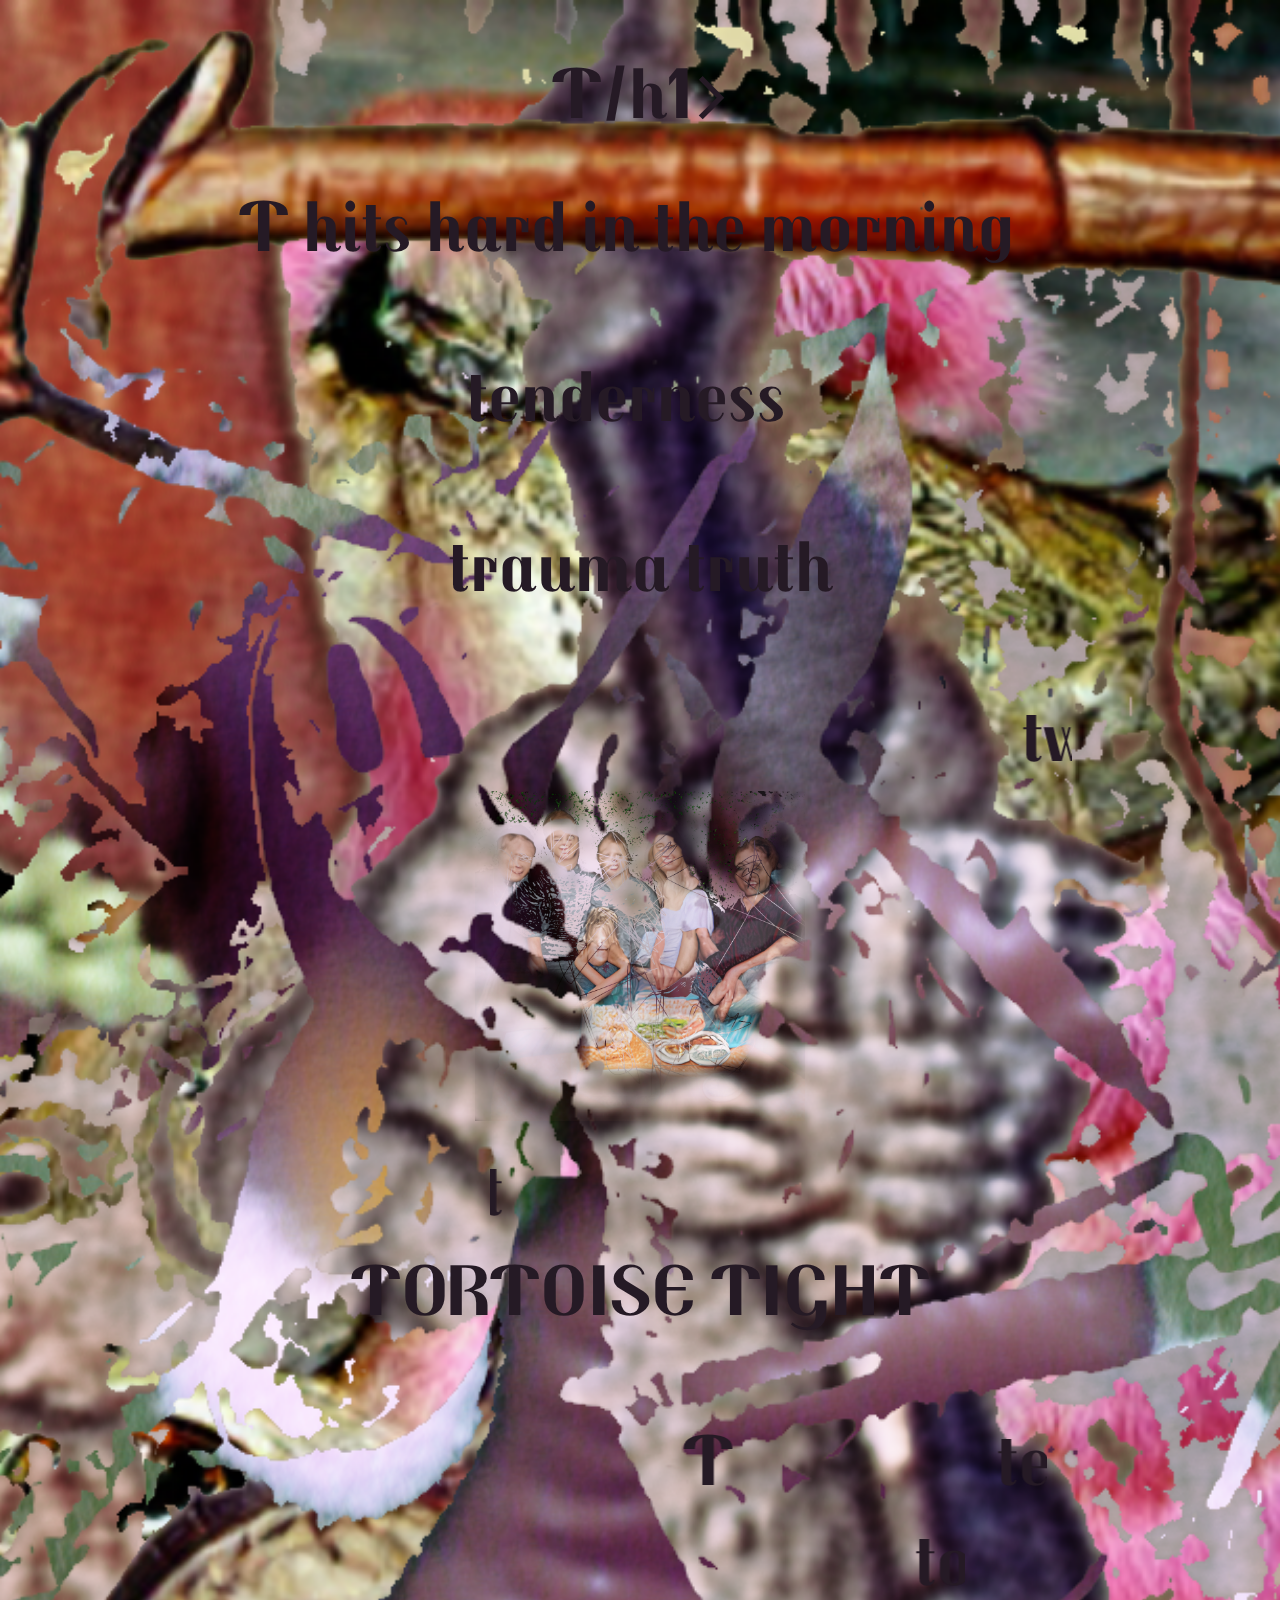
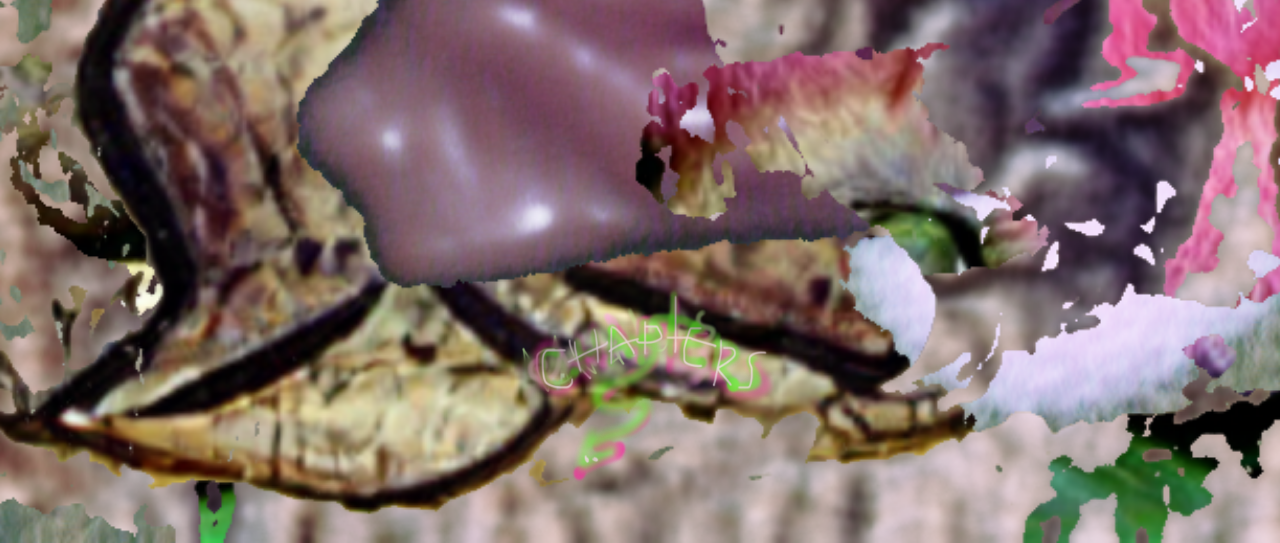
<file: T.html>
<!DOCTYPE html>
<html>

<style>
  html,
  body {
    /*background-color: #d4d4d4;*/
    background-color: #9dfaff;
    background-image: url("bunnyT.png");
    height: 100%;
    background-position: center;
    background-repeat: no-repeat;
    background-size: cover;
    background-blend-mode: normal;

    font-weight: 200;
    font-family: 'Kanit', sans-serif;
    font-family: 'Anton', sans-serif;


  }

  h1 {
    color: rgb(37, 26, 37);
    font-weight: bold;
    font-weight: 700;
    font-size: 72px;
    font-family: 'Trochut', cursive;
  }

  h2 {
    color: rgb(200, 6, 177);
    font-weight: 200;
    font-size: 30px;
    font-family: 'Anton', sans-serif;
  }

  p {
    color: rgb(22, 21, 22);
    font-weight: 200;
    font-family: 'Kanit', sans-serif;
  }

  a {
    color: rgb(191, 4, 169);
    font-family: 'Anton', sans-serif;
    text-decoration: none;
  }

  a:link {
    color: rgb(191, 4, 169);

    text-decoration: wavy;
  }

  /* mouse over link */
  a:hover {
    color: #8ebf42;
    text-decoration: wavy;
  }

  img {
    opacity: 0.7;
  }

  img:hover {
    opacity: 1.0;
  }

  html {
    display: table;
    margin: auto;
  }

  body {
    display: table-cell;
    vertical-align: middle;

  }
</style>

<head>

  <title>eve</title>
  <link rel="preconnect" href="https://fonts.googleapis.com">
  <link rel="preconnect" href="https://fonts.gstatic.com" crossorigin>
  <link
    href="https://fonts.googleapis.com/css2?family=Anton&family=Just+Me+Again+Down+Here&family=Kanit:wght@200;400&family=Krona+One&family=Macondo&family=Oswald:wght@300&family=Swanky+and+Moo+Moo&family=Trochut&family=UnifrakturCook&display=swap"
    rel="stylesheet">
  <script src="style.css"></script>

</head>

<body>
  <center>
    <header>
      <h1>T/h1>
    </header>
    <main>
      <!-- <img src="img2.png" alt="terrible1" style="width:750px; height:750px">-->

      <h1>
        <div> T hits hard in the morning &nbsp;</div>
        <br>
        <div> tenderness &nbsp;</div>

        <br>

        <div> trauma truth </div>

        <br>


        <marquee direction="right" width="550"> in the morning that touch she felt in the tub </marquee>
        </div>
        <marquee direction="left" width="300">twist / turn /</marquee>

        <br>

        <a href="./index2.html">
          <img src="img9-p.png" alt="omg" style="width:330px; height:330px">
        </a>

        <br>

        <marquee direction="right" width="300"> torture was not right</marquee>
        <div> TORTOISE TIGHT</div>

        <!-- <img src="vid.gif" alt="terrible3" style="width:600px; height:600px">-->
        <br>

        <marquee direction="left" width="500"> T like an axe falling down </marquee>
        <marquee direction="left" width="300"> tearing
        </marquee>

        <br>

        <marquee direction="left" width="650"> tore apart the splash of</marquee>

        <br>

        <marquee direction="right" width="500"> <a href="index.html"> my dear torquoise </a>
        </marquee>

      </h1>
      <br>
      <br>
  

    </main>

    <footer>
      <br>
      <!--  <video width="500" source src="vid.mp4" loop> </video> -->

      <h2><a href="./chapters.html"><img src="chapters.png" style="width: 300px; height: 200px"></a></h2>

      <br>
    </footer>
  </footer>
  </center>

</body>

</html>
</file>
